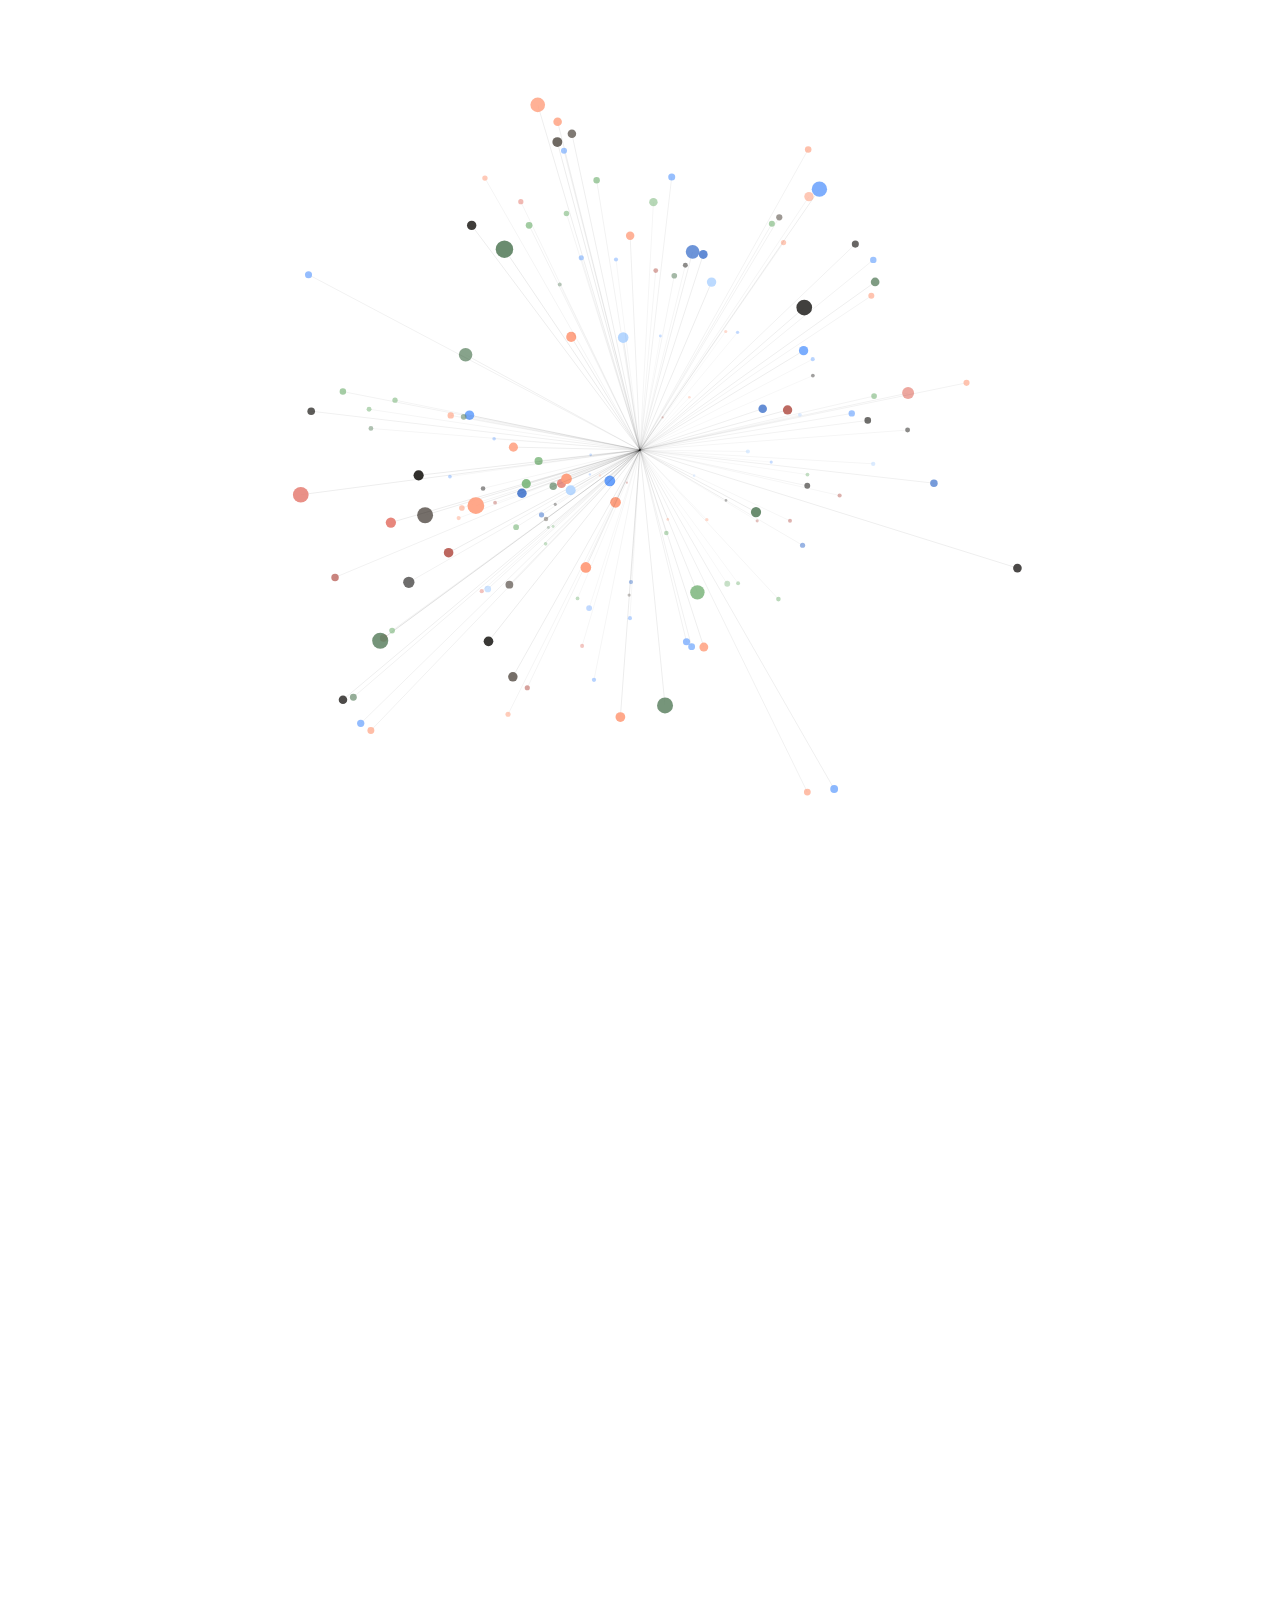
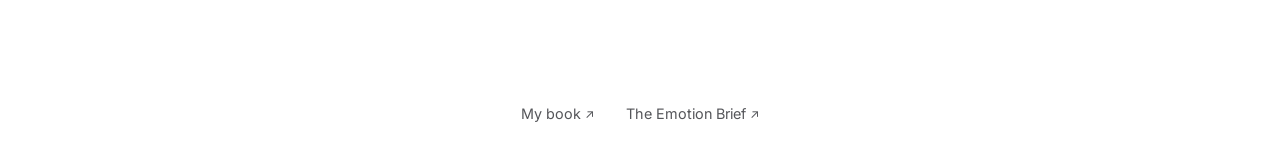
<file: index.html>
<!doctype html>
<html lang="en">
<head>
<meta charset="UTF-8" />
<meta name="viewport" content="width=device-width, initial-scale=1.0" />
<title>Awa — Teresa Alaniz</title>
<meta name="description" content="Awa — a mobile app that asks how the apps you use make you feel. The story of building it, from idea to a working iOS app, by Teresa Alaniz." />
<link rel="stylesheet" href="assets/css/style.css?v=78" />
<link rel="stylesheet" href="assets/css/awa.css?v=78" />
<script>document.documentElement.classList.add('js');</script>
</head>
<body class="awa-page">

<div class="awa-intro" id="awaIntro" aria-hidden="true"><canvas id="awaIntroCanvas"></canvas></div>

<canvas class="awa-page-dots" aria-hidden="true"></canvas>

<header class="site-header">
  <div class="container nav-inner">
    <a class="brand" href="https://www.linkedin.com/in/teresa-alaniz" target="_blank" rel="noopener"><span class="brand__full">Teresa Alaniz</span><span class="brand__short" aria-hidden="true">TA</span></a>
    <nav class="site-nav" aria-label="Primary">
      <a href="https://www.linkedin.com/in/teresa-alaniz" target="_blank" rel="noopener">Linkedin</a>
      <a href="mailto:t.alaniz.design@gmail.com">Let's talk</a>
    </nav>
  </div>
</header>

<main class="awa container">

  <!-- ===== Hero ===== -->
  <section class="awa-hero">
    <p class="awa-hero__eyebrow reveal">A product of my own</p>
    <div class="awa-hero__mark">
      <h1 class="awa-hero__title reveal">awa</h1>
    </div>
    <p class="awa-hero__tagline reveal">A mobile app that asks how your apps make you feel.</p>
  </section>

  <div class="awa-layout">

    <!-- ===== Phase side navigation ===== -->
    <nav class="awa-phases" aria-label="Phases of building Awa">
      <button class="awa-phase-btn" type="button" data-phase="idea"><span class="awa-phase-btn__num">01</span> <span>The idea</span></button>
      <button class="awa-phase-btn" type="button" data-phase="stack"><span class="awa-phase-btn__num">02</span> <span>Tech stack</span></button>
      <button class="awa-phase-btn" type="button" data-phase="system"><span class="awa-phase-btn__num">03</span> <span>Design system</span></button>
      <div class="awa-subnav awa-subnav--side" aria-label="Design system sections"><a href="#sys-how" data-sys="sys-how">How it works</a><a href="#sys-foundations" data-sys="sys-foundations">Foundations</a><a href="#awaCx" data-sys="awaCx">Components</a><a href="#sys-use" data-sys="sys-use">Knowledge base</a><a href="#sys-a11y" data-sys="sys-a11y">Accessibility</a></div>
      <button class="awa-phase-btn" type="button" data-phase="app"><span class="awa-phase-btn__num">04</span> <span>The app</span></button>
      <button class="awa-phase-btn" type="button" data-phase="store" disabled><span class="awa-phase-btn__num">05</span> <span>App Store <span class="awa-phase-btn__soon">work in progress</span></span></button>
    </nav>

    <div class="awa-content">

    <!-- ===== Phase 1: The idea ===== -->
    <section class="awa-panel" id="phase-idea">
    <div class="awa-idea">

      <!-- 1. The idea, in one line, with the difference drawn next to it -->
      <div class="awa-idea__hero reveal">
        <p class="awa-idea__line">Screen time counts minutes. <span>Awa asks how your apps make you feel.</span></p>
        <figure class="awa-week">
          <p class="awa-week__sr">The same week, read two ways. Screen time: a daily average of 4 hours 36 minutes, 10 minutes on Monday and 9 hours 12 minutes on Sunday. Awa: Monday felt like frustration and Sunday like anxiety. The other days felt good.</p>
          <div class="awa-week__grid" aria-hidden="true">
            <span class="awa-week__hl awa-week__hl--sun"></span>
            <span class="awa-week__hl awa-week__hl--mon"></span>
            <span class="awa-week__who awa-week__who--st"><span>Screen time</span><b>4h 36m</b></span>
            <span class="awa-week__cell awa-week__cell--bar is-hot is-first" style="--c:2"><span class="awa-week__tag">10m</span><span class="awa-week__bar" style="--h:4%"></span></span><span class="awa-week__cell awa-week__cell--bar" style="--c:3"><span class="awa-week__bar" style="--h:36%"></span></span><span class="awa-week__cell awa-week__cell--bar" style="--c:4"><span class="awa-week__bar" style="--h:41%"></span></span><span class="awa-week__cell awa-week__cell--bar" style="--c:5"><span class="awa-week__bar" style="--h:46%"></span></span><span class="awa-week__cell awa-week__cell--bar" style="--c:6"><span class="awa-week__bar" style="--h:28%"></span></span><span class="awa-week__cell awa-week__cell--bar" style="--c:7"><span class="awa-week__bar" style="--h:39%"></span></span><span class="awa-week__cell awa-week__cell--bar is-hot is-last" style="--c:8"><span class="awa-week__tag">9h 12m</span><span class="awa-week__bar" style="--h:100%"></span></span>
            <span class="awa-week__rule"></span>
            <span class="awa-week__who awa-week__who--awa"><b>Awa</b></span>
            <span class="awa-week__cell awa-week__cell--seed is-first" style="--c:2"><span class="awa-week__tag awa-week__tag--feel">Frustration</span><span class="awa-week__plant"><i class="is-p"></i></span></span><span class="awa-week__cell awa-week__cell--seed" style="--c:3"><span class="awa-week__plant"><i class="is-g"></i><i class="is-g2"></i></span></span><span class="awa-week__cell awa-week__cell--seed" style="--c:4"><span class="awa-week__plant"><i class="is-g"></i></span></span><span class="awa-week__cell awa-week__cell--seed" style="--c:5"><span class="awa-week__plant"><i class="is-g"></i><i class="is-g2"></i><i class="is-g"></i></span></span><span class="awa-week__cell awa-week__cell--seed" style="--c:6"><span class="awa-week__plant"><i class="is-g2"></i></span></span><span class="awa-week__cell awa-week__cell--seed" style="--c:7"><span class="awa-week__plant"><i class="is-g2"></i><i class="is-g"></i></span></span><span class="awa-week__cell awa-week__cell--seed is-last" style="--c:8"><span class="awa-week__tag awa-week__tag--feel">Anxiety</span><span class="awa-week__plant"><i class="is-p"></i><i class="is-p2"></i><i class="is-p"></i></span></span>
            <span class="awa-week__days"><span class="is-hot">M</span><span>T</span><span>W</span><span>T</span><span>F</span><span>S</span><span class="is-hot">S</span></span>
          </div>
          <figcaption class="awa-week__cap"><b>Ten minutes on Monday, nine hours on Sunday.</b> Screen time sees opposites. <b class="is-feel">Awa shows how you felt.</b></figcaption>
        </figure>
      </div>

      <!-- 2. The name -->
      <div class="awa-idea__name reveal">
        <p class="awa-idea__word" aria-label="awareness"><span aria-hidden="true"><b>awa</b>reness</span></p>
        <p class="awa-idea__text">The name comes from awareness. People become aware of how their apps make them feel, and companies become aware of how their product makes people feel.</p>
      </div>

      <!-- 3. How it works -->
      <div class="awa-idea__sec reveal">
        <h3 class="awa-sys-h">How it works</h3>
        <ol class="awa-idea__steps awa-how">
          <li class="awa-idea__step">
            <svg viewBox="0 0 24 24" aria-hidden="true"><circle cx="12" cy="12" r="8.5"/><path d="M12 8.5v7"/><path d="M8.5 12h7"/></svg>
            <span class="awa-idea__t">Log</span>
            <p>After using an app, pick up to three emotions.</p>
            <p class="awa-how__try" id="awa-how-try">Try it: how did it feel?</p>
            <div class="awa-how__pills" role="group" aria-labelledby="awa-how-try">
              <button type="button" class="awa-how__pill is-good" data-feel="joy" aria-pressed="true"><i aria-hidden="true"></i>Joy</button>
              <button type="button" class="awa-how__pill is-good" data-feel="relief" aria-pressed="false"><i aria-hidden="true"></i>Relief</button>
              <button type="button" class="awa-how__pill is-bad" data-feel="anxiety" aria-pressed="false"><i aria-hidden="true"></i>Anxiety</button>
              <button type="button" class="awa-how__pill is-bad" data-feel="frustration" aria-pressed="false"><i aria-hidden="true"></i>Frustration</button>
            </div>
          </li>
          <li class="awa-idea__step">
            <svg viewBox="0 0 24 24" aria-hidden="true"><circle cx="6" cy="17" r="1.6"/><circle cx="10" cy="12" r="1.6"/><circle cx="14" cy="14.5" r="1.6"/><circle cx="18.5" cy="7" r="1.6"/><path d="M3.5 20.5h17"/></svg>
            <span class="awa-idea__t">See</span>
            <p>Week by week, patterns appear: which apps lift you up and which wear you down.</p>
            <p class="awa-how__try" id="awa-how-see">Your weekly pattern</p>
            <div class="awa-how__see is-good" aria-live="polite" aria-labelledby="awa-how-see">
              <p class="awa-how__k">Your week, in one emotion</p>
              <p class="awa-how__name" data-how="name">Joy</p>
              <p class="awa-how__one" data-how="one">You feel a simple, easy happiness</p>
              <div class="awa-how__week" aria-hidden="true" data-how="week"><span style="--n:2"><i class="is-g1"></i><i class="is-g2"></i></span><span style="--n:1"><i class="is-g1"></i></span><span style="--n:3"><i class="is-g1"></i><i class="is-g2"></i><i class="is-p1"></i></span><span class="is-quiet"></span><span style="--n:1"><i class="is-g1"></i></span><span style="--n:3"><i class="is-g1"></i><i class="is-g2"></i><i class="is-g1"></i></span><span style="--n:2"><i class="is-g1"></i><i class="is-g2"></i></span></div>
              <div class="awa-how__days" aria-hidden="true"><span>M</span><span>T</span><span>W</span><span>T</span><span>F</span><span>S</span><span>S</span></div>
            </div>
          </li>
          <li class="awa-idea__step">
            <svg viewBox="0 0 24 24" aria-hidden="true"><path d="M5 7h14"/><path d="M5 12h14"/><path d="M5 17h14"/><circle cx="9" cy="7" r="1.8"/><circle cx="15" cy="12" r="1.8"/><circle cx="8" cy="17" r="1.8"/></svg>
            <span class="awa-idea__t">Decide</span>
            <p>Keep an app, change how you use it, or let it go, based on how it makes you feel.</p>
            <p class="awa-how__try" id="awa-how-dec">Awa's insight, based on your logs</p>
            <div class="awa-how__dec" aria-live="polite" aria-labelledby="awa-how-dec">
              <p class="awa-how__call" data-how="call">Keep it</p>
              <p class="awa-how__why" data-how="why">Joy shows up in most of your logs. This app is doing you good.</p>
            </div>
          </li>
        </ol>
      </div>

      <!-- 4. Who it's for -->
      <div class="awa-idea__sec reveal">
        <h3 class="awa-sys-h">Who it's for</h3>
        <div class="awa-idea__who">
          <div class="awa-idea__card">
            <svg viewBox="0 0 24 24" aria-hidden="true"><circle cx="12" cy="8.5" r="3.5"/><path d="M5 20a7 7 0 0 1 14 0"/></svg>
            <span class="awa-idea__t">People</span>
            <p>Anyone who wants to know how their apps, including the ones they pay for, make them feel. When many apps do the same job, that feeling helps decide which to keep.</p>
          </div>
          <div class="awa-idea__card">
            <svg viewBox="0 0 24 24" aria-hidden="true"><rect x="5" y="3.5" width="14" height="17" rx="1.5"/><path d="M9 8h2M13 8h2M9 12h2M13 12h2M10.5 20.5v-4h3v4"/></svg>
            <span class="awa-idea__t">Companies <span class="awa-idea__tag">Later</span></span>
            <p>Anonymous totals only, so a team can see how its product makes people feel. No one is identified.</p>
          </div>
        </div>
      </div>

      <!-- 5. What Awa stands for (from the former Design concept page) -->
      <div class="awa-idea__sec reveal">
        <h3 class="awa-sys-h">What Awa stands for</h3>
        <div class="awa-idea__brand">
          <div class="awa-idea__week">
            <p class="awa-idea__week-k">Awa's mission, in one line</p>
            <p class="awa-idea__mission">Help people make decisions about the apps they use, based on their wellbeing.</p>
            <p class="awa-idea__week-k awa-idea__week-k--values" id="awa-values-k">Values</p>
            <ol class="awa-idea__meadow" aria-labelledby="awa-values-k">
              <li><span class="awa-idea__stem" aria-hidden="true"><i></i></span>Honest</li>
              <li><span class="awa-idea__stem" aria-hidden="true"><i></i><i></i></span>Empathetic</li>
              <li><span class="awa-idea__stem" aria-hidden="true"><i></i><i></i><i></i></span>Agency-preserving</li>
              <li><span class="awa-idea__stem" aria-hidden="true"><i></i><i></i><i></i><i></i></span>Private by design</li>
            </ol>
          </div>
          <div class="awa-idea__voice">
            <p class="awa-idea__voice-k">Tone of voice</p>
            <dl class="awa-idea__list">
              <div><dt>Friendly</dt><dd class="awa-idea__aside">not cheerful</dd></div>
              <div><dt>Conversational</dt><dd class="awa-idea__aside">not chatty</dd></div>
              <div><dt>Non-judgmental</dt><dd class="awa-idea__aside">not neutral</dd></div>
              <div><dt>Minimal</dt><dd class="awa-idea__aside">not clinical</dd></div>
            </dl>
          </div>
        </div>
      </div>

      <!-- 6. Where it comes from -->
      <div class="awa-idea__sec reveal">
        <h3 class="awa-sys-h">Where it comes from</h3>
        <div class="awa-idea__book">
          <span class="awa-idea__cover" aria-hidden="true"><svg viewBox="0 0 24 24"><path d="M5 4.5h9.5a3 3 0 0 1 3 3V20H8a3 3 0 0 1-3-3z"/><path d="M5 17a3 3 0 0 1 3-3h9.5"/></svg></span>
          <div>
            <p class="awa-idea__t">Emotion-Driven Innovation <span class="awa-idea__meta">Springer, 2024</span></p>
            <p>Awa puts my research into a product. In the book, emotion is something you can design for and measure.</p>
            <a class="awa-idea__link" href="https://books.apple.com/us/book/emotion-driven-innovation/id6478436705" target="_blank" rel="noopener">My book <span class="arrow" aria-hidden="true">↗</span></a>
          </div>
        </div>
      </div>

    </div>

    <p class="awa-ip reveal">Awa, including its concept, name and design, is the intellectual property of Teresa Alaniz. © 2026 Teresa Alaniz. All rights reserved.</p>
    </section>

    <!-- ===== Phase 2: Tech stack ===== -->
    <section class="awa-panel" id="phase-stack">
      <div class="awa-cats" role="tablist" aria-label="Tech stack categories">
        <div class="awa-cat-item">
          <button class="awa-cat" type="button" role="tab" data-cat="design" aria-selected="true">Design &amp; workflow</button>
          <span class="awa-cat__status">In use today</span>
        </div>
        <div class="awa-cat-item">
          <button class="awa-cat" type="button" role="tab" data-cat="mobile" aria-selected="false">Mobile app</button>
          <span class="awa-cat__status">In use today</span>
        </div>
        <div class="awa-cat-item">
          <button class="awa-cat" type="button" role="tab" data-cat="backend" aria-selected="false">Backend</button>
          <span class="awa-cat__status">In use today</span>
        </div>
        <div class="awa-cat-item">
          <button class="awa-cat" type="button" role="tab" data-cat="publishing" aria-selected="false">Publishing</button>
          <span class="awa-cat__status">In testing</span>
        </div>
        <div class="awa-cat-item">
          <button class="awa-cat" type="button" role="tab" data-cat="b2b" aria-selected="false">B2B</button>
          <span class="awa-cat__status">Later</span>
        </div>
      </div>

      <div class="awa-cat-panel is-active" id="cat-design">
        <dl class="awa-tools">
          <div class="awa-tool"><dt>Figma</dt><dd>Where every screen and component is designed.</dd></div>
          <div class="awa-tool"><dt>Figma variables</dt><dd>Colour, type, spacing and radius tokens, with the same values as the code.</dd></div>
          <div class="awa-tool"><dt>Figma MCP server</dt><dd>Lets Claude read frames, tokens and icons straight from the file.</dd></div>
          <div class="awa-tool"><dt>Claude Code</dt><dd>Writes and changes the code, runs the checks and shows the result in the simulator.</dd></div>
          <div class="awa-tool"><dt>DESIGN.md</dt><dd>The design rules in plain text: what each colour means and when to use each component. Claude reads it every session.</dd></div>
          <div class="awa-tool"><dt>awa-ui skill</dt><dd>The order of work for any screen: plan, build with tokens, check, look in the simulator.</dd></div>
          <div class="awa-tool"><dt>awa-design-audit skill</dt><dd>Checks the code and the Figma file against the design system.</dd></div>
          <div class="awa-tool"><dt>Accessibility audit</dt><dd>Checks every change against WCAG 2.2 AA and Apple's guidelines: contrast, labels, touch targets, text size and motion.</dd></div>
          <div class="awa-tool"><dt>Excel + build script</dt><dd>All app copy lives in one spreadsheet, and a script turns it into the app's text.</dd></div>
        </dl>
      </div>

      <div class="awa-cat-panel" id="cat-mobile">
        <dl class="awa-tools">
          <div class="awa-tool"><dt>React Native 0.86 + Expo SDK 57</dt><dd>One codebase for the iOS app, with Expo handling builds and native features.</dd></div>
          <div class="awa-tool"><dt>TypeScript</dt><dd>Catches mistakes before the app runs.</dd></div>
          <div class="awa-tool"><dt>Expo Router</dt><dd>Each screen is a file, so navigation follows the folder structure.</dd></div>
          <div class="awa-tool"><dt>Reanimated</dt><dd>The motion: stems growing, seeds appearing, the breeze. It respects Reduce Motion.</dd></div>
          <div class="awa-tool"><dt>react-native-svg + Lucide icons</dt><dd>The dot drawings and the emotion icons.</dd></div>
          <div class="awa-tool"><dt>Expo Haptics</dt><dd>The small tap you feel when picking an emotion.</dd></div>
          <div class="awa-tool"><dt>App Store search</dt><dd>Apple's public search, so people can add any real app.</dd></div>
          <div class="awa-tool"><dt>Bricolage Grotesque</dt><dd>The only typeface, loaded with the app.</dd></div>
          <div class="awa-tool"><dt>src/theme tokens</dt><dd>The only place in the code where raw values live.</dd></div>
          <div class="awa-tool"><dt>iOS Simulator / Expo Go</dt><dd>For checking every change on screen and on my phone.</dd></div>
          <div class="awa-tool"><dt>Expo web export</dt><dd>The same app runs in the browser, which is what you can try on this page.</dd></div>
        </dl>
      </div>

      <div class="awa-cat-panel" id="cat-backend">
        <dl class="awa-tools">
          <div class="awa-tool"><dt>Supabase (EU region)</dt><dd>Accounts and logs, stored in the EU, with each person only able to see their own data.</dd></div>
          <div class="awa-tool"><dt>Email accounts</dt><dd>Sign up, password resets and email changes are confirmed with a 6-digit code typed in the app. No links.</dd></div>
          <div class="awa-tool"><dt>Works offline</dt><dd>Changes wait on the phone and are sent when there's internet again.</dd></div>
          <div class="awa-tool"><dt>Supabase views</dt><dd>Companies only ever see anonymous totals, from groups of at least 50 people.</dd></div>
          <div class="awa-tool"><dt>Resend</dt><dd>Sends Awa's emails from getawa.app.</dd></div>
          <div class="awa-tool"><dt>Cloudflare</dt><dd>The getawa.app domain, and hello@getawa.app for support.</dd></div>
        </dl>
      </div>

      <div class="awa-cat-panel" id="cat-publishing">
        <dl class="awa-tools">
          <div class="awa-tool"><dt>Expo EAS</dt><dd>Builds the app in the cloud and sends each build to App Store Connect.</dd></div>
          <div class="awa-tool"><dt>TestFlight</dt><dd>Awa is in testing now, before it opens to more testers.</dd></div>
          <div class="awa-tool"><dt>App Store review</dt><dd>The next step, after testing.</dd></div>
        </dl>
      </div>

      <div class="awa-cat-panel" id="cat-b2b">
        <dl class="awa-tools">
          <div class="awa-tool"><dt>Company dashboard</dt><dd>A separate web app (Next.js) that shows companies anonymous totals only.</dd></div>
        </dl>
      </div>
    </section>

    <!-- ===== Phase 3: Design system ===== -->
    <section class="awa-panel" id="phase-system">
      <nav class="awa-subnav awa-subnav--chips" aria-label="Design system sections"><a href="#sys-how" data-sys="sys-how">How it works</a><a href="#sys-foundations" data-sys="sys-foundations">Foundations</a><a href="#awaCx" data-sys="awaCx">Components</a><a href="#sys-use" data-sys="sys-use">Knowledge base</a><a href="#sys-a11y" data-sys="sys-a11y">Accessibility</a></nav>

      <p class="awa-sys-lead reveal">The design system guides the code from the first line. Before building anything, Claude Code reads the rules, then checks the result against them.</p>

      <!-- How it works -->
      <div class="awa-sys-block reveal" id="sys-how">
        <h3 class="awa-sys-h">How it works</h3>
        <ol class="awa-how">
          <li class="awa-how__step">
            <span class="awa-how__num">01</span>
            <span class="awa-how__t">Values</span>
            <span class="awa-how__src">Figma variables <span aria-hidden="true">⇄</span><span class="awa-sr"> and </span> <code>src/theme</code></span>
            <p class="awa-how__d">Colour, type, spacing, radius and motion live as Figma variables and as code tokens with the same values. Raw values are only allowed in one place.</p>
          </li>
          <li class="awa-how__step">
            <span class="awa-how__num">02</span>
            <span class="awa-how__t">Meaning</span>
            <span class="awa-how__src"><code>DESIGN.md</code></span>
            <p class="awa-how__d">A plain-text file explains what the tokens can't: green always means good and peach means not so good, which component to use when, and the product rules. Claude reads it at the start of every session.</p>
          </li>
          <li class="awa-how__step">
            <span class="awa-how__num">03</span>
            <span class="awa-how__t">Routine</span>
            <span class="awa-how__src"><code>awa-ui</code> skill</span>
            <p class="awa-how__d">A skill sets the order of work. New screens start with a plan or a few proposals, then the build, the checks, and a look in the simulator.</p>
          </li>
          <li class="awa-how__step">
            <span class="awa-how__num">04</span>
            <span class="awa-how__t">Checks</span>
            <span class="awa-how__src"><code>awa-design-audit</code> skill + <code>audit-a11y</code> script</span>
            <p class="awa-how__d">The skill checks the design system and the script checks accessibility (WCAG 2.2 AA). Both run on every change. When code moves ahead of Figma, the change goes on a list so the file catches up in batches.</p>
          </li>
        </ol>
      </div>

      <!-- Foundations: colour, type, spacing and radius, as tabs -->
      <div class="awa-sys-block reveal" id="sys-foundations">
        <h3 class="awa-sys-h">Foundations</h3>
        <div class="awa-cx__tabs awa-ftabs" role="tablist" aria-label="Foundations">
          <button class="awa-cx__tab" type="button" role="tab" id="awaFTab-colour" aria-controls="awaF-colour" aria-selected="true">Colour</button>
          <button class="awa-cx__tab" type="button" role="tab" id="awaFTab-type" aria-controls="awaF-type" aria-selected="false" tabindex="-1">Typography</button>
          <button class="awa-cx__tab" type="button" role="tab" id="awaFTab-spacing" aria-controls="awaF-spacing" aria-selected="false" tabindex="-1">Spacing</button>
          <button class="awa-cx__tab" type="button" role="tab" id="awaFTab-radius" aria-controls="awaF-radius" aria-selected="false" tabindex="-1">Corner radius</button>
        </div>
        <div class="awa-ftab" id="awaF-colour" role="tabpanel" aria-labelledby="awaFTab-colour" tabindex="0">
        <div class="awa-sys-note awa-sys-note--lines">
          <p>Four tonal ramps: Primary, Secondary, Tertiary and Neutral. Secondary and Tertiary are semantic.</p>
          <p>Sage signals a good feeling and peach a not so good one, so neither is used as decoration.</p>
          <p>Shades marked AA meet WCAG 2.2 AA contrast (4.5:1) for text on white.</p>
          <p>Each shade shows its Figma variable (Primary/700) and its code token (colors.primary700), with the same value in both.</p>
        </div>

        <div class="awa-ramp">
          <div class="awa-ramp__head"><span class="awa-ramp__name">Primary — Blue</span><span class="awa-ramp__desc">Soft, warm blues for ink and accents.</span></div>
          <div class="awa-swatches">
            <div class="awa-swatch"><span class="awa-swatch__chip" style="background:#EDF5FF"></span><span class="awa-swatch__k">100</span><span class="awa-swatch__hex">#EDF5FF</span><span class="awa-swatch__code">colors.primary100</span></div>
            <div class="awa-swatch"><span class="awa-swatch__chip" style="background:#B2D4FF"></span><span class="awa-swatch__k">300</span><span class="awa-swatch__hex">#B2D4FF</span><span class="awa-swatch__code">colors.primary300</span></div>
            <div class="awa-swatch"><span class="awa-swatch__chip" style="background:#65A0FE"></span><span class="awa-swatch__k">500</span><span class="awa-swatch__hex">#65A0FE</span><span class="awa-swatch__code">colors.primary500</span></div>
            <div class="awa-swatch"><span class="awa-swatch__chip" style="background:#4073CC"></span><span class="awa-swatch__k">700</span><span class="awa-swatch__hex">#4073CC</span><span class="awa-swatch__code">colors.primary700</span><span class="awa-swatch__aa">AA</span></div>
            <div class="awa-swatch"><span class="awa-swatch__chip" style="background:#1F4080"></span><span class="awa-swatch__k">900</span><span class="awa-swatch__hex">#1F4080</span><span class="awa-swatch__code">colors.primary900</span><span class="awa-swatch__aa">AA</span></div>
          </div>
        </div>

        <div class="awa-ramp">
          <div class="awa-ramp__head"><span class="awa-ramp__name">Secondary — Warm Peach</span><span class="awa-ramp__desc">A gentle peach-coral. It always means not so good.</span></div>
          <div class="awa-swatches">
            <div class="awa-swatch"><span class="awa-swatch__chip" style="background:#FFF1E8"></span><span class="awa-swatch__k">100</span><span class="awa-swatch__hex">#FFF1E8</span><span class="awa-swatch__code">colors.secondary100</span></div>
            <div class="awa-swatch"><span class="awa-swatch__chip" style="background:#FFE4D6"></span><span class="awa-swatch__k">300</span><span class="awa-swatch__hex">#FFE4D6</span><span class="awa-swatch__code">colors.secondary300</span></div>
            <div class="awa-swatch"><span class="awa-swatch__chip" style="background:#FF9E7D"></span><span class="awa-swatch__k">500</span><span class="awa-swatch__hex">#FF9E7D</span><span class="awa-swatch__code">colors.secondary500</span></div>
            <div class="awa-swatch"><span class="awa-swatch__chip" style="background:#E57E73"></span><span class="awa-swatch__k">700</span><span class="awa-swatch__hex">#E57E73</span><span class="awa-swatch__code">colors.secondary700</span></div>
            <div class="awa-swatch"><span class="awa-swatch__chip" style="background:#AD5047"></span><span class="awa-swatch__k">900</span><span class="awa-swatch__hex">#AD5047</span><span class="awa-swatch__code">colors.secondary900</span><span class="awa-swatch__aa">AA</span></div>
          </div>
        </div>

        <div class="awa-ramp">
          <div class="awa-ramp__head"><span class="awa-ramp__name">Tertiary — Warm Sage</span><span class="awa-ramp__desc">A soft sage. It always means good.</span></div>
          <div class="awa-swatches">
            <div class="awa-swatch"><span class="awa-swatch__chip" style="background:#EDF5ED"></span><span class="awa-swatch__k">100</span><span class="awa-swatch__hex">#EDF5ED</span><span class="awa-swatch__code">colors.tertiary100</span></div>
            <div class="awa-swatch"><span class="awa-swatch__chip" style="background:#C7D9C7"></span><span class="awa-swatch__k">300</span><span class="awa-swatch__hex">#C7D9C7</span><span class="awa-swatch__code">colors.tertiary300</span></div>
            <div class="awa-swatch"><span class="awa-swatch__chip" style="background:#72B172"></span><span class="awa-swatch__k">500</span><span class="awa-swatch__hex">#72B172</span><span class="awa-swatch__code">colors.tertiary500</span></div>
            <div class="awa-swatch"><span class="awa-swatch__chip" style="background:#5B7D60"></span><span class="awa-swatch__k">700</span><span class="awa-swatch__hex">#5B7D60</span><span class="awa-swatch__code">colors.tertiary700</span><span class="awa-swatch__aa">AA</span></div>
            <div class="awa-swatch"><span class="awa-swatch__chip" style="background:#335438"></span><span class="awa-swatch__k">900</span><span class="awa-swatch__hex">#335438</span><span class="awa-swatch__code">colors.tertiary900</span><span class="awa-swatch__aa">AA</span></div>
          </div>
        </div>

        <div class="awa-ramp">
          <div class="awa-ramp__head"><span class="awa-ramp__name">Neutral — Warm Grey</span><span class="awa-ramp__desc">Warm greys for muted text, lines and surfaces.</span></div>
          <div class="awa-swatches">
            <div class="awa-swatch"><span class="awa-swatch__chip" style="background:#FAF7F5"></span><span class="awa-swatch__k">50</span><span class="awa-swatch__hex">#FAF7F5</span><span class="awa-swatch__code">colors.neutral50</span></div>
            <div class="awa-swatch"><span class="awa-swatch__chip" style="background:#F2EDE8"></span><span class="awa-swatch__k">100</span><span class="awa-swatch__hex">#F2EDE8</span><span class="awa-swatch__code">colors.neutral100</span></div>
            <div class="awa-swatch"><span class="awa-swatch__chip" style="background:#D6CFC7"></span><span class="awa-swatch__k">300</span><span class="awa-swatch__hex">#D6CFC7</span><span class="awa-swatch__code">colors.neutral300</span></div>
            <div class="awa-swatch"><span class="awa-swatch__chip" style="background:#9E948C"></span><span class="awa-swatch__k">500</span><span class="awa-swatch__hex">#9E948C</span><span class="awa-swatch__code">colors.neutral500</span></div>
            <div class="awa-swatch"><span class="awa-swatch__chip" style="background:#615952"></span><span class="awa-swatch__k">700</span><span class="awa-swatch__hex">#615952</span><span class="awa-swatch__code">colors.neutral700</span><span class="awa-swatch__aa">AA</span></div>
            <div class="awa-swatch"><span class="awa-swatch__chip" style="background:#211F1C"></span><span class="awa-swatch__k">900</span><span class="awa-swatch__hex">#211F1C</span><span class="awa-swatch__code">colors.neutral900</span><span class="awa-swatch__aa">AA</span></div>
          </div>
        </div>
        </div>
        <div class="awa-ftab" id="awaF-type" role="tabpanel" aria-labelledby="awaFTab-type" tabindex="0" hidden>
        <p class="awa-sys-note">Set in Bricolage Grotesque, tuned for high-density reading and micro-UI alignment.</p>
        <div class="awa-type">
          <div class="awa-type__row"><div class="awa-type__meta"><span class="awa-type__name">Display</span><span class="awa-type__spec">50 / 56 · Bold</span></div><p class="awa-type__sample" style="font-size:3.1rem;line-height:1.12;font-weight:700">Feelings, made legible</p></div>
          <div class="awa-type__row"><div class="awa-type__meta"><span class="awa-type__name">Heading 1</span><span class="awa-type__spec">36 / 44 · Bold</span></div><p class="awa-type__sample" style="font-size:2.25rem;line-height:1.22;font-weight:700">Accessible by default</p></div>
          <div class="awa-type__row"><div class="awa-type__meta"><span class="awa-type__name">Heading 2</span><span class="awa-type__spec">28 / 36 · Semibold</span></div><p class="awa-type__sample" style="font-size:1.75rem;line-height:1.28;font-weight:600">Form follows function</p></div>
          <div class="awa-type__row"><div class="awa-type__meta"><span class="awa-type__name">Heading 3</span><span class="awa-type__spec">22 / 30 · Semibold</span></div><p class="awa-type__sample" style="font-size:1.375rem;line-height:1.36;font-weight:600">Consistency builds trust</p></div>
          <div class="awa-type__row"><div class="awa-type__meta"><span class="awa-type__name">Body Large</span><span class="awa-type__spec">18 / 28 · Regular</span></div><p class="awa-type__sample" style="font-size:1.125rem;line-height:1.55;font-weight:400">A calm, readable baseline for longer passages of text.</p></div>
          <div class="awa-type__row"><div class="awa-type__meta"><span class="awa-type__name">Body</span><span class="awa-type__spec">16 / 24 · Regular</span></div><p class="awa-type__sample" style="font-size:1rem;line-height:1.5;font-weight:400">The default for everyday reading across the app.</p></div>
          <div class="awa-type__row"><div class="awa-type__meta"><span class="awa-type__name">Body Bold</span><span class="awa-type__spec">16 / 24 · Semibold</span></div><p class="awa-type__sample" style="font-size:1rem;line-height:1.5;font-weight:600">Emphasis in body copy, card titles and buttons.</p></div>
          <div class="awa-type__row"><div class="awa-type__meta"><span class="awa-type__name">Caption</span><span class="awa-type__spec">14 / 20 · Regular</span></div><p class="awa-type__sample" style="font-size:0.875rem;line-height:1.43;font-weight:400">Metadata and inline side notes.</p></div>
          <div class="awa-type__row"><div class="awa-type__meta"><span class="awa-type__name">Overline</span><span class="awa-type__spec">12 / 16 · Semibold</span></div><p class="awa-type__sample" style="font-size:0.75rem;line-height:1.33;font-weight:600;letter-spacing:0.08em;text-transform:uppercase">Foundational token specs</p></div>
          <div class="awa-type__row"><div class="awa-type__meta"><span class="awa-type__name">Small</span><span class="awa-type__spec">12 / 16 · Regular</span></div><p class="awa-type__sample" style="font-size:0.75rem;line-height:1.33;font-weight:400">My emotions · Log · Account · 13 Sep</p></div>
        </div>
        </div>
        <div class="awa-ftab" id="awaF-spacing" role="tabpanel" aria-labelledby="awaFTab-spacing" tabindex="0" hidden>
        <p class="awa-sys-note">Seven steps on a 4px grid, with the Figma name above the code name. One variable per step, so changing a value updates every component that uses it.</p>
        <div class="awa-scale">
          <div class="awa-scale__row"><span class="awa-scale__k">spacing/4<span class="awa-scale__code">spacing.xxs</span></span><span class="awa-scale__v">4</span><span class="awa-space" style="gap:4px"><i></i><i></i></span></div>
          <div class="awa-scale__row"><span class="awa-scale__k">spacing/8<span class="awa-scale__code">spacing.xs</span></span><span class="awa-scale__v">8</span><span class="awa-space" style="gap:8px"><i></i><i></i></span></div>
          <div class="awa-scale__row"><span class="awa-scale__k">spacing/12<span class="awa-scale__code">spacing.sm</span></span><span class="awa-scale__v">12</span><span class="awa-space" style="gap:12px"><i></i><i></i></span></div>
          <div class="awa-scale__row"><span class="awa-scale__k">spacing/16<span class="awa-scale__code">spacing.md</span></span><span class="awa-scale__v">16</span><span class="awa-space" style="gap:16px"><i></i><i></i></span></div>
          <div class="awa-scale__row"><span class="awa-scale__k">spacing/24<span class="awa-scale__code">spacing.lg</span></span><span class="awa-scale__v">24</span><span class="awa-space" style="gap:24px"><i></i><i></i></span></div>
          <div class="awa-scale__row"><span class="awa-scale__k">spacing/32<span class="awa-scale__code">spacing.xl</span></span><span class="awa-scale__v">32</span><span class="awa-space" style="gap:32px"><i></i><i></i></span></div>
          <div class="awa-scale__row"><span class="awa-scale__k">spacing/48<span class="awa-scale__code">spacing.xxl</span></span><span class="awa-scale__v">48</span><span class="awa-space" style="gap:48px"><i></i><i></i></span></div>
        </div>
        </div>
        <div class="awa-ftab" id="awaF-radius" role="tabpanel" aria-labelledby="awaFTab-radius" tabindex="0" hidden>
        <p class="awa-sys-note">Five corner sizes plus a pill. The pill value (128) is larger than any shape, so pills always stay fully rounded.</p>
        <div class="awa-radii">
          <div class="awa-radius"><span class="awa-radius__box" style="border-radius:4px"></span><span class="awa-radius__k">radius/4<span class="awa-scale__code">radius.xs</span></span></div>
          <div class="awa-radius"><span class="awa-radius__box" style="border-radius:12px"></span><span class="awa-radius__k">radius/12<span class="awa-scale__code">radius.sm</span></span></div>
          <div class="awa-radius"><span class="awa-radius__box" style="border-radius:16px"></span><span class="awa-radius__k">radius/16<span class="awa-scale__code">radius.md</span></span></div>
          <div class="awa-radius"><span class="awa-radius__box" style="border-radius:24px"></span><span class="awa-radius__k">radius/24<span class="awa-scale__code">radius.lg</span></span></div>
          <div class="awa-radius"><span class="awa-radius__box" style="border-radius:32px"></span><span class="awa-radius__k">radius/32<span class="awa-scale__code">radius.xl</span></span></div>
          <div class="awa-radius"><span class="awa-radius__box awa-radius__box--pill" style="border-radius:999px"></span><span class="awa-radius__k">radius/full<span class="awa-scale__code">radius.full</span></span></div>
        </div>
        </div>
      </div>

      <!-- Components explorer: the real components, embedded from the web build (awa-app/?specimen=…) -->
      <div class="awa-sys-block reveal" id="awaCx">
        <h3 class="awa-sys-h">Components</h3>
        <p class="awa-sys-note">These are the six components that carry Awa's idea: feelings shown as seeds, not scores. Each one below is the real component from the app, running with demo data. Switch its state, turn on the anatomy, or turn on Reduce motion to see how it behaves.</p>

        <div class="awa-cx__strip" role="tablist" aria-label="Components">
          <button class="awa-cx__thumb" type="button" role="tab" id="awaCxTab-clock" data-c="clock" aria-selected="true" aria-controls="awaCxPanel" tabindex="0">
            <svg viewBox="0 0 64 64" aria-hidden="true"><g stroke="#D6CFC7" stroke-width="1"><line x1="32" y1="32" x2="32.0" y2="8.0"/><line x1="32" y1="32" x2="37.4" y2="19.1"/><line x1="32" y1="32" x2="46.1" y2="17.9"/><line x1="32" y1="32" x2="56.0" y2="22.1"/><line x1="32" y1="32" x2="42.0" y2="32.0"/><line x1="32" y1="32" x2="48.6" y2="38.9"/><line x1="32" y1="32" x2="47.6" y2="47.6"/><line x1="32" y1="32" x2="36.6" y2="43.1"/><line x1="32" y1="32" x2="32.0" y2="58.0"/><line x1="32" y1="32" x2="25.9" y2="46.8"/><line x1="32" y1="32" x2="24.9" y2="39.1"/><line x1="32" y1="32" x2="13.5" y2="39.7"/><line x1="32" y1="32" x2="8.0" y2="32.0"/><line x1="32" y1="32" x2="19.1" y2="26.6"/><line x1="32" y1="32" x2="19.3" y2="19.3"/><line x1="32" y1="32" x2="23.6" y2="11.7"/></g><circle cx="32.0" cy="8.0" r="2.6" fill="#FF9E7D"/><circle cx="37.4" cy="19.1" r="2.6" fill="#72B172"/><circle cx="46.1" cy="17.9" r="2.6" fill="#72B172"/><circle cx="56.0" cy="22.1" r="2.6" fill="#FF9E7D"/><circle cx="42.0" cy="32.0" r="1.4" fill="#D6CFC7"/><circle cx="48.6" cy="38.9" r="2.6" fill="#72B172"/><circle cx="47.6" cy="47.6" r="2.6" fill="#FF9E7D"/><circle cx="36.6" cy="43.1" r="2.6" fill="#72B172"/><circle cx="32.0" cy="58.0" r="2.6" fill="#72B172"/><circle cx="25.9" cy="46.8" r="2.6" fill="#FF9E7D"/><circle cx="24.9" cy="39.1" r="1.4" fill="#D6CFC7"/><circle cx="13.5" cy="39.7" r="2.6" fill="#72B172"/><circle cx="8.0" cy="32.0" r="2.6" fill="#FF9E7D"/><circle cx="19.1" cy="26.6" r="2.6" fill="#72B172"/><circle cx="19.3" cy="19.3" r="2.6" fill="#72B172"/><circle cx="23.6" cy="11.7" r="2.6" fill="#FF9E7D"/><circle cx="32" cy="32" r="4" fill="#1F4080"/></svg>
            <span>Emotion clock</span>
          </button>
          <button class="awa-cx__thumb" type="button" role="tab" id="awaCxTab-meadow" data-c="meadow" aria-selected="false" aria-controls="awaCxPanel" tabindex="-1">
            <svg viewBox="0 0 64 64" aria-hidden="true"><rect x="4" y="10" width="56" height="44" rx="9" fill="#EDF5ED"/><rect x="10" y="16" width="20" height="3" rx="1.5" fill="#335438"/><rect x="10" y="22" width="14" height="5" rx="2" fill="#335438"/><line x1="12.0" y1="48" x2="12.0" y2="40" stroke="#C7D9C7" stroke-width="1.2"/><circle cx="12.0" cy="40" r="2" fill="#72B172"/><line x1="18.6" y1="48" x2="18.6" y2="34" stroke="#C7D9C7" stroke-width="1.2"/><circle cx="18.6" cy="34" r="2" fill="#5B7D60"/><line x1="25.2" y1="48" x2="25.2" y2="42" stroke="#C7D9C7" stroke-width="1.2"/><circle cx="25.2" cy="42" r="2" fill="#72B172"/><line x1="31.8" y1="48" x2="31.8" y2="28" stroke="#C7D9C7" stroke-width="1.2"/><circle cx="31.8" cy="28" r="2" fill="#5B7D60"/><line x1="38.4" y1="48" x2="38.4" y2="36" stroke="#C7D9C7" stroke-width="1.2"/><circle cx="38.4" cy="36" r="2" fill="#72B172"/><line x1="45.0" y1="48" x2="45.0" y2="32" stroke="#C7D9C7" stroke-width="1.2"/><circle cx="45.0" cy="32" r="2" fill="#5B7D60"/><line x1="51.6" y1="48" x2="51.6" y2="38" stroke="#C7D9C7" stroke-width="1.2"/><circle cx="51.6" cy="38" r="2" fill="#72B172"/></svg>
            <span>Week meadow</span>
          </button>
          <button class="awa-cx__thumb" type="button" role="tab" id="awaCxTab-pill" data-c="pill" aria-selected="false" aria-controls="awaCxPanel" tabindex="-1">
            <svg viewBox="0 0 64 64" aria-hidden="true"><rect x="6" y="14" width="34" height="14" rx="7" fill="#EDF5ED"/><circle cx="14" cy="21" r="3" fill="#5B7D60"/><rect x="20" y="19.5" width="14" height="3" rx="1.5" fill="#335438"/><rect x="22" y="34" width="36" height="14" rx="7" fill="#5B7D60"/><circle cx="30" cy="41" r="3" fill="#fff"/><rect x="36" y="39.5" width="16" height="3" rx="1.5" fill="#fff"/><rect x="6" y="34" width="12" height="14" rx="7" fill="#FFF1E8" opacity=".6"/></svg>
            <span>Emotion pill</span>
          </button>
          <button class="awa-cx__thumb" type="button" role="tab" id="awaCxTab-dandelion" data-c="dandelion" aria-selected="false" aria-controls="awaCxPanel" tabindex="-1">
            <svg viewBox="0 0 64 64" aria-hidden="true"><g stroke="#D6CFC7" stroke-width="1.2"><line x1="32" y1="44" x2="18.5" y2="26.7"/><line x1="32" y1="44" x2="32.0" y2="22.0"/><line x1="32" y1="44" x2="45.5" y2="26.7"/></g><circle cx="18.5" cy="26.7" r="5" fill="#5B7D60"/><circle cx="32.0" cy="22.0" r="5" fill="#E57E73"/><circle cx="45.5" cy="26.7" r="4.4" fill="#fff" stroke="#C7D9C7" stroke-width="1.2"/><circle cx="32" cy="44" r="3" fill="#1F4080"/></svg>
            <span>Pick dandelion</span>
          </button>
          <button class="awa-cx__thumb" type="button" role="tab" id="awaCxTab-bouquet" data-c="bouquet" aria-selected="false" aria-controls="awaCxPanel" tabindex="-1">
            <svg viewBox="0 0 64 64" aria-hidden="true"><circle cx="12" cy="18" r="1.6" fill="#72B172" opacity=".5"/><circle cx="52" cy="14" r="1.6" fill="#FF9E7D" opacity=".5"/><circle cx="54" cy="36" r="1.4" fill="#72B172" opacity=".5"/><circle cx="9" cy="40" r="1.4" fill="#FF9E7D" opacity=".5"/><g stroke="#D6CFC7" stroke-width="1.2"><line x1="32" y1="52" x2="18" y2="22"/><line x1="32" y1="52" x2="34" y2="14"/><line x1="32" y1="52" x2="47" y2="28"/></g><circle cx="18" cy="22" r="7" fill="#5B7D60"/><circle cx="34" cy="14" r="7" fill="#E57E73"/><circle cx="47" cy="28" r="7" fill="#72B172"/><circle cx="32" cy="52" r="3" fill="#1F4080"/></svg>
            <span>Log bouquet</span>
          </button>
          <button class="awa-cx__thumb" type="button" role="tab" id="awaCxTab-journal" data-c="journal" aria-selected="false" aria-controls="awaCxPanel" tabindex="-1">
            <svg viewBox="0 0 64 64" aria-hidden="true"><line x1="14" y1="14" x2="14" y2="54" stroke="#F2EDE8" stroke-width="1.5"/><rect x="8" y="6" width="22" height="3" rx="1.5" fill="#4073CC"/><circle cx="14" cy="18" r="4.5" fill="#5B7D60"/><rect x="24" y="14" width="24" height="3.2" rx="1.6" fill="#1F4080"/><rect x="24" y="19" width="16" height="2.4" rx="1.2" fill="#9E948C"/><circle cx="14" cy="31" r="4.5" fill="#E57E73"/><rect x="24" y="27" width="24" height="3.2" rx="1.6" fill="#1F4080"/><rect x="24" y="32" width="16" height="2.4" rx="1.2" fill="#9E948C"/><circle cx="14" cy="44" r="4.5" fill="#72B172"/><rect x="24" y="40" width="24" height="3.2" rx="1.6" fill="#1F4080"/><rect x="24" y="45" width="16" height="2.4" rx="1.2" fill="#9E948C"/></svg>
            <span>Journal entry</span>
          </button>
        </div>

        <div class="awa-cx" id="awaCxPanel" role="tabpanel" aria-labelledby="awaCxTab-clock">
          <header class="awa-cx__head">
            <div class="awa-cx__title">
              <h4 class="awa-cx__name">Emotion clock</h4>
              <span class="awa-cx__status"><span aria-hidden="true">●</span> In Figma · In code</span>
            </div>
            <p class="awa-cx__intro"></p>
          </header>

          <div class="awa-cx__stage">
            <div class="awa-cx__frame">
              <iframe class="awa-cx__iframe" title="Emotion clock, the live component" data-src="awa-app/?specimen=clock&amp;state=mixed&amp;anatomy=1" loading="lazy"></iframe>
            </div>
            <div class="awa-cx__controls">
              <div class="awa-cx__states" role="group" aria-label="Variant"></div>
              <div class="awa-cx__toggles">
                <label class="awa-cx__toggle"><input type="checkbox" class="awa-cx__anat" checked> <span>Anatomy</span></label>
                <label class="awa-cx__toggle"><input type="checkbox" class="awa-cx__rm"> <span>Reduce motion</span></label>
                <button class="awa-cx__replay" type="button"><svg viewBox="0 0 24 24" aria-hidden="true"><path d="M4 12a8 8 0 1 0 2.6-5.9"/><path d="M4 4v4.5h4.5"/></svg> Replay</button>
              </div>
            </div>
          </div>

          <div class="awa-cx__doc">
            <div class="awa-cx__tabs" role="tablist" aria-label="Documentation">
              <button class="awa-cx__tab" type="button" role="tab" id="awaCxDoc-guide" data-t="guide" aria-controls="awaCxDocPanel" aria-selected="true">Guidelines</button>
              <button class="awa-cx__tab" type="button" role="tab" id="awaCxDoc-a11y" data-t="a11y" aria-controls="awaCxDocPanel" aria-selected="false" tabindex="-1">Accessibility</button>
              <button class="awa-cx__tab" type="button" role="tab" id="awaCxDoc-specs" data-t="specs" aria-controls="awaCxDocPanel" aria-selected="false" tabindex="-1">Specs</button>
              <button class="awa-cx__tab" type="button" role="tab" id="awaCxDoc-code" data-t="code" aria-controls="awaCxDocPanel" aria-selected="false" tabindex="-1">Code</button>
            </div>
            <div class="awa-cx__tp" id="awaCxDocPanel" role="tabpanel" aria-labelledby="awaCxDoc-guide" tabindex="0"></div>
            <p class="awa-cx__where"><span class="awa-cx__where-t"></span> <a class="awa-cx__app" href="#app">See it in the app <span class="arrow" aria-hidden="true">→</span></a></p>
          </div>
        </div>
      </div>

      <!-- Knowledge base: component selection -->
      <div class="awa-sys-block reveal" id="sys-use">
        <h3 class="awa-sys-h">Knowledge base: component selection</h3>
        <div class="awa-sys-note awa-sys-note--cols">
          <p>DESIGN.md is Awa's knowledge base: the rules that tokens can't hold. Its component selection table has 21 rules, one for each need, naming the component to use and the one to avoid.</p>
          <p>Claude reads it at the start of every session, so a new screen reuses the agreed component instead of inventing one. Three of them:</p>
        </div>
        <div class="awa-use awa-use--first" role="table" aria-label="Component selection, a sample from DESIGN.md">
          <div class="awa-use__row awa-use__row--head" role="row"><span role="columnheader">Need</span><span role="columnheader">Use</span><span role="columnheader">Don't use</span></div>
          <div class="awa-use__row" role="row"><span role="cell">Two views of the same content</span><span role="cell">Segment switch</span><span role="cell">Tabs or buttons</span></div>
          <div class="awa-use__row" role="row"><span role="cell">An on/off setting</span><span role="cell">Toggle</span><span role="cell">Checkbox</span></div>
          <div class="awa-use__row" role="row"><span role="cell">A month of feelings</span><span role="cell">Dandelion clock</span><span role="cell">Charts</span></div>
        </div>
      </div>

      <!-- Accessible by default -->
      <div class="awa-sys-block reveal" id="sys-a11y">
        <h3 class="awa-sys-h">Accessible by default</h3>
        <p class="awa-sys-note">Awa follows WCAG 2.2 AA and Apple's Human Interface Guidelines. The audit found four colours that were too light for text, and I darkened them just enough to pass while keeping the warm palette.</p>
        <ul class="awa-a11y">
          <li class="awa-a11y__rule">
            <svg viewBox="0 0 24 24" aria-hidden="true"><rect x="3.5" y="3.5" width="17" height="17" rx="4" stroke-dasharray="3 3"/><circle cx="12" cy="12" r="3"/></svg>
            <span class="awa-a11y__t">44pt touch targets</span>
            <span class="awa-a11y__d">Every tap area is at least 44 by 44 points.</span>
          </li>
          <li class="awa-a11y__rule">
            <svg viewBox="0 0 24 24" aria-hidden="true"><path d="m3 17 4.5-10 4.5 10"/><path d="M4.6 13.5h5.8"/><path d="M15 17v-3.5a2.5 2.5 0 0 1 5 0V17"/><path d="M15 15h5"/></svg>
            <span class="awa-a11y__t">Larger text</span>
            <span class="awa-a11y__d">Text grows with the iPhone's text size setting, and layouts grow with it.</span>
          </li>
          <li class="awa-a11y__rule">
            <svg viewBox="0 0 24 24" aria-hidden="true"><path d="M3 10v4"/><path d="M7 6v12"/><path d="M11 3v18"/><path d="M15 8v8"/><path d="M19 5v14"/></svg>
            <span class="awa-a11y__t">VoiceOver</span>
            <span class="awa-a11y__d">Every control says what it is, and the dot charts read their numbers aloud.</span>
          </li>
          <li class="awa-a11y__rule">
            <svg viewBox="0 0 24 24" aria-hidden="true"><circle cx="12" cy="12" r="8.5"/><path d="M10 9v6"/><path d="M14 9v6"/></svg>
            <span class="awa-a11y__t">Reduce Motion</span>
            <span class="awa-a11y__d">With Reduce Motion on, animations step aside and show the end state.</span>
          </li>
        </ul>

        <div class="awa-contrast" role="table" aria-label="Colour contrast fixes, before and after">
          <div class="awa-contrast__row awa-contrast__row--head" role="row">
            <span role="columnheader">Where</span><span role="columnheader">Before the fix</span><span role="columnheader">After the fix</span>
          </div>
          <div class="awa-contrast__row" role="row">
            <span class="awa-contrast__where" role="cell">Not-so-good text on peach</span>
            <span class="awa-contrast__cell is-fail" role="cell"><span class="awa-contrast__aa" style="color:#B4534A;background:#FFF1E8">Aa</span><span><code>#B4534A</code> 4.44:1</span></span>
            <span class="awa-contrast__cell is-pass" role="cell"><span class="awa-contrast__aa" style="color:#AD5047;background:#FFF1E8">Aa</span><span><code>#AD5047</code> 4.73:1</span></span>
          </div>
          <div class="awa-contrast__row" role="row">
            <span class="awa-contrast__where" role="cell">White text on the selected good pill</span>
            <span class="awa-contrast__cell is-fail" role="cell"><span class="awa-contrast__aa" style="color:#FFFFFF;background:#618566">Aa</span><span><code>#618566</code> 4.15:1</span></span>
            <span class="awa-contrast__cell is-pass" role="cell"><span class="awa-contrast__aa" style="color:#FFFFFF;background:#5B7D60">Aa</span><span><code>#5B7D60</code> 4.62:1</span></span>
          </div>
          <div class="awa-contrast__row" role="row">
            <span class="awa-contrast__where" role="cell">Subtitles and descriptions</span>
            <span class="awa-contrast__cell is-fail" role="cell"><span class="awa-contrast__aa" style="color:#65A0FE;background:#FFFFFF">Aa</span><span>Primary/500 2.62:1</span></span>
            <span class="awa-contrast__cell is-pass" role="cell"><span class="awa-contrast__aa" style="color:#4073CC;background:#FFFFFF">Aa</span><span>Primary/700 4.62:1</span></span>
          </div>
          <div class="awa-contrast__row" role="row">
            <span class="awa-contrast__where" role="cell">Inactive tabs, chevrons and placeholders</span>
            <span class="awa-contrast__cell is-fail" role="cell"><span class="awa-contrast__aa" style="color:#9E948C;background:#FFFFFF">Aa</span><span>Neutral/500 2.97:1</span></span>
            <span class="awa-contrast__cell is-pass" role="cell"><span class="awa-contrast__aa" style="color:#615952;background:#FFFFFF">Aa</span><span>Neutral/700 6.86:1</span></span>
          </div>
          <p class="awa-contrast__key">The audit found these four colours below the AA minimum, and a slightly darker shade fixed each one. Text needs 4.5:1, icons need 3:1.</p>
        </div>
      </div>

    </section>

    <!-- ===== Phase 4: The app ===== -->
    <section class="awa-panel" id="phase-app">

      <!-- Build loop — the iPhone (the app) lives inside the diagram, as in the FigJam -->
      <div class="awa-loop reveal" id="awaLoop">
        <svg class="awa-loop__svg" aria-hidden="true"></svg>
        <div class="awa-loop__grid">
          <div class="awa-loop__left">
            <div class="awa-loop__intro">
              <h3 class="awa-app-h">How it's built</h3>
              <p class="awa-app-note">Figma and a copy spreadsheet feed Claude Code, which writes the Expo / React Native app and tests it in the simulator. It runs on my iPhone, and navigating the real app feeds the next loop.</p>
            </div>
            <div class="awa-loop__stack">
              <div class="awa-node awa-node--in" data-node="figma"><span class="awa-node__t">Figma</span><span class="awa-node__d">Screens, motion, tokens</span></div>
              <div class="awa-node awa-node--in" data-node="sheet"><span class="awa-node__t">Content Source</span><span class="awa-node__d">Emotions &amp; copy</span></div>
              <div class="awa-node awa-node--hub" data-node="claude"><span class="awa-node__t">Claude Code</span><span class="awa-node__d">Reads Figma, writes code, tests</span></div>
              <div class="awa-node" data-node="expo"><span class="awa-node__t">Expo · React Native</span><span class="awa-node__d">Awa app code</span></div>
              <div class="awa-node" data-node="expogo"><span class="awa-node__t">Expo Go · iOS Simulator</span><span class="awa-node__d">Run &amp; test the app</span></div>
            </div>
          </div>

          <figure class="awa-loop__phone">
            <figcaption class="awa-loop__cap awa-loop__cap--top">The real app — tap around. Your logs reset when you leave.</figcaption>
            <div class="awa-phone" data-node="phone">
              <span class="awa-phone__btn awa-phone__btn--action" aria-hidden="true"></span>
              <span class="awa-phone__btn awa-phone__btn--volup" aria-hidden="true"></span>
              <span class="awa-phone__btn awa-phone__btn--voldn" aria-hidden="true"></span>
              <span class="awa-phone__btn awa-phone__btn--power" aria-hidden="true"></span>
              <span class="awa-phone__btn awa-phone__btn--cam" aria-hidden="true"></span>
              <div class="awa-phone__screen" id="awaScreen">
                <!-- The real app (web build in awa-app/), drawn at iPhone 17 size (402 × 874) and scaled to the frame. -->
                <div class="awa-phone__app">
                  <iframe class="awa-phone__frame" title="Awa, the live app — tap to explore" data-src="awa-app/" loading="lazy"></iframe>
                  <div class="awa-phone__status" aria-hidden="true">
                    <span class="awa-phone__time">9:41</span>
                    <span class="awa-phone__island"></span>
                    <span class="awa-phone__icons">
                      <svg width="18" height="12" viewBox="0 0 18 12"><rect x="0" y="8" width="3" height="4" rx="1"/><rect x="5" y="5.5" width="3" height="6.5" rx="1"/><rect x="10" y="3" width="3" height="9" rx="1"/><rect x="15" y="0" width="3" height="12" rx="1"/></svg>
                      <svg width="16" height="12" viewBox="0 0 16 12"><path d="M8 2.4c2.3 0 4.4.9 6 2.4l1.2-1.3A10.4 10.4 0 0 0 8 .6 10.4 10.4 0 0 0 .8 3.5L2 4.8a8.6 8.6 0 0 1 6-2.4Zm0 3.5c1.3 0 2.5.5 3.5 1.3l1.2-1.3A7 7 0 0 0 8 4.1a7 7 0 0 0-4.7 1.8l1.2 1.3c1-.8 2.2-1.3 3.5-1.3ZM8 9.3l2.1-2.2a3.1 3.1 0 0 0-4.2 0L8 9.3Z"/></svg>
                      <svg width="27" height="13" viewBox="0 0 27 13"><rect x=".5" y=".5" width="23" height="12" rx="3.5" fill="none" stroke="currentColor" opacity=".4"/><rect x="2" y="2" width="20" height="9" rx="2"/><path d="M25 4.5v4a2 2 0 0 0 0-4Z" opacity=".5"/></svg>
                    </span>
                  </div>
                </div>
              </div>
            </div>
            <a class="awa-phone-full" href="awa-app/" target="_blank" rel="noopener">Open the app full screen <span class="arrow" aria-hidden="true">↗</span></a>
          </figure>
        </div>
      </div>
    </section>

    </div><!-- /.awa-content -->
  </div><!-- /.awa-layout -->

</main>

<footer class="site-footer">
  <div class="site-footer__inner">
    <a href="https://books.apple.com/us/book/emotion-driven-innovation/id6478436705" target="_blank" rel="noopener">My book <span class="arrow" aria-hidden="true">↗</span></a>
    <a href="https://theemotionbrief.substack.com" target="_blank" rel="noopener">The Emotion Brief <span class="arrow" aria-hidden="true">↗</span></a>
  </div>
</footer>

<script src="assets/js/awa.js?v=55"></script>
</body>
</html>
</file>
<file: assets/css/style.css>
/* ==========================================================================
   Teresa Alaniz — Portfolio (2026 redesign)
   Black-on-white editorial. Dotted grid. Monochrome accents.
   ========================================================================== */

@import url('https://fonts.googleapis.com/css2?family=Bricolage+Grotesque:opsz,wght@12..96,300..800&family=Inter:wght@400;450;500;600;700&display=swap');

:root {
  --bg: #ffffff;
  --ink: #0b0b0c;
  --ink-2: #2c2d30;
  --ink-3: #55565a;
  --ink-faint: #a7a8ac;
  --line: #e7e7e8;
  --line-soft: #efefef;
  --card: #ffffff;
  --box: #f4f4f5;              /* light gray boxes (DIRECTION) */

  /* Monochrome accents (formerly pink) — kept as named tokens so all
     accent surfaces stay black / white / grey in one place. */
  --pink: #0b0b0c;             /* solid fill — active tab / gallery nav hover (pairs with white text) */
  --pink-hover: #f2f2f2;       /* light grey — header button hover */
  --pink-bullet: #0b0b0c;      /* bullet squares / active dot (black) */
  --pink-text: #0b0b0c;        /* inline accent text (black, inherits) */

  --font-display: 'Bricolage Grotesque', 'Helvetica Neue', Arial, sans-serif;
  --font-body: 'Inter', -apple-system, BlinkMacSystemFont, 'Segoe UI', sans-serif;

  --container: 1360px;
  --gutter: clamp(1.25rem, 3vw, 3.5rem);

  /* dashed graph-paper grid */
  /* vertical dashed lines only, in pairs (double lines) as columns */
  --grid: url("data:image/svg+xml,%3Csvg xmlns='http://www.w3.org/2000/svg' width='96' height='8'%3E%3Cpath d='M0 0V8 M3 0V8' fill='none' stroke='%23ededed' stroke-width='1' stroke-dasharray='4 4'/%3E%3C/svg%3E");
}

/* ---------- Reset ---------- */
*, *::before, *::after { box-sizing: border-box; }
html { -webkit-text-size-adjust: 100%; scroll-behavior: smooth; }
body {
  margin: 0;
  min-height: 100vh;
  background-color: var(--bg);
  background-image: var(--grid);
  background-position: center top;
  color: var(--ink);
  font-family: var(--font-body);
  font-size: 16px;
  line-height: 1.55;
  -webkit-font-smoothing: antialiased;
  overflow-x: hidden;
}
img { max-width: 100%; display: block; }
a { color: inherit; text-decoration: none; }
ul, ol { margin: 0; padding: 0; list-style: none; }
h1, h2, h3, h4, p, figure { margin: 0; }
button { font: inherit; color: inherit; background: none; border: none; cursor: pointer; }
:focus-visible { outline: 2px solid var(--ink); outline-offset: 3px; }

.container { max-width: var(--container); margin-inline: auto; padding-inline: var(--gutter); }
.wrap { max-width: var(--container); margin-inline: auto; padding-inline: var(--gutter); }

em { font-style: italic; }

/* ---------- Header / nav ---------- */
.site-header {
  position: sticky;
  top: 0;
  z-index: 50;
  background: rgba(255, 255, 255, 0.82);
  backdrop-filter: blur(8px);
  -webkit-backdrop-filter: blur(8px);
}
.nav-inner {
  display: flex;
  align-items: center;
  justify-content: space-between;
  padding-block: 1.1rem;
}
.brand {
  font-family: var(--font-display);
  font-weight: 600;
  font-size: 1rem;
  letter-spacing: -0.01em;
  padding: 3px 8px;
  margin: -3px -8px;
  border-radius: 4px;
  transition: color 0.2s ease, background 0.2s ease;
}
.brand:hover:not(.is-active) { background: var(--pink-hover); color: var(--ink); }
.brand.is-active { background: var(--ink); color: #fff; }
.brand__short { display: none; }

.site-nav { display: flex; align-items: center; gap: 1.75rem; }
.site-nav a {
  font-family: var(--font-body);
  font-weight: 500;
  font-size: 0.95rem;
  color: var(--ink-2);
  padding: 4px 9px;
  border-radius: 4px;
  transition: color 0.2s ease, background 0.2s ease;
}
.site-nav a:hover:not(.is-active) { background: var(--pink-hover); color: var(--ink); }
.site-nav a.is-active { background: var(--ink); color: #fff; }

.nav-toggle { display: none; }

/* ---------- Footer ---------- */
.site-footer { padding-block: 2.75rem 2.25rem; margin-top: 3rem; }
.site-footer__inner {
  display: flex;
  justify-content: center;
  gap: 2rem;
  font-size: 0.9rem;
  color: var(--ink-3);
}
.site-footer__inner a { display: inline-flex; align-items: center; gap: 0.3em; transition: color 0.2s ease; }
.site-footer__inner a:hover { color: var(--ink); }
.site-footer__inner .arrow { font-size: 0.85em; }

/* ---------- Countdown intro ---------- */
.intro {
  position: fixed;
  inset: 0;
  z-index: 1000;
  background: #000;
  display: flex;
  align-items: center;
  justify-content: center;
  transition: opacity 0.6s ease;
}
.intro.is-hidden { opacity: 0; pointer-events: none; }
.intro__num {
  font-family: var(--font-display);
  font-weight: 500;
  color: #fff;
  font-size: clamp(4rem, 16vw, 12rem);
  letter-spacing: 0.02em;
  font-variant-numeric: tabular-nums;
}
@media (prefers-reduced-motion: reduce) {
  .intro { transition: none; }
}

/* ---------- Home ---------- */
.home {
  min-height: calc(100vh - 72px);
  display: flex;
  align-items: center;
  justify-content: center;
}
.home__block { max-width: 44rem; }
.wordmark {
  font-family: var(--font-display);
  font-weight: 400;
  text-transform: lowercase;
  font-size: clamp(3.25rem, 12vw, 10rem);
  line-height: 0.95;
  letter-spacing: -0.015em;
}
.wm-line { display: block; }

/* Entrance animation (progressive enhancement — only when JS is on) */
.js .wordmark { visibility: hidden; }
.js .home__tag,
.js .home__creds,
.js .home__rule,
.js .home__stats,
.js .home__bio { opacity: 0; transform: translateY(16px); }
.home__block.hero-in .home__tag,
.home__block.hero-in .home__creds,
.home__block.hero-in .home__rule,
.home__block.hero-in .home__stats,
.home__block.hero-in .home__bio {
  opacity: 1;
  transform: none;
  transition: opacity 1s cubic-bezier(0.22, 1, 0.36, 1),
              transform 1s cubic-bezier(0.22, 1, 0.36, 1);
}
.home__block.hero-in .home__tag   { transition-delay: 0.7s; }
.home__block.hero-in .home__creds { transition-delay: 0.82s; }
.home__block.hero-in .home__rule:nth-of-type(1) { transition-delay: 0.95s; }
.home__block.hero-in .home__stats { transition-delay: 1.1s; }
.home__block.hero-in .home__rule:nth-of-type(2) { transition-delay: 1.25s; }
.home__block.hero-in .home__bio { transition-delay: 1.4s; }
/* Reduced motion: reveal instantly, no entrance transition */
.home__block.hero-static .home__tag,
.home__block.hero-static .home__creds,
.home__block.hero-static .home__rule,
.home__block.hero-static .home__stats,
.home__block.hero-static .home__bio { transition: none; }

/* Return visits: book-style fade + rise (no name scramble) */
.home__block.hero-return .wordmark,
.home__block.hero-return .home__tag,
.home__block.hero-return .home__creds,
.home__block.hero-return .home__rule,
.home__block.hero-return .home__stats,
.home__block.hero-return .home__bio {
  opacity: 0;
  animation: riseIn 0.9s cubic-bezier(0.22, 1, 0.36, 1) both;
}
.home__block.hero-return .wordmark              { animation-delay: 0.05s; }
.home__block.hero-return .home__tag             { animation-delay: 0.14s; }
.home__block.hero-return .home__creds           { animation-delay: 0.22s; }
.home__block.hero-return .home__rule:nth-of-type(1) { animation-delay: 0.32s; }
.home__block.hero-return .home__stats           { animation-delay: 0.44s; }
.home__block.hero-return .home__rule:nth-of-type(2) { animation-delay: 0.56s; }
.home__block.hero-return .home__bio             { animation-delay: 0.68s; }
@media (prefers-reduced-motion: reduce) {
  .js .wordmark { visibility: visible; }
  .home__block.hero-in .home__tag,
  .home__block.hero-in .home__creds,
  .home__block.hero-in .home__rule,
  .home__block.hero-in .home__stats,
  .home__block.hero-in .home__bio { transition: none; }
}
.home__tag {
  margin-top: 1.6rem;
  font-size: 1.05rem;
  line-height: 1.4;
  color: var(--ink);
  max-width: none;
  text-wrap: pretty;
}
.home__creds {
  margin-top: 1.6rem;
  font-size: 0.92rem;
  line-height: 1.6;
  color: var(--ink-2);
  max-width: none;
  text-wrap: pretty;
}
.home__creds span:not(:last-child)::after {
  content: ' · ';
  color: var(--ink-faint);
  white-space: pre;
}
.home__rule {
  border: none;
  border-top: 1px solid var(--line);
  width: 100%;
  margin: 1.9rem 0;
}
.home__stats {
  display: grid;
  grid-template-columns: repeat(2, 1fr);
  gap: 1.6rem 2rem;
}
.home__bio { max-width: none; }
.home__bio p {
  font-size: 1.02rem;
  line-height: 1.55;
  color: var(--ink-2);
  text-wrap: pretty;
}
.home__bio p + p { margin-top: 0.95rem; }
.home__bio strong { color: var(--ink); font-weight: 600; }
.home__bio em { font-style: italic; }
.mono {
  font-family: ui-monospace, 'SF Mono', Menlo, Consolas, monospace;
  font-size: 0.78em;
  text-transform: uppercase;
  letter-spacing: 0.03em;
  background: var(--box);
  color: var(--ink-3);
  padding: 1px 6px;
  border-radius: 4px;
  white-space: nowrap;
}
.stat { display: flex; flex-direction: column; }
.stat__headline {
  font-family: var(--font-display);
  font-weight: 600;
  font-size: 1.2rem;
  line-height: 1.1;
  letter-spacing: -0.01em;
  color: var(--ink);
}
.stat__desc {
  margin-top: 0.4rem;
  font-size: 0.85rem;
  line-height: 1.4;
  color: var(--ink-3);
}
/* Awa as the fourth element, in the same group */
.stat--awa { text-decoration: none; color: inherit; }
.stat--awa .stat__headline {
  display: inline-flex;
  align-items: baseline;
  flex-wrap: wrap;
  gap: 0.1rem 0.55rem;
  text-transform: lowercase;
  transition: color 0.2s ease;
}
.stat__tag {
  font-size: 0.72rem;
  font-weight: 600;
  letter-spacing: 0.12em;
  text-transform: uppercase;
  color: var(--ink-3);
}
.stat--awa .arrow { font-size: 0.8em; color: var(--ink-faint); }
.stat--awa:hover .stat__headline { color: var(--ink-3); }
/* A stat that links out (e.g. Design system → the project), same affordance as Awa but normal case */
.stat--link { text-decoration: none; color: inherit; }
.stat--link .stat__headline {
  display: inline-flex;
  align-items: baseline;
  flex-wrap: wrap;
  gap: 0.1rem 0.5rem;
  transition: color 0.2s ease;
}
.stat--link .arrow { font-size: 0.8em; color: var(--ink-faint); }
.stat--link:hover .stat__headline { color: var(--ink-3); }
/* Home teaser → Awa */
.home-awa {
  display: block;
  margin-top: clamp(2.5rem, 5vw, 4rem);
  padding-top: clamp(1.75rem, 3.5vw, 2.5rem);
  border-top: 1px solid var(--line);
  transition: opacity 0.2s ease;
}
.home-awa__eyebrow {
  display: block;
  font-size: 0.72rem;
  font-weight: 600;
  letter-spacing: 0.12em;
  text-transform: uppercase;
  color: var(--ink-3);
  margin-bottom: 0.75rem;
}
.home-awa__row {
  display: grid;
  grid-template-columns: auto 1fr;
  gap: clamp(1rem, 3vw, 2.5rem);
  align-items: baseline;
}
.home-awa__title {
  font-family: var(--font-display);
  font-weight: 400;
  text-transform: lowercase;
  letter-spacing: -0.02em;
  font-size: clamp(2.25rem, 4vw, 3.25rem);
  line-height: 1;
  color: var(--ink);
  transition: color 0.2s ease;
}
.home-awa__desc {
  font-size: 1rem;
  line-height: 1.5;
  color: var(--ink-2);
  max-width: 48ch;
}
.home-awa:hover .home-awa__title { color: var(--ink-3); }
.home-awa .arrow { font-size: 0.85em; color: var(--ink-faint); }
@media (max-width: 640px) {
  .home-awa__row { grid-template-columns: 1fr; gap: 0.6rem; }
}

/* Impact metrics inside a project card (reuses .stat) */
.impact { display: flex; flex-direction: column; gap: 1.6rem; }
.impact .stat__headline { font-size: 1.35rem; }
.impact .stat__desc { font-size: 0.95rem; color: var(--ink-2); }

/* ---------- Projects: tabs ---------- */
.projects-main { padding-top: 1.5rem; min-height: 60vh; }
.tabs {
  display: flex;
  flex-wrap: wrap;
  justify-content: center;
  gap: 0.5rem 1.75rem;
  margin-bottom: 3rem;
}
.tab {
  font-size: 1.05rem;
  color: var(--ink-3);
  padding: 5px 2px;
  border-radius: 0;
  border-bottom: 2px solid transparent;
  transition: color 0.2s ease, border-color 0.2s ease;
}
.tab:hover { color: var(--ink-2); }
.tab.is-active {
  color: var(--ink);
  font-weight: 500;
  border-bottom-color: var(--ink);
}

.panel { display: none; }
.panel.is-active { display: block; animation: fade 0.4s ease; }
@keyframes fade { from { opacity: 0; transform: translateY(8px); } to { opacity: 1; transform: none; } }

/* Case study title */
.case__title {
  font-family: var(--font-display);
  font-weight: 700;
  font-size: clamp(1.55rem, 1.6vw + 0.85rem, 2.5rem);
  line-height: 1.1;
  letter-spacing: -0.02em;
  text-align: center;
  max-width: none;
  margin: 0 auto 2.5rem;
}
.case__subtitle {
  text-align: center;
  max-width: 60ch;
  margin: -1.75rem auto 2.75rem;
  color: var(--ink-3);
  font-size: 0.95rem;
  line-height: 1.55;
}
.case__note {
  font-style: italic;
  color: var(--ink-3);
  max-width: 82ch;
  margin: -1rem auto 3rem;
  text-align: left;
  font-size: 0.95rem;
  line-height: 1.6;
}
.video-embed {
  position: relative;
  width: 100%;
  aspect-ratio: 16 / 9;
  border-radius: 18px;
  overflow: hidden;
  background: #000;
  border: 1px solid var(--line);
  margin-bottom: 3rem;
}
.video-embed iframe { position: absolute; inset: 0; width: 100%; height: 100%; border: 0; }
.case-grid + .video-embed { margin-top: clamp(2.5rem, 5vw, 4rem); }

/* Section heading inside cases */
.h-sec {
  font-family: var(--font-display);
  font-weight: 600;
  font-size: clamp(1.5rem, 1.6vw + 1rem, 2.1rem);
  letter-spacing: -0.01em;
  margin-bottom: 1.1rem;
}
.h-sub {
  font-family: var(--font-display);
  font-weight: 600;
  font-size: 1.05rem;
  border-bottom: 1.5px solid var(--ink);
  display: inline-block;
  padding-bottom: 2px;
  margin-bottom: 0.9rem;
}
.prose { color: var(--ink-2); font-size: 1rem; line-height: 1.6; }
.prose p + p { margin-top: 1rem; }
.prose .accent { color: var(--pink-text); }
.prose strong { color: var(--ink); font-weight: 600; }
.prose a {
  color: var(--ink);
  text-decoration: underline;
  text-underline-offset: 2px;
  text-decoration-thickness: 1px;
  transition: color 0.2s ease;
}
.prose a:hover { color: var(--ink-3); }

/* Case grid (3-col responsive) */
.case-grid {
  display: grid;
  grid-template-columns: repeat(3, 1fr);
  gap: 1.5rem;
  align-items: stretch;
}
.col-1 { grid-column: span 1; }
.col-2 { grid-column: span 2; }
.col-3 { grid-column: span 3; }

/* Case hero — "In short" laid out horizontally, with the Impact images
   full-width beneath so they read large. */
.case-hero {
  margin-top: clamp(1.5rem, 3vw, 2.25rem);
  padding-top: clamp(1.75rem, 3.5vw, 2.75rem);
  border-top: 1px solid var(--line);
}
.case-hero__text .prose {
  display: grid;
  grid-template-columns: repeat(3, 1fr);
  gap: clamp(1.5rem, 4vw, 3.5rem);
  align-items: start;
}
.case-hero__text .prose p + p { margin-top: 0; }
.case-hero__media {
  margin-top: clamp(2rem, 4vw, 3rem);
  padding-top: clamp(2rem, 4vw, 3rem);
  border-top: 1px solid var(--line);
}
.case-hero__media .gallery { margin-top: 0.75rem; }
.case-hero + .case-grid { margin-top: clamp(2.5rem, 5vw, 4rem); }

.card {
  border: 1px solid var(--line);
  border-radius: 22px;
  padding: clamp(1.5rem, 2.5vw, 2.25rem);
  background: var(--card);
}
/* Opt-in hover lift for content cards */
.card--interactive {
  transition: transform 0.22s ease, box-shadow 0.22s ease, border-color 0.22s ease;
}
.card--interactive:hover {
  transform: translateY(-4px);
  border-color: var(--ink);
  box-shadow: 0 20px 44px -26px rgba(0, 0, 0, 0.4);
}

/* Bulleted lists with pink squares */
.plist { display: flex; flex-direction: column; gap: 0.85rem; }
.plist li {
  position: relative;
  padding-left: 1.6rem;
  color: var(--ink-2);
  line-height: 1.55;
}
.plist li::before {
  content: '';
  position: absolute;
  left: 0;
  top: 0.45em;
  width: 11px;
  height: 11px;
  border-radius: 3px;
  background: var(--pink-bullet);
}

/* plain disc list */
.dlist { display: flex; flex-direction: column; gap: 0.55rem; color: var(--ink-2); }
.dlist li { position: relative; padding-left: 1.1rem; }
.dlist li::before { content: '•'; position: absolute; left: 0; color: var(--ink-faint); }

.subblock + .subblock { margin-top: 1.75rem; }

/* Micro label */
.micro {
  font-size: 0.72rem;
  font-weight: 600;
  letter-spacing: 0.11em;
  text-transform: uppercase;
  color: var(--ink-3);
}

/* Timeline (Results) */
.timeline { display: flex; flex-direction: column; }
.timeline__row {
  display: grid;
  grid-template-columns: 68px 190px 1fr;
  gap: 1rem;
  padding-block: 1.1rem;
  align-items: start;
}
.timeline__row + .timeline__row { border-top: 1px solid var(--line-soft); }
.timeline__year { font-size: 1.35rem; color: var(--ink-3); font-family: var(--font-display); }
.timeline__label { font-weight: 600; color: var(--ink); }
.timeline__desc { color: var(--ink-2); }

/* Numbered approach list */
.steps { display: flex; flex-direction: column; gap: 1.5rem; }
.steps__row { display: grid; grid-template-columns: 60px 150px 1fr; gap: 1rem; align-items: start; }
.steps__num { font-size: 1.35rem; color: var(--ink-3); font-family: var(--font-display); }
.steps__label { font-weight: 600; }
.steps__desc { color: var(--ink-2); }

/* My role block */
.role { margin-top: 3rem; }
.role + .case-grid { margin-top: 3rem; }
.role .prose p + p { margin-top: 0.75rem; }
.role-list {
  list-style: decimal;
  margin-top: 1.25rem;
  padding-left: 1.4rem;
  display: flex;
  flex-direction: column;
  gap: 1rem;
  color: var(--ink-2);
  max-width: 70ch;
}
.role-list li { line-height: 1.6; padding-left: 0.35rem; }
.role-list li::marker { color: var(--ink-faint); font-weight: 600; }
.role-list strong { color: var(--ink); }

/* "What I actually did" — full-width card grid */
.role__lead { font-size: 1.1rem; color: var(--ink-3); max-width: 60ch; }
.did-grid {
  display: grid;
  grid-template-columns: repeat(3, 1fr);
  gap: 1.5rem;
  align-items: stretch;
  margin-top: 1.75rem;
}
.did-grid--2 { grid-template-columns: repeat(2, 1fr); }
.role__approach { margin-top: 1.75rem; }
.did-card {
  position: relative;
  overflow: hidden;
  border: 1px solid var(--line);
  border-radius: 20px;
  padding: 2rem 1.75rem 1.9rem;
  background: var(--card);
  display: flex;
  flex-direction: column;
  transition: transform 0.22s ease, box-shadow 0.22s ease, border-color 0.22s ease;
}
.did-card:hover {
  transform: translateY(-4px);
  border-color: var(--ink);
  box-shadow: 0 20px 44px -26px rgba(0, 0, 0, 0.4);
}
.did-card__num {
  display: inline-flex;
  align-items: center;
  justify-content: center;
  width: 46px;
  height: 46px;
  border-radius: 999px;
  background: #4d4d4d;
  color: #fff;
  font-family: var(--font-display);
  font-weight: 600;
  font-size: 1.1rem;
  line-height: 1;
}
.did-card__kicker {
  margin-top: 1.25rem;
  font-size: 0.72rem;
  font-weight: 600;
  letter-spacing: 0.11em;
  text-transform: uppercase;
  color: var(--ink-3);
}
.did-card__title {
  font-family: var(--font-display);
  font-weight: 600;
  font-size: 1.3rem;
  line-height: 1.15;
  margin: 0.4rem 0 0.9rem;
  color: var(--ink);
}
.did-card p { margin: 0; color: var(--ink-2); font-size: 0.95rem; line-height: 1.6; }

/* Process phases */
.process { margin-top: 3.5rem; }
.process__title {
  font-family: var(--font-display);
  font-weight: 600;
  font-size: clamp(1.4rem, 1.6vw + 1rem, 2rem);
  margin-bottom: 1.75rem;
}
.phases {
  display: grid;
  grid-template-columns: repeat(3, 1fr);
  gap: 1.5rem;
  align-items: stretch;
}
.phase {
  border: 1px solid var(--line);
  border-radius: 18px;
  padding: 1.5rem 1.5rem 1.75rem;
}
.phase__name {
  font-family: var(--font-display);
  font-weight: 600;
  font-size: 1.35rem;
  margin: 0.35rem 0 1.1rem;
}
.phase__dir {
  background: var(--box);
  border-radius: 10px;
  padding: 1rem 1.1rem;
  margin-bottom: 1.25rem;
}
.phase__dir p { color: var(--ink-2); font-size: 0.95rem; margin-top: 0.4rem; }
.phase__group + .phase__group { margin-top: 1.1rem; }
.phase__group ul { margin-top: 0.5rem; }
.phase .dlist { font-size: 0.95rem; gap: 0.4rem; }
.phase hr { border: none; border-top: 1px solid var(--line-soft); margin: 1.1rem 0; }

/* ---------- Awa panel ---------- */
.awa-grid {
  display: grid;
  grid-template-columns: 0.9fr 1.3fr;
  gap: 2.5rem;
  align-items: stretch;
}
.awa-proto {
  border: 1px solid var(--line);
  border-radius: 22px;
  padding: 1.75rem;
  display: flex;
  flex-direction: column;
  min-height: 640px;
}
.awa-proto__label {
  font-family: var(--font-display);
  font-weight: 600;
  font-size: 1.6rem;
  margin-bottom: 1.25rem;
}
.awa-embed {
  position: relative;
  flex: 1;
  border-radius: 14px;
  overflow: hidden;
  background: #1b1c1e;
  min-height: 560px;
}
.awa-embed iframe { position: absolute; inset: 0; width: 100%; height: 100%; border: 0; }

.awa-text {
  display: grid;
  grid-template-columns: 1fr 1fr;
  gap: 2.5rem 3rem;
  align-content: start;
}
.awa-text h3 {
  font-family: var(--font-display);
  font-weight: 600;
  font-size: 1.6rem;
  margin-bottom: 0.9rem;
}

/* ---------- Book ---------- */
.book {
  display: grid;
  grid-template-columns: 0.85fr 1.15fr;
  gap: clamp(2rem, 5vw, 5rem);
  align-items: start;
  padding-top: 1rem;
}
.book__cover {
  border: 1px solid var(--line);
  border-radius: 20px;
  padding: 1.75rem;
}
.book__cover img { border-radius: 6px; box-shadow: 0 20px 45px -25px rgba(0,0,0,0.5); }
.book__title {
  font-family: var(--font-display);
  font-weight: 600;
  font-size: clamp(1.8rem, 2.5vw + 0.5rem, 2.6rem);
  letter-spacing: -0.01em;
  margin-bottom: 1.5rem;
}
.book__body { color: var(--ink-2); font-size: 1.05rem; line-height: 1.6; max-width: 60ch; }
.book__body p + p { margin-top: 1.1rem; }
.book__link {
  display: inline-block;
  margin-top: 1.75rem;
  font-weight: 600;
  border-bottom: 1.5px solid var(--ink);
  padding-bottom: 2px;
}
.book__link:hover { color: var(--pink-text); border-color: var(--pink-text); }

/* Secondary essay section on the book page */
.book-more {
  margin-top: clamp(2.5rem, 5vw, 4rem);
  padding-top: clamp(2rem, 4vw, 3rem);
  border-top: 1px solid var(--line);
  max-width: 68ch;
}
.book-more .book__body { max-width: none; }
.book-more .book__body p + p { margin-top: 1.1rem; }

/* Entrance animation — staggered fade + rise, matching the home hero */
@keyframes riseIn {
  from { opacity: 0; transform: translateY(16px); }
  to   { opacity: 1; transform: none; }
}
.book__cover,
.book__info .book__title,
.book__info > .book__body,
.book__info .book__link,
.book-more {
  opacity: 0;
  animation: riseIn 1s cubic-bezier(0.22, 1, 0.36, 1) both;
}
.book__cover              { animation-delay: 0.05s; }
.book__info .book__title  { animation-delay: 0.20s; }
.book__info > .book__body { animation-delay: 0.35s; }
.book__info .book__link   { animation-delay: 0.50s; }
.book-more                { animation-delay: 0.70s; }
@media (prefers-reduced-motion: reduce) {
  .book__cover,
  .book__info .book__title,
  .book__info > .book__body,
  .book__info .book__link,
  .book-more { opacity: 1; animation: none; }
}

/* ---------- Gallery ---------- */
.gallery { margin-top: 3.5rem; }
.gallery__stage {
  position: relative;
  display: flex;
  align-items: center;
  justify-content: center;
  border: 1px solid var(--line);
  border-radius: 22px;
  background: var(--box);
  padding: clamp(1rem, 2.5vw, 2rem);
  overflow: hidden;
}
.gallery__track { width: 100%; display: flex; align-items: center; justify-content: center; }
.gallery__slide { display: none; margin: 0; width: 100%; }
.gallery__slide.is-active {
  display: flex;
  flex-direction: column;
  align-items: center;
  animation: fade 0.4s ease;
}
.gallery__caption {
  font-family: var(--font-display);
  font-weight: 600;
  font-size: 1.05rem;
  color: var(--ink);
  margin-top: 1.1rem;
  text-align: center;
}
.gallery__slide img {
  max-width: 100%;
  max-height: 78vh;
  width: auto;
  height: auto;
  object-fit: contain;
  border-radius: 12px;
  border: 1px solid var(--line);
  background: #fff;
}
/* These images ship with their own rounded corners on a transparent canvas —
   drop the frame and the grey stage box so only the image shows. */
#dsImpactGallery .gallery__slide img,
#dsGallery .gallery__slide img,
#opsGallery .gallery__slide img,
#imsImpactGallery .gallery__slide img {
  border: 0;
  border-radius: 0;
  background: transparent;
}
#dsImpactGallery .gallery__stage,
#dsGallery .gallery__stage,
#opsGallery .gallery__stage,
#imsImpactGallery .gallery__stage,
#shopImpactGallery .gallery__stage {
  background: transparent;
  border: 0;
  /* side gutters so the nav buttons sit beside the image, not over it */
  padding: 0 3.5rem;
}
#dsImpactGallery .gallery__nav--prev,
#dsGallery .gallery__nav--prev,
#opsGallery .gallery__nav--prev,
#imsImpactGallery .gallery__nav--prev,
#shopImpactGallery .gallery__nav--prev { left: 0; }
#dsImpactGallery .gallery__nav--next,
#dsGallery .gallery__nav--next,
#opsGallery .gallery__nav--next,
#imsImpactGallery .gallery__nav--next,
#shopImpactGallery .gallery__nav--next { right: 0; }
.gallery__nav {
  position: absolute;
  top: 50%;
  transform: translateY(-50%);
  z-index: 2;
  width: 46px;
  height: 46px;
  display: flex;
  align-items: center;
  justify-content: center;
  font-size: 1.6rem;
  line-height: 1;
  color: var(--ink);
  background: rgba(255, 255, 255, 0.9);
  border: 1px solid var(--line);
  border-radius: 999px;
  box-shadow: 0 6px 20px -10px rgba(0, 0, 0, 0.35);
  transition: background 0.2s ease, transform 0.15s ease;
}
.gallery__nav:hover { background: var(--pink); color: #fff; }
.gallery__nav:active { transform: translateY(-50%) scale(0.94); }
.gallery__nav--prev { left: clamp(0.6rem, 1.5vw, 1.25rem); }
.gallery__nav--next { right: clamp(0.6rem, 1.5vw, 1.25rem); }

/* Impact galleries: prev/next live in the footer (alongside the dots), so the
   arrows never shift between slides of different heights. No side gutters. */
#dsImpactGallery .gallery__stage,
#imsImpactGallery .gallery__stage,
#opsGallery .gallery__stage,
#shopImpactGallery .gallery__stage { padding: 0; }
.gallery--topnav { display: flex; flex-direction: column; }
.gallery--topnav .gallery__footer { order: -1; margin: 0 0 1.1rem; gap: 0.9rem; }
.gallery--topnav .gallery__nav { position: static; transform: none; width: 36px; height: 36px; font-size: 1.25rem; box-shadow: none; }
.gallery--topnav .gallery__nav:active { transform: scale(0.94); }
.gallery__footer {
  display: flex;
  align-items: center;
  justify-content: center;
  gap: 1.25rem;
  margin-top: 1.1rem;
}
.gallery__dots { display: flex; gap: 0.5rem; }
.gallery__dot {
  width: 9px;
  height: 9px;
  border-radius: 3px;
  background: var(--line);
  transition: background 0.2s ease, transform 0.2s ease;
  cursor: pointer;
}
.gallery__dot:hover { background: var(--ink-faint); }
.gallery__dot.is-active { background: var(--pink-bullet); transform: scale(1.15); }
.gallery__counter {
  font-size: 0.8rem;
  color: var(--ink-3);
  letter-spacing: 0.04em;
  font-variant-numeric: tabular-nums;
}

/* ---------- Responsive ---------- */
@media (max-width: 900px) {
  .case-grid { grid-template-columns: 1fr; }
  .case-hero__text .prose { grid-template-columns: 1fr; gap: 1.5rem; }
  .col-1, .col-2, .col-3 { grid-column: auto; }
  .phases { grid-template-columns: 1fr; }
  .did-grid { grid-template-columns: 1fr; }
  .awa-grid { grid-template-columns: 1fr; }
  .awa-text { grid-template-columns: 1fr; gap: 2rem; }
  .book { grid-template-columns: 1fr; }
  .book__cover { max-width: 340px; }
  .timeline__row, .steps__row { grid-template-columns: 56px 1fr; }
  .timeline__desc, .steps__desc { grid-column: 1 / -1; }
}

@media (max-width: 620px) {
  .site-nav { gap: 0.9rem; }
  .site-nav a { padding: 4px 7px; font-size: 0.85rem; }
  .tabs { gap: 0.4rem 0.9rem; }
  .tab { font-size: 0.95rem; padding: 4px 9px; }
  .home__block { text-align: left; }
  .home__stats { grid-template-columns: 1fr; gap: 1.25rem; }
  .gallery__slide img { max-height: 68vh; }
  .gallery__nav { width: 32px; height: 32px; font-size: 1.15rem; }

  /* Short brand mark on phones — keeps the full name for screen readers */
  .brand__full {
    position: absolute;
    width: 1px; height: 1px;
    padding: 0; margin: -1px;
    overflow: hidden; clip: rect(0 0 0 0);
    white-space: nowrap; border: 0;
  }
  .brand__short { display: inline; }

  /* Give the project impact slides nearly the full width — the nav arrows
     tuck over the images' transparent margins instead of a 3.5rem gutter. */
  #dsImpactGallery .gallery__stage,
  #dsGallery .gallery__stage,
  #opsGallery .gallery__stage,
  #imsImpactGallery .gallery__stage,
  #shopImpactGallery .gallery__stage { padding: 0 0.5rem; }
  #dsImpactGallery .gallery__nav,
  #dsGallery .gallery__nav,
  #opsGallery .gallery__nav,
  #imsImpactGallery .gallery__nav,
  #shopImpactGallery .gallery__nav {
    background: rgba(255, 255, 255, 0.78);
    backdrop-filter: blur(4px);
    -webkit-backdrop-filter: blur(4px);
  }
}

/* ============ Self-shopping (Datalogic) — code-built Impact slides ============
   Interactive HTML/CSS diagrams that reuse the gallery carousel. Black-and-white,
   Bricolage for headings, Inter for body — no new fonts or colours. */
.ssi { width: 100%; max-width: 720px; margin: 0 auto; color: var(--ink-2); font-family: var(--font-body); }

/* Slide 1 — two inputs feed one output */
.ssi-map { display: grid; grid-template-columns: minmax(0, 1fr) auto minmax(0, 1fr); align-items: center; gap: 0.75rem; }
.ssi-map__inputs { display: flex; flex-direction: column; gap: 0.75rem; }
.ssi-io { text-align: left; border: 1px solid var(--line); background: var(--card); border-radius: 14px; padding: 0.8rem 0.9rem; cursor: pointer; display: flex; flex-direction: column; gap: 0.3rem; color: inherit; }
.ssi-io__t { font-family: var(--font-display); font-weight: 600; font-size: 0.9rem; color: var(--ink); }
.ssi-io__d { font-size: 0.8rem; line-height: 1.45; color: var(--ink-3); }
.ssi-io:not(.is-on) .ssi-io__d { display: none; }
.ssi-io.is-on { border-color: var(--ink); }
.ssi-map__links { display: flex; flex-direction: column; gap: 1.1rem; align-items: center; }
.ssi-map__links span { display: block; width: 32px; height: 2px; background: var(--line); }
.ssi-map.is-complete .ssi-map__links span { background: var(--ink); }
.ssi-map__out { border: 1px solid var(--line); background: var(--card); border-radius: 14px; padding: 0.8rem 0.9rem; display: flex; flex-direction: column; gap: 0.3rem; opacity: 0.45; }
.ssi-out__t { font-family: var(--font-display); font-weight: 600; font-size: 0.9rem; color: var(--ink); }
.ssi-out__d { font-size: 0.8rem; line-height: 1.45; color: var(--ink-3); }
.ssi-map.is-complete .ssi-map__out { opacity: 1; background: var(--ink); border-color: var(--ink); }
.ssi-map.is-complete .ssi-out__t, .ssi-map.is-complete .ssi-out__d { color: #fff; }

/* Slide 2 — "about 1 month" track */
.ssi-track { display: flex; flex-direction: column; gap: 0.9rem; }
.ssi-track__scale { font-size: 0.72rem; font-weight: 600; letter-spacing: 0.08em; text-transform: uppercase; color: var(--ink-3); }
.ssi-track__steps { display: grid; grid-template-columns: repeat(5, 1fr); gap: 0.4rem; }
.ssi-step { border: 1px solid var(--line); background: var(--card); border-radius: 999px; padding: 0.45rem 0.4rem; font-size: 0.76rem; font-family: var(--font-body); color: var(--ink-3); cursor: pointer; text-align: center; line-height: 1.25; }
.ssi-step.is-done { color: var(--ink); border-color: var(--ink-3); }
.ssi-step[aria-pressed="true"] { background: var(--ink); color: #fff; border-color: var(--ink); }
.ssi-track__bar { position: relative; height: 3px; background: var(--line); border-radius: 999px; margin-top: 0.5rem; }
.ssi-track__fill { position: absolute; left: 0; top: 0; height: 100%; background: var(--ink); border-radius: 999px; }
.ssi-track__line { margin: 0; font-size: 0.85rem; color: var(--ink-2); min-height: 1.3em; }
.ssi-track__marker { margin: 0; font-size: 0.72rem; font-weight: 600; color: var(--ink-3); }

/* Slide 3 — the shopping trip + phone frame */
.ssi-trip { display: grid; grid-template-columns: minmax(0, 1fr) auto; gap: 1.25rem; align-items: center; }
.ssi-trip__stops { display: flex; flex-direction: column; gap: 0.5rem; }
.ssi-stop { text-align: left; border: 1px solid var(--line); background: var(--card); border-radius: 12px; padding: 0.55rem 0.8rem; font-size: 0.85rem; font-family: var(--font-body); color: var(--ink-3); cursor: pointer; }
.ssi-stop[aria-pressed="true"] { background: var(--ink); color: #fff; border-color: var(--ink); }
.ssi-phone { position: relative; border: 2px solid var(--ink); border-radius: 28px; width: 168px; height: 318px; padding: 1.5rem 1.1rem; display: flex; flex-direction: column; justify-content: center; gap: 0.5rem; }
.ssi-phone::before { content: ""; position: absolute; top: 12px; left: 50%; transform: translateX(-50%); width: 44px; height: 4px; border-radius: 999px; background: var(--ink); opacity: 0.25; }
.ssi-phone__t { font-family: var(--font-display); font-weight: 600; font-size: 1rem; color: var(--ink); }
.ssi-phone__d { font-size: 0.85rem; line-height: 1.45; color: var(--ink-3); }
.ssi-ship { margin: 1rem 0 0; text-align: center; font-size: 0.82rem; font-weight: 600; color: var(--ink-3); }

@media (prefers-reduced-motion: no-preference) {
  .ssi-io, .ssi-map__out, .ssi-map__links span, .ssi-step, .ssi-stop, .ssi-track__fill {
    transition: background 0.25s ease, color 0.25s ease, border-color 0.25s ease, opacity 0.25s ease, width 0.3s ease;
  }
}

@media (max-width: 640px) {
  .ssi-map { grid-template-columns: 1fr; }
  .ssi-map__links { flex-direction: row; justify-content: center; gap: 0.6rem; }
  .ssi-map__links span { width: 2px; height: 22px; }
  .ssi-track__steps { grid-template-columns: 1fr; }
  .ssi-trip { grid-template-columns: 1fr; justify-items: center; }
  .ssi-trip__stops { width: 100%; }
}

/* ============ Design System — code-built Impact slides ============
   Reuses the gallery carousel; white/black site style, same as the Datalogic
   Impact slides. Content and numbers carried over from the original slides. */
.dsi { width: 100%; max-width: 820px; margin: 0 auto; color: var(--ink-2); font-family: var(--font-body); text-align: left; }
.dsi__eyebrow { font-size: 0.95rem; font-weight: 600; letter-spacing: 0.06em; text-transform: uppercase; color: var(--ink-3); margin: 0 0 0.7rem; }
.dsi__claim { font-size: 0.98rem; line-height: 1.55; color: var(--ink-2); margin: 0 0 1.4rem; max-width: 62ch; }
.dsi__claim strong { color: var(--ink); font-weight: 600; }

/* big stat */
.dsi-hero { display: flex; align-items: baseline; gap: 1rem; flex-wrap: wrap; }
.dsi-hero__num { font-family: var(--font-display); font-weight: 700; font-size: clamp(3.4rem, 8vw, 5rem); line-height: 0.85; letter-spacing: -0.02em; color: var(--ink); }
.dsi-hero__num small { font-size: 0.4em; font-weight: 600; letter-spacing: 0; }
.dsi-hero__label { font-size: 0.9rem; color: var(--ink-2); max-width: 24ch; }

/* before -> after switch (slides 1, 2) */
.dsi-switch { display: inline-flex; border: 1px solid var(--line); border-radius: 999px; overflow: hidden; margin: 1.1rem 0 0.7rem; }
.dsi-switch__btn { padding: 0.4rem 0.95rem; font-size: 0.78rem; font-family: var(--font-body); background: var(--card); border: 0; color: var(--ink-3); cursor: pointer; }
.dsi-switch__btn + .dsi-switch__btn { border-left: 1px solid var(--line); }
.dsi-switch__btn[aria-pressed="true"] { background: var(--ink); color: #fff; }
.dsi-read { margin: 0; font-size: 0.9rem; color: var(--ink-2); }
.dsi-read__t { font-family: var(--font-display); font-weight: 700; color: var(--ink); font-size: 1.15rem; }

/* reusable-foundation chips (slide 2) */
.dsi-found { margin-top: 1.4rem; }
.dsi-found__k { font-size: 0.72rem; font-weight: 600; letter-spacing: 0.08em; text-transform: uppercase; color: var(--ink-3); margin: 0 0 0.6rem; }
.dsi-found__row { display: flex; flex-wrap: wrap; gap: 0.5rem; }
/* static labels — filled grey, squared, no border, so they don't read as buttons */
.dsi-chip { background: var(--box); border-radius: 6px; padding: 0.4rem 0.75rem; font-size: 0.8rem; color: var(--ink-2); cursor: default; }
.dsi-found__note { margin: 0.7rem 0 0; font-size: 0.85rem; color: var(--ink-3); }

/* two stat tiles (slide 3) */
.dsi-tiles { display: grid; grid-template-columns: 1fr 1fr; gap: 1rem; }
.dsi-tile { text-align: left; border: 1px solid var(--line); background: var(--card); border-radius: 16px; padding: 1.1rem 1.2rem; cursor: pointer; display: flex; flex-direction: column; gap: 0.5rem; color: inherit; }
.dsi-tile[aria-pressed="true"] { border-color: var(--ink); }
.dsi-tile__num { font-family: var(--font-display); font-weight: 700; font-size: clamp(2.6rem, 6vw, 3.8rem); line-height: 0.9; color: var(--ink); }
.dsi-tile__of { font-size: 0.38em; font-weight: 600; color: var(--ink-3); }
.dsi-tile__meter { display: block; height: 4px; border-radius: 999px; background: var(--line); position: relative; }
.dsi-tile__meter span { position: absolute; left: 0; top: 0; height: 100%; border-radius: 999px; background: var(--ink); }
.dsi-tile__label { font-size: 0.82rem; color: var(--ink-3); line-height: 1.4; }

/* scalability platforms + validation (slide 4) */
.dsi-plats { display: flex; flex-wrap: wrap; gap: 0.5rem; }
.dsi-plat { border: 1px solid var(--line); background: var(--card); border-radius: 999px; padding: 0.45rem 1rem; font-size: 0.85rem; font-family: var(--font-body); color: var(--ink-3); cursor: pointer; }
.dsi-plat[aria-pressed="true"] { background: var(--ink); color: #fff; border-color: var(--ink); }
.dsi-scale__role { margin: 0.8rem 0 1.2rem; font-size: 0.92rem; color: var(--ink-2); min-height: 1.3em; }
.dsi-scale__foot { display: flex; flex-wrap: wrap; align-items: baseline; justify-content: space-between; gap: 0.6rem 1.5rem; border-top: 1px solid var(--line); padding-top: 1rem; }
.dsi-scale__validation { font-size: 0.85rem; color: var(--ink-3); }
.dsi-scale__validation strong { color: var(--ink); font-weight: 600; }
.dsi-scale__stat { font-size: 0.85rem; color: var(--ink-3); }
.dsi-scale__num { font-family: var(--font-display); font-weight: 700; font-size: 2.3rem; color: var(--ink); margin-right: 0.4rem; }

@media (prefers-reduced-motion: no-preference) {
  .dsi-switch__btn, .dsi-tile, .dsi-plat, .dsi-tile__meter span { transition: background 0.25s ease, color 0.25s ease, border-color 0.25s ease, width 0.4s ease; }
}

@media (max-width: 640px) {
  .dsi-tiles { grid-template-columns: 1fr; }
  .dsi-scale__foot { flex-direction: column; align-items: flex-start; }
}

/* ============ Design Ops — code-built Impact slides ============
   Reuses .dsi text styles (eyebrow / claim / switch / read); adds the
   emphasis pieces: a convergence funnel, a contribution cycle, a donut,
   and the shared-core hub. White/black, numbers carried over verbatim. */
.ops { width: 100%; max-width: 860px; margin: 0 auto; color: var(--ink-2); font-family: var(--font-body); text-align: left; }
.ops-note { margin: 0.9rem 0 0; font-size: 0.9rem; line-height: 1.55; color: var(--ink-2); max-width: 60ch; }
.ops-note strong { color: var(--ink); font-weight: 600; }

/* slide 1 — convergence funnel (many → one) */
.ops-funnel { margin: 0.2rem 0 0; border: 1px solid var(--line); border-radius: 16px; overflow: hidden; }
.ops-funnel__row { display: grid; grid-template-columns: minmax(84px, 0.35fr) 1fr; align-items: center; gap: 1.2rem; padding: 0.85rem 1.2rem; border-top: 1px solid var(--line); }
.ops-funnel__row:first-child { border-top: 0; }
.ops-funnel__n { font-family: var(--font-display); font-weight: 700; font-size: clamp(2.7rem, 6.5vw, 4rem); line-height: 0.82; letter-spacing: -0.02em; color: var(--ink-3); }
.ops-funnel__l { font-size: 1rem; color: var(--ink-2); }
.ops-funnel__row--end { background: var(--ink); }
.ops-funnel__row--end .ops-funnel__n, .ops-funnel__row--end .ops-funnel__l { color: #fff; }

/* slide 2 — contribution cycle */
.ops-cycle__hub { display: inline-flex; align-items: center; gap: 0.5rem; font-size: 0.8rem; color: var(--ink-3); margin: 0 0 0.7rem; }
.ops-cycle__hub b { font-family: var(--font-display); color: var(--ink); font-weight: 600; }
.ops-cycle__steps { display: grid; grid-template-columns: repeat(5, 1fr); gap: 0.4rem; }
.ops-step { border: 1px solid var(--line); background: var(--card); border-radius: 12px; padding: 0.6rem 0.4rem; cursor: pointer; text-align: center; color: var(--ink-3); font-family: var(--font-body); display: flex; flex-direction: column; gap: 0.25rem; }
.ops-step__n { font-family: var(--font-display); font-weight: 700; font-size: 1.45rem; color: var(--ink-3); }
.ops-step__t { font-size: 0.74rem; line-height: 1.2; }
.ops-step[aria-pressed="true"] { background: var(--ink); border-color: var(--ink); }
.ops-step[aria-pressed="true"] .ops-step__n, .ops-step[aria-pressed="true"] .ops-step__t { color: #fff; }
.ops-cycle__detail { margin: 0.9rem 0 0; font-size: 0.92rem; color: var(--ink-2); min-height: 2.6em; }
.ops-cycle__detail strong { color: var(--ink); font-weight: 600; }

/* slide 3 — reuse donut */
.ops-sprawl { display: grid; grid-template-columns: 1.1fr 1fr; gap: 1.5rem 2rem; align-items: center; }
.ops-sprawl__period { font-size: 0.72rem; font-weight: 600; letter-spacing: 0.14em; text-transform: uppercase; color: var(--ink-faint); margin: 0 0 0.3rem; }
.ops-sprawl__big { font-family: var(--font-display); font-weight: 700; font-size: clamp(4.2rem, 11vw, 6.6rem); line-height: 0.82; letter-spacing: -0.03em; color: var(--ink); margin: 0; }
.ops-sprawl__sub { font-family: var(--font-display); font-weight: 600; font-size: 1.05rem; color: var(--ink); margin: 0.4rem 0 0.4rem; }
.ops-sprawl__note { font-size: 0.85rem; color: var(--ink-3); margin: 0; }
.ops-donutwrap { display: flex; align-items: center; gap: 1.1rem; }
.ops-donut { flex: none; width: 128px; height: 128px; border-radius: 50%; background: conic-gradient(var(--ink) 0 21%, var(--line) 21% 100%); position: relative; }
.ops-donut::after { content: ""; position: absolute; inset: 24px; border-radius: 50%; background: var(--bg); }
.ops-legend { display: flex; flex-direction: column; gap: 0.5rem; }
.ops-leg { text-align: left; border: 0; background: transparent; cursor: pointer; padding: 0.2rem 0; color: var(--ink-3); font-family: var(--font-body); font-size: 0.85rem; display: flex; align-items: center; gap: 0.5rem; }
.ops-leg::before { content: ""; width: 10px; height: 10px; border-radius: 3px; background: var(--line); flex: none; }
.ops-leg--reused::before { background: var(--ink); }
.ops-leg[aria-pressed="true"] { color: var(--ink); font-weight: 600; }
.ops-sprawl__detail { grid-column: 1 / -1; margin: 0; font-size: 0.88rem; color: var(--ink-3); min-height: 1.3em; }
.ops-sprawl__detail strong { color: var(--ink); font-weight: 600; }

/* slide 4 — teams change, the shared core stays the same */
.ops-hub__grid { display: grid; grid-template-columns: minmax(0, 1fr) auto minmax(0, 1.15fr); gap: 1rem 1.4rem; align-items: center; margin-top: 0.4rem; }
.ops-hub__teams { display: flex; flex-direction: column; gap: 0.55rem; }
.ops-hub__teamk { font-size: 0.72rem; font-weight: 600; letter-spacing: 0.08em; text-transform: uppercase; color: var(--ink-3); margin: 0 0 0.1rem; }
.ops-teamsel { text-align: left; border: 1px solid var(--line); background: var(--card); border-radius: 12px; padding: 0.6rem 0.85rem; font-size: 0.88rem; font-family: var(--font-body); color: var(--ink-2); cursor: pointer; }
.ops-teamsel[aria-pressed="true"] { background: var(--ink); color: #fff; border-color: var(--ink); }
.ops-hub__link { display: flex; flex-direction: column; align-items: center; gap: 0.2rem; color: var(--ink-faint); }
.ops-hub__arrow { font-size: 1.6rem; line-height: 1; }
.ops-hub__linklabel { font-size: 0.62rem; letter-spacing: 0.08em; text-transform: uppercase; }
.ops-core { background: var(--ink); color: #fff; border-radius: 18px; padding: 1.2rem 1.4rem; }
.ops-core__k { font-size: 0.68rem; letter-spacing: 0.1em; text-transform: uppercase; color: rgba(255,255,255,0.6); margin: 0; }
.ops-core__owner { font-family: var(--font-display); font-weight: 700; font-size: 1.6rem; margin: 0.1rem 0 0.9rem; }
.ops-core__item { border-top: 1px solid rgba(255,255,255,0.18); padding: 0.7rem 0 0; margin-top: 0.7rem; }
.ops-core__item b { display: block; font-weight: 600; font-size: 0.95rem; }
.ops-core__item span { font-size: 0.82rem; color: rgba(255,255,255,0.7); }
.ops-hub__read { font-size: 0.9rem; color: var(--ink-3); margin: 1.1rem 0 0; }
.ops-hub__read strong { color: var(--ink); font-weight: 600; }

@media (prefers-reduced-motion: no-preference) {
  .ops-step, .ops-leg, .ops-teamsel, .dsi-switch__btn { transition: background 0.25s ease, color 0.25s ease, border-color 0.25s ease; }
}
@media (max-width: 640px) {
  .ops-cycle__steps { grid-template-columns: 1fr 1fr; }
  .ops-sprawl { grid-template-columns: 1fr; }
  .ops-donutwrap { justify-content: flex-start; }
  .ops-hub__grid { grid-template-columns: 1fr; }
  .ops-hub__link { flex-direction: row; gap: 0.4rem; }
  .ops-hub__arrow { transform: rotate(90deg); }
}

/* ============ Red Dot / UX (IMS) — code-built Impact slides ============
   Reuses .dsi text styles; adds a testimonial, a scalable-interface flow and
   the Red Dot award. White/black, content carried over verbatim. */
.ims { width: 100%; max-width: 860px; margin: 0 auto; color: var(--ink-2); font-family: var(--font-body); text-align: left; }
.ims-read { margin: 0.9rem 0 0; font-size: 0.9rem; color: var(--ink-2); line-height: 1.5; max-width: 62ch; }
.ims-read strong { color: var(--ink); font-weight: 600; }

/* slide 1 — testimonial */
.ims-quote { margin: 0.3rem 0 0; background: var(--ink); color: #fff; border-radius: 16px; padding: 1.3rem 1.5rem; }
.ims-quote blockquote { margin: 0; font-family: var(--font-display); font-weight: 600; font-size: clamp(1.1rem, 2.2vw, 1.5rem); line-height: 1.3; }
.ims-quote figcaption { margin-top: 1rem; font-size: 0.85rem; }
.ims-quote figcaption b { display: block; font-weight: 600; }
.ims-quote figcaption span { color: rgba(255,255,255,0.65); }
.ims-makes { margin-top: 1.2rem; }

/* slide 2 — scalable interface flow */
.ims-flow { display: flex; flex-wrap: wrap; align-items: stretch; gap: 0.6rem; margin: 0.3rem 0 0; }
.ims-flow__card { border: 1px solid var(--line); border-radius: 14px; padding: 0.9rem 1rem; flex: 1 1 180px; display: flex; flex-direction: column; gap: 0.4rem; }
.ims-flow__card--dark { background: var(--ink); border-color: var(--ink); color: #fff; }
.ims-flow__k { font-size: 0.64rem; letter-spacing: 0.08em; text-transform: uppercase; color: var(--ink-3); }
.ims-flow__card--dark .ims-flow__k { color: rgba(255,255,255,0.6); }
.ims-flow__n { font-family: var(--font-display); font-weight: 700; font-size: 2.8rem; line-height: 0.85; color: var(--ink); }
.ims-flow__l { font-size: 0.8rem; color: var(--ink-3); }
.ims-sys-item { font-weight: 600; font-size: 0.88rem; border-top: 1px solid rgba(255,255,255,0.18); padding-top: 0.45rem; }
.ims-sys-item:first-of-type { border-top: 0; padding-top: 0; }
.ims-flow__arrow { align-self: center; color: var(--ink-faint); font-size: 1.3rem; }
.ims-flow__targets { gap: 0.4rem; justify-content: center; }
.ims-target { font-size: 0.8rem; border: 1px dashed var(--line); border-radius: 8px; padding: 0.4rem 0.6rem; color: var(--ink-3); }
.ims-target--now { border-style: solid; border-color: var(--ink); color: var(--ink); font-weight: 600; }
.ims-target em { font-style: normal; font-size: 0.6rem; text-transform: uppercase; letter-spacing: 0.06em; color: var(--ink-faint); margin-left: 0.3rem; }

/* slide 3 — Red Dot award */
.ims-award { display: grid; grid-template-columns: 1.25fr 1fr; gap: 1rem 2rem; background: var(--ink); color: #fff; border-radius: 16px; padding: 1.4rem 1.6rem; margin: 0.3rem 0 0; align-items: center; }
.ims-award__k { font-size: 0.72rem; letter-spacing: 0.14em; text-transform: uppercase; color: rgba(255,255,255,0.55); }
.ims-award__big { display: block; font-family: var(--font-display); font-weight: 700; font-size: clamp(2.4rem, 6vw, 3.7rem); line-height: 0.92; margin-top: 0.3rem; letter-spacing: -0.01em; }
.ims-award__pts { display: flex; flex-direction: column; gap: 0.9rem; }
.ims-award__pt b { display: block; font-weight: 600; font-size: 0.95rem; }
.ims-award__pt span { font-size: 0.82rem; color: rgba(255,255,255,0.65); }
.ims-designlang { margin-top: 1rem; font-size: 0.85rem; color: var(--ink-3); }
.ims-designlang b { color: var(--ink); font-weight: 600; }

@media (max-width: 640px) {
  .ims-flow__arrow { transform: rotate(90deg); width: 100%; text-align: center; }
  .ims-award { grid-template-columns: 1fr; }
}
</file>
<file: assets/css/awa.css>
/* ===========================================================
   Awa — same visual style as the rest of the portfolio
   (white + dashed grid, monochrome, Bricolage + Inter).
   What's different here is the PRESENTATION: a sticky side
   navigation of phases + progressive disclosure.
   =========================================================== */

/* Awa page: plain white, no dashed grid */
body.awa-page {
  background-image: none;
  background-color: #fff;
}

/* ---------- Intro: emotions scatter, then bloom into a radial burst ---------- */
.awa-intro {
  position: fixed;
  inset: 0;
  z-index: 200;
  background: #fff;
  opacity: 1;
  transition: opacity 0.75s ease;
}
.awa-intro canvas { display: block; width: 100%; height: 100%; }
.awa-intro.is-hidden { opacity: 0; pointer-events: none; }
.awa-intro.is-removed { display: none; }
/* during the drift-left/fade, let the page (and word/menu) show behind the dots */
.awa-intro.is-opening { background: transparent; pointer-events: none; }

/* Intro handover: hold the menu hidden until stage 1 fades it in */
body.awa-intro-on .awa-phases { opacity: 0; }
body.awa-stage-1 .awa-phases { opacity: 1; transition: opacity 0.8s ease; }
/* Copy appears left → right: the idea blocks slide in from the left */
.awa-blocks .awa-block.reveal { transform: translateX(-20px); }
.awa-blocks .awa-block.reveal.is-in { transform: none; }
.awa-blocks .awa-block--lead.reveal { transform: translateY(18px); }
.awa-blocks .awa-block--lead.reveal.is-in { transform: none; }
/* keep the sticky header frosted over white */
body.awa-page .site-header { background: rgba(255, 255, 255, 0.82); }

.awa {
  padding-block: clamp(2rem, 5vw, 4rem) 6rem;
}

/* ---------- Hero ---------- */
.awa-hero { margin-bottom: clamp(2rem, 5vw, 3.5rem); }
.awa-hero__eyebrow {
  font-size: 0.72rem;
  font-weight: 600;
  letter-spacing: 0.12em;
  text-transform: uppercase;
  color: var(--ink-3);
  margin: 0 0 1rem;
}
.awa-hero__mark { position: relative; display: inline-block; }
.awa-hero__title {
  font-family: var(--font-display);
  font-weight: 400;
  text-transform: lowercase;
  letter-spacing: -0.03em;
  font-size: clamp(3.5rem, 12vw, 8rem);
  line-height: 0.9;
  margin: 0;
}
.awa-hero__tagline {
  font-size: clamp(1.05rem, 1.3vw, 1.3rem);
  line-height: 1.5;
  color: var(--ink-2);
  max-width: 34ch;
  margin: 1.2rem 0 0;
}

/* ---------- Two-column layout: side nav + content ---------- */
.awa-layout {
  display: grid;
  grid-template-columns: 210px 1fr;
  gap: clamp(2rem, 5vw, 4.5rem);
  align-items: start;
}


/* ---------- Phase side navigation ---------- */
.awa-phases {
  position: sticky;
  top: 1.5rem;
  display: flex;
  flex-direction: column;
}
.awa-phase-btn {
  display: grid;
  grid-template-columns: 1.6rem 1fr;
  align-items: baseline;
  gap: 0.4rem;
  text-align: left;
  padding: 0.6rem 0.75rem;
  border: 0;
  border-left: 2px solid var(--line);
  background: transparent;
  font-family: var(--font-body);
  font-size: 0.95rem;
  color: var(--ink-3);
  cursor: pointer;
  transition: color 0.2s ease, border-color 0.2s ease, background 0.2s ease;
}
.awa-phase-btn__num {
  font-family: var(--font-display);
  font-weight: 600;
  font-size: 0.8rem;
  color: var(--ink-3);
}
.awa-phase-btn:hover:not(:disabled):not(.is-active) {
  color: var(--ink);
  background: var(--box);
}
.awa-phase-btn.is-active {
  color: var(--ink);
  border-left-color: var(--ink);
  font-weight: 600;
  animation: awa-nav-select 0.85s cubic-bezier(0.22, 0.61, 0.36, 1);
}
.awa-phase-btn.is-active .awa-phase-btn__num { color: var(--ink); }
@keyframes awa-nav-select {
  0%   { transform: translateX(-6px); opacity: 0.5; }
  100% { transform: translateX(0);    opacity: 1; }
}
@media (prefers-reduced-motion: reduce) {
  .awa-phase-btn.is-active { animation: none; }
}
.awa-phase-btn:disabled { cursor: default; color: var(--ink-faint); }
.awa-phase-btn__soon {
  display: inline-block;
  font-size: 0.66rem;
  font-weight: 600;
  letter-spacing: 0.08em;
  text-transform: uppercase;
  color: var(--ink-3);
  border: 1px solid var(--line);
  border-radius: 999px;
  padding: 0.05rem 0.4rem;
  margin-left: 0.35rem;
}

/* Design system sub-navigation (Teresa 2026-11-04): the five parts of 03, under its menu item.
   Shown only while 03 is open; the part being read is marked by weight and colour. */
.awa-subnav--side {
  display: none;
  flex-direction: column;
  border-left: 2px solid var(--line);
  padding: 0.1rem 0 0.5rem;
}
body[data-phase="system"] .awa-subnav--side { display: flex; }
.awa-subnav--side a {
  padding: 0.3rem 0.75rem 0.3rem 2.35rem;
  font-size: 0.85rem;
  color: var(--ink-3);
  border-radius: 0 8px 8px 0;
  transition: color 0.2s ease, background 0.2s ease;
}
.awa-subnav--side a:hover { color: var(--ink); background: var(--box); }
.awa-subnav--side a[aria-current="true"] { color: var(--ink); font-weight: 600; }
.awa-subnav--chips { display: none; }
#phase-system .awa-sys-block { scroll-margin-top: 88px; }

/* ---------- Phase panel ---------- */
.awa-panel { display: none; }
.awa-panel.is-active {
  display: block;
  animation: awa-panel-in 0.55s cubic-bezier(0.22, 0.61, 0.36, 1);
}
@keyframes awa-panel-in {
  from { opacity: 0; transform: translateY(12px); }
  to   { opacity: 1; transform: none; }
}
@media (prefers-reduced-motion: reduce) {
  .awa-panel.is-active { animation: none; }
}

.awa-phase-head__kicker {
  font-size: 0.72rem;
  font-weight: 600;
  letter-spacing: 0.12em;
  text-transform: uppercase;
  color: var(--ink-3);
  margin: 0 0 1rem;
}
.awa-statement {
  font-family: var(--font-display);
  font-weight: 400;
  letter-spacing: -0.02em;
  font-size: clamp(1.8rem, 2.6vw + 0.6rem, 3rem);
  line-height: 1.1;
  margin: 0;
  color: var(--ink-3);
  max-width: 24ch;
}
.awa-statement em { font-style: normal; color: var(--ink); }

/* idea body — two blocks */
.awa-blocks {
  display: grid;
  grid-template-columns: 1fr;
  gap: clamp(2.5rem, 7vw, 4.5rem);
  align-items: start;
}
/* The idea: a centred focal statement, with a cue down to where it comes from */
.awa-block--lead {
  position: relative;
  min-height: min(60vh, 500px);
  display: flex;
  flex-direction: column;
  justify-content: center;
  max-width: 50ch;
  margin-inline: auto;
}
.awa-block--lead .awa-block__label { text-align: center; }
.awa-block--lead > p { font-size: 1.12rem; line-height: 1.7; }
/* Ambient emotion-dot field — a single fixed backdrop behind the whole Awa
   page, so every phase shares one continuous, full-bleed atmosphere (no edge
   where it starts or stops). Content is lifted above it. On the dense phases
   the field (in JS) clears the content column and keeps the dots in the
   surrounding margins. */
.awa-page-dots {
  position: fixed;
  inset: 0;
  width: 100vw;
  height: 100vh;
  z-index: 0;
  pointer-events: none;
}
.awa-page main.awa { position: relative; z-index: 1; }
.awa-block--lead > *:not(.awa-idea-dots) { position: relative; z-index: 1; }
.awa-block--origin {
  max-width: 50ch;
  margin-inline: auto;
  scroll-margin-top: 90px;
}
.awa-scrollcue {
  align-self: center;
  margin-top: clamp(2rem, 5vw, 3rem);
  display: inline-flex;
  flex-direction: column;
  align-items: center;
  gap: 0.7rem;
  text-decoration: none;
  color: var(--ink-3);
  font-size: 0.72rem;
  font-weight: 600;
  letter-spacing: 0.12em;
  text-transform: uppercase;
}
.awa-scrollcue__track {
  position: relative;
  width: 1px;
  height: 46px;
  background: linear-gradient(var(--line), transparent);
}
.awa-scrollcue__dot {
  position: absolute;
  left: 50%;
  top: 0;
  width: 5px;
  height: 5px;
  border-radius: 50%;
  background: var(--ink-2);
  transform: translate(-50%, 0);
  animation: awa-cue 1.9s cubic-bezier(0.5, 0, 0.5, 1) infinite;
}
@keyframes awa-cue {
  0% { top: 0; opacity: 0; }
  14% { opacity: 1; }
  80% { opacity: 1; }
  100% { top: 46px; opacity: 0; }
}
.awa-scrollcue:hover .awa-scrollcue__label { color: var(--ink-2); }
@media (prefers-reduced-motion: reduce) {
  .awa-scrollcue__dot { animation: none; top: 20px; }
}
.awa-block__label {
  font-size: 0.72rem;
  font-weight: 600;
  letter-spacing: 0.12em;
  text-transform: uppercase;
  color: var(--ink-3);
  margin: 0 0 0.75rem;
}
.awa-block p {
  font-size: 1rem;
  line-height: 1.65;
  color: var(--ink-2);
  margin: 0;
}
.awa-block p + p { margin-top: 0.9rem; }
.awa-block strong { color: var(--ink); font-weight: 600; }

/* ---------- Pulse core (Awa's signature; reveals the origin on click) ---------- */
.awa-pulse {
  position: relative;
  display: grid;
  place-items: center;
  width: clamp(220px, 24vw, 280px);
  height: clamp(220px, 24vw, 280px);
  margin: 0.5rem auto 0.9rem;   /* centered in its column */
  padding: 0;
  border: 0;
  background: transparent;
  cursor: pointer;
}
.awa-pulse__core {
  width: 16px;
  height: 16px;
  border-radius: 50%;
  background: var(--ink);
  animation: awa-breathe 7s ease-in-out infinite;
}
.awa-pulse__ring {
  position: absolute;
  width: 20px;
  height: 20px;
  border-radius: 50%;
  border: 2px solid var(--ink);
  opacity: 0;
  /* soft, slow, continuous ripple: the blur feathers the ring edge so it
     reads as a wave, not a hard circle; 5 rings offset over a 7s cycle so a
     new wave is always leaving the core before the last one dissolves */
  filter: blur(1.5px);
  animation: awa-wave 7s cubic-bezier(0.33, 0, 0.2, 1) infinite;
}
.awa-pulse__ring:nth-child(1) { animation-delay: 0s; }
.awa-pulse__ring:nth-child(2) { animation-delay: 1.4s; }
.awa-pulse__ring:nth-child(3) { animation-delay: 2.8s; }
.awa-pulse__ring:nth-child(4) { animation-delay: 4.2s; }
.awa-pulse__ring:nth-child(5) { animation-delay: 5.6s; }

@keyframes awa-breathe {
  0%, 100% { transform: scale(1); opacity: 0.85; }
  50%      { transform: scale(1.12); opacity: 1; }
}
@keyframes awa-wave {
  0%   { transform: scale(1);  opacity: 0; }
  12%  { opacity: 0.16; }
  70%  { opacity: 0.05; }
  100% { transform: scale(11); opacity: 0; }
}

.awa-pulse__hint {
  font-size: 0.78rem;
  color: var(--ink-3);
  margin: 0;
  text-align: center;
  transition: opacity 0.3s ease;
}

/* reveal-on-click: pulse and text share the same spot and crossfade,
   so the text replaces the pulse in place (no stacking below). */
.awa-origin { display: grid; align-items: start; }
.awa-origin__pulse,
.awa-origin__reveal { grid-area: 1 / 1; }

.awa-origin__pulse { align-self: center; transition: opacity 0.5s ease; }
.awa-origin__reveal { align-self: start; }
.awa-origin__reveal {
  opacity: 0;
  visibility: hidden;
  transform: translateY(8px);
  transition: opacity 0.6s ease, transform 0.6s cubic-bezier(0.22, 0.61, 0.36, 1), visibility 0.6s;
}
.awa-origin.is-open .awa-origin__pulse { opacity: 0; visibility: hidden; pointer-events: none; }
.awa-origin.is-open .awa-origin__reveal {
  opacity: 1;
  visibility: visible;
  transform: none;
  cursor: pointer; /* click the revealed text to return to the pulse */
}

@media (prefers-reduced-motion: reduce) {
  .awa-pulse__core { animation: none; }
  .awa-pulse__ring { animation: none; }
  .awa-pulse__ring:nth-child(1) { opacity: 0.22; transform: scale(3); }
  .awa-origin__reveal { transition: opacity 0.3s ease; }
}

/* ---------- Phase 2: Tech stack (category tabs → tool list) ---------- */
.awa-stack-intro {
  font-size: 1.05rem;
  line-height: 1.6;
  color: var(--ink-2);
  margin: 0 0 clamp(1.5rem, 3vw, 2rem);
  max-width: 48ch;
}
/* Category tabs — all categories visible at a glance */
.awa-cats {
  display: flex;
  flex-wrap: wrap;
  align-items: flex-start;
  gap: 0.6rem 0.9rem;
  padding-bottom: 1.25rem;
  border-bottom: 1px solid var(--line);
}
.awa-cat {
  display: inline-flex;
  align-items: center;
  gap: 7px;
  border: 1px solid var(--line);
  border-radius: 999px;
  padding: 0.45rem 1rem;
  background: transparent;
  font-family: var(--font-body);
  font-size: 0.92rem;
  color: var(--ink-2);
  cursor: pointer;
  white-space: nowrap;
  transition: color 0.2s ease, border-color 0.2s ease, background 0.2s ease;
}
/* Category colour-coding — each category carries an Awa hue */
.awa-cat[data-cat="design"],     #cat-design     { --hue: #65A0FE; }
.awa-cat[data-cat="mobile"],     #cat-mobile     { --hue: #FF9E7D; }
.awa-cat[data-cat="backend"],    #cat-backend    { --hue: #72B172; }
.awa-cat[data-cat="publishing"], #cat-publishing { --hue: #4073CC; }
.awa-cat[data-cat="b2b"],        #cat-b2b        { --hue: #E57E73; }
.awa-cat::before {
  content: "";
  flex: 0 0 auto;
  width: 7px;
  height: 7px;
  border-radius: 50%;
  background: var(--hue, var(--ink-faint));
}
.awa-cat:hover:not(.is-active) { color: var(--ink); border-color: var(--ink); }
.awa-cat.is-active {
  background: var(--ink);
  color: #fff;
  border-color: var(--ink);
}
/* Each tab = pill with its status caption underneath, so the stage is
   visible without opening the category. */
.awa-cat-item {
  display: inline-flex;
  flex-direction: column;
  align-items: center;
  gap: 8px;
}
.awa-cat__status {
  font-size: 0.72rem;
  font-weight: 600;
  letter-spacing: 0.08em;
  text-transform: uppercase;
  color: var(--ink-3);
  white-space: nowrap;
}
/* Category panel — all its tools + descriptions at once */
.awa-cat-panel { display: none; }
.awa-cat-panel.is-active {
  display: block;
  padding-top: clamp(1.25rem, 3vw, 2rem);
  animation: awa-panel-in 0.4s cubic-bezier(0.22, 0.61, 0.36, 1);
}
.awa-cat-tag {
  font-size: 0.72rem;
  font-weight: 600;
  letter-spacing: 0.11em;
  text-transform: uppercase;
  color: var(--ink-3);
  margin: 0 0 1.1rem;
}
.awa-tools { margin: 0; }
.awa-tool {
  display: grid;
  grid-template-columns: minmax(170px, 230px) 1fr;
  gap: clamp(1rem, 3vw, 2.5rem);
  padding: 0.95rem 0;
  border-top: 1px solid var(--line-soft);
}
.awa-tool:first-child { border-top: 0; padding-top: 0; }
.awa-tool dt {
  position: relative;
  padding-left: 17px;
  font-family: var(--font-display);
  font-weight: 600;
  font-size: 1rem;
  color: var(--ink);
}
.awa-tool dt::before {
  content: "";
  position: absolute;
  left: 0;
  top: 0.5em;
  width: 7px;
  height: 7px;
  border-radius: 50%;
  background: var(--hue, var(--ink-faint));
}
.awa-tool dd {
  margin: 0;
  color: var(--ink-2);
  font-size: 0.97rem;
  line-height: 1.6;
}
@media (max-width: 640px) {
  .awa-tool { grid-template-columns: 1fr; gap: 0.3rem; }
}

/* left → right appear: tabs when the phase opens, tool rows when a category opens */
@keyframes awa-ltr {
  from { opacity: 0; transform: translateX(-16px); }
  to   { opacity: 1; transform: none; }
}
#phase-stack.is-active .awa-cat-item { animation: awa-ltr 0.5s cubic-bezier(0.22, 0.61, 0.36, 1) both; }
#phase-stack.is-active .awa-cat-item:nth-child(1) { animation-delay: 0.04s; }
#phase-stack.is-active .awa-cat-item:nth-child(2) { animation-delay: 0.12s; }
#phase-stack.is-active .awa-cat-item:nth-child(3) { animation-delay: 0.20s; }
#phase-stack.is-active .awa-cat-item:nth-child(4) { animation-delay: 0.28s; }
#phase-stack.is-active .awa-cat-item:nth-child(5) { animation-delay: 0.36s; }

.awa-cat-panel.is-active .awa-tool { animation: awa-ltr 0.5s cubic-bezier(0.22, 0.61, 0.36, 1) both; }
.awa-cat-panel.is-active .awa-tool:nth-child(1) { animation-delay: 0.06s; }
.awa-cat-panel.is-active .awa-tool:nth-child(2) { animation-delay: 0.13s; }
.awa-cat-panel.is-active .awa-tool:nth-child(3) { animation-delay: 0.20s; }
.awa-cat-panel.is-active .awa-tool:nth-child(4) { animation-delay: 0.27s; }
.awa-cat-panel.is-active .awa-tool:nth-child(5) { animation-delay: 0.34s; }
.awa-cat-panel.is-active .awa-tool:nth-child(6) { animation-delay: 0.41s; }
.awa-cat-panel.is-active .awa-tool:nth-child(7) { animation-delay: 0.48s; }
.awa-cat-panel.is-active .awa-tool:nth-child(8) { animation-delay: 0.55s; }

@media (prefers-reduced-motion: reduce) {
  #phase-stack.is-active .awa-cat-item,
  .awa-cat-panel.is-active .awa-tool { animation: none; }
}

/* ---------- Phase 3: Design Concept — vertical journey + curved guiding line ---------- */
.awa-flow { position: relative; padding-left: 72px; }
.awa-flow__svg {
  position: absolute;
  left: 0;
  top: 0;
  width: 72px;
  height: 100%;
  overflow: visible;
  pointer-events: none;
}
.awa-flow__path {
  stroke: var(--ink-faint);
  stroke-width: 1.5;
  stroke-linecap: round;
}
.awa-step { position: relative; padding-bottom: clamp(2.75rem, 7vw, 5rem); }
.awa-step:last-child { padding-bottom: 0; }
.awa-step__num {
  position: absolute;
  left: -72px;
  top: 0;
  width: 44px;
  height: 44px;
  border-radius: 50%;
  display: grid;
  place-items: center;
  background: #fff;
  border: 1.5px solid var(--ink);
  color: var(--ink);
  font-family: var(--font-display);
  font-weight: 600;
  font-size: 0.95rem;
  z-index: 1;
}
.awa-step__title {
  font-family: var(--font-display);
  font-weight: 600;
  font-size: clamp(1.3rem, 2vw, 1.75rem);
  line-height: 1.15;
  margin: 0.3rem 0 0.8rem;
}
.awa-step__body > p { color: var(--ink-2); line-height: 1.65; margin: 0 0 0.85rem; max-width: 60ch; }
.awa-step__result { color: var(--ink-2); }
.awa-step__rlabel {
  display: inline-block;
  font-size: 0.72rem;
  font-weight: 600;
  letter-spacing: 0.11em;
  text-transform: uppercase;
  color: var(--ink-3);
  margin-right: 0.5rem;
}
.awa-brand {
  margin-top: 1.4rem;
  display: grid;
  grid-template-columns: repeat(2, 1fr);
  gap: 1.1rem 2rem;
  max-width: 62ch;
}
.awa-brand__item:first-child, .awa-brand__item:nth-child(4), .awa-brand__item:nth-child(5) { grid-column: 1 / -1; }
.awa-brand__k {
  display: block;
  font-size: 0.72rem;
  font-weight: 600;
  letter-spacing: 0.1em;
  text-transform: uppercase;
  color: var(--ink-3);
  margin-bottom: 0.3rem;
}
.awa-brand__item p { margin: 0; color: var(--ink-2); line-height: 1.6; }

/* Design Concept — product intent as a standalone, visual statement */
.awa-concept-h {
  font-family: var(--font-display);
  font-weight: 600;
  font-size: clamp(1.45rem, 2.4vw, 2.1rem);
  letter-spacing: -0.01em;
  color: var(--ink);
  margin: 0 0 0.65rem;
}
.awa-concept-lead {
  font-size: 1.05rem;
  line-height: 1.6;
  color: var(--ink-2);
  max-width: 60ch;
  margin: 0 0 0.5rem;
}

/* Product intent — five brand pillars as a visual, with Awa-palette accents */
.awa-intent {
  margin-top: 1.5rem;
  display: grid;
  grid-template-columns: 1fr 1fr;
  gap: 1rem;
  max-width: 640px;
}
.awa-intent__pillar {
  border: 1px solid var(--line);
  border-radius: 16px;
  padding: 1.1rem 1.2rem;
  background: var(--card);
}
.awa-intent__pillar--wide { grid-column: 1 / -1; }
.awa-intent__hue {
  display: block;
  width: 10px;
  height: 10px;
  border-radius: 50%;
  margin-bottom: 0.6rem;
}

/* Brand map — interactive: the five pillars orbit a dandelion core */
.awa-concept-hint {
  font-size: 0.78rem;
  letter-spacing: 0.03em;
  color: var(--ink-3);
  margin: clamp(1.25rem, 3vw, 2rem) 0 0.25rem;
}
.awa-concept-stage {
  display: grid;
  grid-template-columns: 1.3fr 0.95fr;
  gap: clamp(1rem, 3vw, 2.5rem);
  align-items: center;
}
.awa-brandmap {
  position: relative;
  width: 100%;
  height: clamp(340px, 44vw, 480px);
}
.awa-brandmap__canvas { position: absolute; inset: 0; width: 100%; height: 100%; }
.awa-brandmap__node {
  position: absolute;
  display: inline-flex;
  align-items: center;
  gap: 7px;
  border: 0;
  background: transparent;
  padding: 6px 3px;
  margin: 0;
  cursor: pointer;
  font-family: var(--font-body);
  font-size: 0.9rem;
  color: var(--ink-2);
  white-space: nowrap;
  transition: color 0.2s ease;
}
.awa-brandmap__node::before {
  content: "";
  flex: 0 0 auto;
  width: 11px;
  height: 11px;
  border-radius: 50%;
  background: var(--hue, var(--ink-faint));
  transition: transform 0.2s ease, box-shadow 0.2s ease;
}
.awa-brandmap__node:hover { color: var(--ink); }
.awa-brandmap__node.is-active { color: var(--ink); font-weight: 600; }
.awa-brandmap__node.is-active::before {
  transform: scale(1.4);
  box-shadow: 0 0 0 4px color-mix(in srgb, var(--hue, #999) 22%, transparent);
}
.awa-brandmap__node:focus-visible { outline: 2px solid var(--ink); outline-offset: 3px; border-radius: 6px; }
.awa-brandmap__node--l { flex-direction: row-reverse; transform: translate(-100%, -50%); }
.awa-brandmap__node--r { transform: translate(0, -50%); }
.awa-brandmap__node--t { transform: translate(-50%, -50%); }

.awa-intent-detail { position: relative; min-height: 150px; }
.awa-pd { display: none; }
.awa-pd.is-active { display: block; animation: awa-panel-in 0.4s cubic-bezier(0.22, 0.61, 0.36, 1); }
.awa-pd__hue { display: block; width: 11px; height: 11px; border-radius: 50%; margin-bottom: 0.7rem; }
.awa-pd__k {
  font-family: var(--font-display);
  font-weight: 600;
  font-size: clamp(1.2rem, 2vw, 1.5rem);
  color: var(--ink);
  margin: 0 0 0.6rem;
}
.awa-pd__v { font-size: 1rem; line-height: 1.6; color: var(--ink-2); margin: 0; }
@media (max-width: 760px) {
  .awa-concept-stage { grid-template-columns: 1fr; gap: 0.5rem; }
  .awa-brandmap { height: clamp(300px, 74vw, 400px); }
  .awa-intent-detail { min-height: 120px; text-align: center; }
  .awa-pd__hue { margin-inline: auto; }
}
.awa-intent__k {
  font-family: var(--font-display);
  font-weight: 600;
  font-size: 1.05rem;
  color: var(--ink);
  margin: 0 0 0.45rem;
}
.awa-intent__v {
  font-size: 0.95rem;
  line-height: 1.55;
  color: var(--ink-2);
  margin: 0;
}
.awa-intent__tags { display: flex; flex-wrap: wrap; gap: 0.4rem; }
.awa-intent__tag {
  border: 1px solid var(--line);
  border-radius: 999px;
  padding: 0.3rem 0.75rem;
  font-size: 0.82rem;
  color: var(--ink-2);
  white-space: nowrap;
}
@media (max-width: 640px) {
  .awa-flow { padding-left: 56px; }
  .awa-step__num { left: -56px; width: 38px; height: 38px; }
  .awa-flow__svg { width: 56px; }
  .awa-brand { grid-template-columns: 1fr; }
  .awa-intent { grid-template-columns: 1fr; }
}

/* ---------- Phase 4: Design system ---------- */
.awa-sys-lead {
  font-size: 1.05rem;
  line-height: 1.6;
  color: var(--ink-2);
  margin: 0 0 clamp(2rem, 5vw, 3rem);
  max-width: 54ch;
}
.awa-sys-block + .awa-sys-block {
  margin-top: clamp(2.5rem, 6vw, 4rem);
  padding-top: clamp(2.5rem, 6vw, 4rem);
  border-top: 1px solid var(--line);
}
.awa-sys-h {
  font-family: var(--font-display);
  font-weight: 600;
  font-size: clamp(1.4rem, 2vw, 1.9rem);
  margin: 0 0 0.5rem;
}
.awa-sys-note {
  color: var(--ink-2);
  line-height: 1.6;
  margin: 0 0 1.75rem;
  max-width: 64ch;
}
.awa-sys-note--lines { max-width: none; }
.awa-sys-note--cols { max-width: none; display: grid; grid-template-columns: repeat(2, minmax(0, 1fr)); gap: 0.75rem clamp(1.5rem, 4vw, 3rem); }
.awa-sys-note--cols p { margin: 0; }
@media (max-width: 640px) { .awa-sys-note--cols { grid-template-columns: 1fr; } }
.awa-sys-note--lines p { margin: 0; }
.awa-sys-note--lines p + p { margin-top: 0.5rem; }
.awa-sys-note code {
  font-family: ui-monospace, "SF Mono", Menlo, Consolas, monospace;
  font-size: 0.9em;
  background: var(--box);
  padding: 0.1em 0.35em;
  border-radius: 4px;
}

/* Colour ramps */
.awa-ramp + .awa-ramp { margin-top: 1.75rem; }
.awa-ramp__head { margin-bottom: 0.75rem; }
.awa-ramp__name { font-weight: 600; color: var(--ink); margin-right: 0.6rem; }
.awa-ramp__desc { color: var(--ink-3); font-size: 0.92rem; }
.awa-swatches {
  display: grid;
  grid-template-columns: repeat(auto-fit, minmax(120px, 1fr));
  gap: 0.75rem;
}
.awa-swatch { display: flex; flex-direction: column; gap: 0.3rem; }
.awa-swatch__chip {
  height: 72px;
  border-radius: 12px;
  border: 1px solid rgba(0, 0, 0, 0.06);
}
.awa-swatch__k { font-weight: 600; font-size: 0.82rem; color: var(--ink); }
.awa-swatch__code {
  font-family: ui-monospace, "SF Mono", Menlo, Consolas, monospace;
  font-size: 0.7rem;
  color: var(--ink-3);
  overflow-wrap: anywhere;
}
.awa-swatch__hex {
  font-family: ui-monospace, "SF Mono", Menlo, Consolas, monospace;
  font-size: 0.72rem;
  color: var(--ink-3);
  text-transform: uppercase;
}

/* Typography scale */
.awa-type__row {
  display: grid;
  grid-template-columns: 150px 1fr;
  gap: 1.5rem;
  align-items: baseline;
  padding: 1.1rem 0;
  border-top: 1px solid var(--line-soft);
}
.awa-type__row:first-child { border-top: 0; }
.awa-type__meta { display: flex; flex-direction: column; gap: 0.2rem; }
.awa-type__name { font-weight: 600; color: var(--ink); font-size: 0.9rem; }
.awa-type__spec {
  font-family: ui-monospace, "SF Mono", Menlo, Consolas, monospace;
  font-size: 0.72rem;
  color: var(--ink-3);
}
.awa-type__sample { margin: 0; color: var(--ink); font-family: var(--font-display); overflow-wrap: anywhere; }

/* Spacing + radius scales */
.awa-scale__row {
  display: grid;
  grid-template-columns: 110px 40px 1fr;
  gap: 1rem;
  align-items: center;
  padding: 0.7rem 0;
  border-top: 1px solid var(--line-soft);
}
.awa-scale__row:first-child { border-top: 0; }
.awa-scale__k { font-family: ui-monospace, "SF Mono", Menlo, Consolas, monospace; font-size: 0.8rem; color: var(--ink); }
.awa-scale__v { font-size: 0.8rem; color: var(--ink-3); }
.awa-space { display: inline-flex; align-items: center; }
.awa-space i { width: 14px; height: 34px; background: #65A0FE; border-radius: 3px; }

.awa-radii {
  display: grid;
  grid-template-columns: repeat(auto-fit, minmax(110px, 1fr));
  gap: 1.25rem;
  align-items: end;
}
.awa-radius { display: flex; flex-direction: column; align-items: center; gap: 0.6rem; }
.awa-radius__box {
  width: 84px;
  height: 84px;
  background: #EDF5FF;
  border: 1.5px solid #65A0FE;
}
.awa-radius__box--pill { width: 84px; }
.awa-radius__k { font-family: ui-monospace, "SF Mono", Menlo, Consolas, monospace; font-size: 0.78rem; color: var(--ink-3); }

/* How it works — values, meaning, routine, checks */
.awa-how {
  list-style: none;
  margin: 0;
  padding: 0;
  display: grid;
  grid-template-columns: repeat(4, 1fr);
  gap: 0.9rem;
  counter-reset: none;
}
.awa-how__step {
  position: relative;
  border: 1px solid var(--line);
  border-radius: 14px;
  padding: 1rem 1.05rem 1.1rem;
  background: var(--card);
  display: flex;
  flex-direction: column;
  gap: 0.35rem;
}
/* An arrow between steps, so the four read as one sequence */
.awa-how__step + .awa-how__step::before {
  content: "→";
  position: absolute;
  left: -0.78rem;
  top: 1.05rem;
  transform: translateX(-50%);
  color: var(--ink-faint);
  font-size: 0.95rem;
}
.awa-how__num { font-family: ui-monospace, "SF Mono", Menlo, Consolas, monospace; font-size: 0.72rem; color: var(--ink-3); }
.awa-how__t { font-family: var(--font-display); font-weight: 600; font-size: 1.15rem; color: var(--ink); }
.awa-how__src { font-size: 0.8rem; color: var(--ink-2); font-weight: 600; }
.awa-how__src code { font-family: ui-monospace, "SF Mono", Menlo, Consolas, monospace; font-size: 0.92em; background: var(--box); padding: 0.05em 0.35em; border-radius: 4px; }
.awa-how__d { margin: 0.3rem 0 0; font-size: 0.85rem; line-height: 1.5; color: var(--ink-3); }
.awa-sr { position: absolute; width: 1px; height: 1px; overflow: hidden; clip: rect(0 0 0 0); white-space: nowrap; }

/* Accessible by default — four rules + contrast fixes */
.awa-a11y {
  list-style: none;
  margin: 0 0 1.75rem;
  padding: 0;
  display: grid;
  grid-template-columns: repeat(4, 1fr);
  gap: 0.9rem;
}
.awa-a11y__rule { display: flex; flex-direction: column; gap: 0.3rem; }
.awa-a11y__rule svg {
  width: 40px;
  height: 40px;
  padding: 8px;
  border-radius: 50%;
  background: #EDF5FF;
  fill: none;
  stroke: #1F4080;
  stroke-width: 1.6;
  stroke-linecap: round;
  stroke-linejoin: round;
  margin-bottom: 0.3rem;
}
.awa-a11y__t { font-weight: 600; color: var(--ink); font-size: 0.95rem; }
.awa-a11y__d { font-size: 0.85rem; line-height: 1.45; color: var(--ink-3); }

.awa-contrast { max-width: 1180px; }
.awa-contrast__row {
  display: grid;
  grid-template-columns: 1.5fr 1fr 1fr;
  gap: 1.25rem;
  align-items: center;
  padding: 0.75rem 0;
  border-top: 1px solid var(--line-soft);
  font-size: 0.85rem;
  color: var(--ink-2);
}
.awa-contrast__row--head {
  border-top: 0;
  padding-top: 0;
  font-size: 0.72rem;
  color: var(--ink-3);
  text-transform: uppercase;
  letter-spacing: 0.06em;
  font-weight: 600;
}
.awa-contrast__where { color: var(--ink); font-weight: 500; }
.awa-contrast__cell { display: flex; flex-wrap: wrap; align-items: center; gap: 0.6rem; padding-right: 1rem; }
.awa-contrast__cell code { font-family: ui-monospace, "SF Mono", Menlo, Consolas, monospace; font-size: 0.78rem; }
.awa-contrast__aa {
  flex: none;
  width: 44px;
  height: 36px;
  display: inline-flex;
  align-items: center;
  justify-content: center;
  border-radius: 8px;
  border: 1px solid rgba(0, 0, 0, 0.06);
  font-family: var(--font-display);
  font-weight: 600;
  font-size: 1rem;
}
/* The result sits right after its own ratio, as a small tag, so it can't be read with the next column */
.awa-contrast__cell::after {
  font-size: 0.68rem;
  font-weight: 600;
  padding: 0.1rem 0.45rem;
  border-radius: 999px;
  white-space: nowrap;
}
.awa-contrast__cell.is-fail::after { content: "Below AA"; color: #AD5047; background: #FFF1E8; }
.awa-contrast__cell.is-pass::after { content: "Passes AA"; color: #335438; background: #EDF5ED; }
/* status pill sits at the right of its column, so the extra width is used */
@media (min-width: 641px) {
  .awa-contrast__cell { flex-wrap: nowrap; }
  .awa-contrast__cell::after { margin-left: auto; }
}
.awa-contrast__key { margin: 0.75rem 0 0; font-size: 0.78rem; color: var(--ink-3); }

/* AA tag on swatches approved for text on white */
.awa-swatch__aa {
  align-self: flex-start;
  font-size: 0.64rem;
  font-weight: 600;
  letter-spacing: 0.04em;
  color: var(--ink-2);
  border: 1px solid var(--line);
  border-radius: 999px;
  padding: 0.05rem 0.4rem;
}
/* Code name under the Figma name (spacing.md, radius.lg) */
.awa-scale__code {
  display: block;
  font-family: ui-monospace, "SF Mono", Menlo, Consolas, monospace;
  font-size: 0.72rem;
  color: var(--ink-3);
  margin-top: 0.1rem;
}
.awa-radius__k { text-align: center; }

/* When to use what (a sample from DESIGN.md) */
.awa-ftabs { margin-bottom: 1.75rem; }
.awa-ftab:focus-visible { outline-offset: 6px; }
.awa-use { margin-top: 1.75rem; max-width: 760px; }
.awa-use--first { margin-top: 0; }

/* Components explorer, laid out like a Carbon component page:
   thumbnails, then header (name, status, overview), the live demo on the left and the
   documentation tabs (Guidelines, Specs, Code, Accessibility) on the right. */
.awa-cx__strip {
  display: grid;
  grid-template-columns: repeat(6, minmax(0, 1fr));
  gap: 0.75rem;
  margin-bottom: 2rem;
}
.awa-cx__thumb {
  display: flex;
  flex-direction: column;
  align-items: center;
  gap: 0.5rem;
  padding: 0.85rem 0.5rem 0.75rem;
  border: 1px solid var(--line);
  border-radius: 16px;
  background: #fff;
  color: var(--ink-3);
  font: inherit;
  font-size: 0.82rem;
  cursor: pointer;
  transition: border-color 0.2s ease, color 0.2s ease, box-shadow 0.2s ease;
}
.awa-cx__thumb svg { width: 56px; height: 56px; display: block; }
.awa-cx__thumb:hover { border-color: var(--ink-faint); color: var(--ink); }
.awa-cx__thumb[aria-selected="true"] { border-color: var(--ink); color: var(--ink); box-shadow: inset 0 0 0 1px var(--ink); font-weight: 600; }

.awa-cx {
  display: grid;
  grid-template-columns: minmax(0, 420px) minmax(0, 1fr);
  gap: 1.5rem clamp(1.5rem, 4vw, 3rem);
  align-items: start;
}
.awa-cx__head { grid-column: 1 / -1; }
.awa-cx__title { display: flex; flex-wrap: wrap; align-items: center; gap: 0.5rem 0.85rem; margin-bottom: 0.4rem; }
.awa-cx__name { font-family: var(--font-display); font-weight: 600; font-size: clamp(1.35rem, 1.8vw, 1.6rem); margin: 0; }
.awa-cx__status {
  display: inline-flex;
  align-items: center;
  gap: 0.35rem;
  font-size: 0.72rem;
  font-weight: 600;
  letter-spacing: 0.02em;
  color: #335438;
  background: #EDF5ED;
  border-radius: 999px;
  padding: 0.2rem 0.6rem;
}
.awa-cx__status span { font-size: 0.6rem; color: #5B7D60; }
.awa-cx__intro { color: var(--ink-2); line-height: 1.6; margin: 0; max-width: 64ch; }

/* Live demo */
.awa-cx__stage {
  position: sticky;
  top: 88px;
  border: 1px solid var(--line);
  border-radius: 24px;
  overflow: hidden;
  background: #fff;
}
.awa-cx__frame { display: flex; justify-content: center; padding: 1rem 0.5rem 0.5rem; }
.awa-cx__iframe { display: block; width: 100%; max-width: 400px; height: 320px; border: 0; background: #fff; transition: height 0.25s ease; }
.awa-cx__controls {
  display: flex;
  flex-direction: column;
  gap: 0.75rem;
  padding: 0.85rem 1rem 1rem;
  border-top: 1px solid var(--line-soft);
}
.awa-cx__states { display: flex; flex-wrap: wrap; gap: 0.4rem; }
.awa-cx__states[hidden] { display: none; }
.awa-cx__state {
  font: inherit;
  font-size: 0.82rem;
  min-height: 32px;
  padding: 0.3rem 0.8rem;
  border: 1px solid var(--line);
  border-radius: 999px;
  background: #fff;
  color: var(--ink-2);
  cursor: pointer;
}
.awa-cx__state:hover { border-color: var(--ink-faint); }
.awa-cx__state[aria-pressed="true"] { background: var(--ink); border-color: var(--ink); color: #fff; }
.awa-cx__toggles { display: flex; flex-wrap: wrap; align-items: center; gap: 0.5rem 1.1rem; font-size: 0.82rem; color: var(--ink-2); }
.awa-cx__toggle { display: inline-flex; align-items: center; gap: 0.4rem; cursor: pointer; min-height: 32px; }
.awa-cx__toggle input { width: 16px; height: 16px; margin: 0; accent-color: var(--ink); }
.awa-cx__replay {
  margin-left: auto;
  display: inline-flex;
  align-items: center;
  gap: 0.35rem;
  min-height: 32px;
  font: inherit;
  font-size: 0.82rem;
  color: var(--ink-2);
  background: none;
  border: 0;
  padding: 0 0.2rem;
  cursor: pointer;
}
.awa-cx__replay svg { width: 16px; height: 16px; fill: none; stroke: currentColor; stroke-width: 1.8; stroke-linecap: round; stroke-linejoin: round; }
.awa-cx__replay:hover { color: var(--ink); }

/* Documentation tabs */
.awa-cx__tabs {
  display: flex;
  gap: 1.5rem;
  border-bottom: 1px solid var(--line);
  margin-bottom: 1.5rem;
  overflow-x: auto;
  scrollbar-width: none;
}
.awa-cx__tabs::-webkit-scrollbar { display: none; }
.awa-cx__tab {
  flex: none;
  font: inherit;
  font-size: 0.92rem;
  color: var(--ink-3);
  background: none;
  border: 0;
  border-bottom: 2px solid transparent;
  margin-bottom: -1px;
  padding: 0.6rem 0 0.7rem;
  min-height: 44px;
  cursor: pointer;
}
.awa-cx__tab:hover { color: var(--ink); }
.awa-cx__tab[aria-selected="true"] { color: var(--ink); font-weight: 600; border-bottom-color: var(--ink); }
.awa-cx__tp:focus-visible { outline-offset: 6px; }

.awa-cx__h {
  font-size: 0.72rem;
  font-weight: 600;
  letter-spacing: 0.08em;
  text-transform: uppercase;
  color: var(--ink-3);
  margin: 0 0 0.7rem;
}
.awa-cx__sec + .awa-cx__sec, .awa-cx__use + .awa-cx__sec { margin-top: 1.75rem; }

.awa-cx__use { display: grid; grid-template-columns: 1fr 1fr; gap: 1.25rem; }
.awa-cx__use p { margin: 0; font-size: 0.92rem; line-height: 1.55; color: var(--ink-2); }

.awa-cx__table { width: 100%; border-collapse: collapse; font-size: 0.88rem; }
.awa-cx__table th, .awa-cx__table td { text-align: left; vertical-align: top; padding: 0.6rem 1rem 0.6rem 0; border-top: 1px solid var(--line-soft); line-height: 1.5; }
.awa-cx__table thead th { border-top: 0; padding-top: 0; font-size: 0.72rem; font-weight: 600; color: var(--ink-3); text-transform: uppercase; letter-spacing: 0.06em; }
.awa-cx__table tbody th { font-weight: 600; color: var(--ink); white-space: nowrap; width: 30%; }
.awa-cx__table td { color: var(--ink-2); padding-right: 0; }

.awa-cx__anatomy, .awa-cx__a11y, .awa-cx__tokens { list-style: none; margin: 0; padding: 0; }
.awa-cx__anatomy { display: grid; gap: 0.55rem; }
.awa-cx__anatomy li { display: flex; gap: 0.65rem; align-items: baseline; font-size: 0.92rem; line-height: 1.5; color: var(--ink-2); }
.awa-cx__anatomy strong { color: var(--ink); font-weight: 600; }
.awa-cx__n {
  flex: none;
  width: 20px;
  height: 20px;
  border-radius: 50%;
  background: #1F4080;
  color: #fff;
  font-size: 0.68rem;
  font-weight: 600;
  display: inline-flex;
  align-items: center;
  justify-content: center;
  transform: translateY(-1px);
}

/* Do / Don't pairs: green means good, peach means not so good, as in the app. Tint only, no accent edge (Teresa). */
.awa-cx__dd { display: grid; grid-template-columns: 1fr 1fr; gap: 0.75rem; }
.awa-cx__dd + .awa-cx__dd { margin-top: 0.75rem; }
.awa-cx__dd p { margin: 0; padding: 0.75rem 0.9rem; border-radius: 12px; font-size: 0.88rem; line-height: 1.5; color: var(--ink-2); }
.awa-cx__dd p.awa-cx__dd-do { background: #EDF5ED; }
.awa-cx__dd p.awa-cx__dd-dont { background: #FFF1E8; }
.awa-cx__dd-k { display: block; font-size: 0.72rem; font-weight: 600; letter-spacing: 0.06em; text-transform: uppercase; margin-bottom: 0.25rem; }
.awa-cx__dd-do .awa-cx__dd-k { color: #335438; }
.awa-cx__dd-dont .awa-cx__dd-k { color: #AD5047; }

.awa-cx__tokens { display: flex; flex-wrap: wrap; gap: 0.4rem; }
.awa-cx__token {
  display: inline-flex;
  align-items: center;
  gap: 0.4rem;
  font-family: ui-monospace, "SF Mono", Menlo, Consolas, monospace;
  font-size: 0.74rem;
  color: var(--ink-2);
  border: 1px solid var(--line);
  border-radius: 999px;
  padding: 0.25rem 0.6rem;
}
.awa-cx__sw { width: 10px; height: 10px; border-radius: 50%; box-shadow: inset 0 0 0 1px rgba(0, 0, 0, 0.12); }

.awa-cx__code {
  margin: 0;
  padding: 1rem 1.1rem;
  background: var(--box, #f6f6f7);
  border-radius: 12px;
  overflow-x: auto;
  font-family: ui-monospace, "SF Mono", Menlo, Consolas, monospace;
  font-size: 0.8rem;
  line-height: 1.6;
  color: var(--ink);
}
.awa-cx__props { display: grid; grid-template-columns: max-content 1fr; gap: 0.55rem 1.25rem; margin: 0; font-size: 0.88rem; line-height: 1.5; }
.awa-cx__props dt { margin: 0; }
.awa-cx__props dd { margin: 0; color: var(--ink-2); }
.awa-cx__props code, .awa-cx__table code {
  font-family: ui-monospace, "SF Mono", Menlo, Consolas, monospace;
  font-size: 0.82em;
  background: var(--box, #f6f6f7);
  padding: 0.1em 0.35em;
  border-radius: 4px;
}

/* Accessibility notes: the icons from "Accessible by default", one per note */
.awa-cx__a11y { display: grid; gap: 1rem; }
.awa-cx__a11y li { display: flex; gap: 0.85rem; align-items: flex-start; font-size: 0.92rem; line-height: 1.5; color: var(--ink-2); }
.awa-cx__a11y svg {
  flex: none;
  width: 36px;
  height: 36px;
  padding: 7px;
  border-radius: 50%;
  background: #EDF5FF;
  color: #1F4080;
  fill: none;
  stroke: #1F4080;
  stroke-width: 1.6;
  stroke-linecap: round;
  stroke-linejoin: round;
}
.awa-cx__a11y-k { display: block; font-weight: 600; color: var(--ink); font-size: 0.88rem; margin-bottom: 0.1rem; }

.awa-cx__where { margin: 2rem 0 0; padding-top: 1.25rem; border-top: 1px solid var(--line-soft); font-size: 0.88rem; color: var(--ink-3); }
.awa-cx__app { color: var(--ink); font-weight: 600; text-decoration: underline; text-underline-offset: 3px; white-space: nowrap; }

@media (max-width: 900px) {
  .awa-cx { grid-template-columns: 1fr; }
  .awa-cx__stage { position: static; max-width: 440px; }
}
@media (max-width: 640px) {
  .awa-cx__strip {
    display: flex;
    overflow-x: auto;
    scroll-snap-type: x mandatory;
    margin-inline: calc(-1 * var(--gutter));
    padding: 2px var(--gutter) 4px;
    scroll-padding-inline: var(--gutter);
    contain: inline-size;          /* its six thumbnails must not widen the page */
    scrollbar-width: none;
  }
  .awa-cx__strip::-webkit-scrollbar { display: none; }
  .awa-cx__thumb { flex: 0 0 104px; scroll-snap-align: start; }
  .awa-cx__tabs { contain: inline-size; gap: 1.25rem; }
  .awa-cx__use, .awa-cx__dd { grid-template-columns: 1fr; }
  .awa-cx__props { grid-template-columns: 1fr; gap: 0.15rem; }
  .awa-cx__props dd + dt { margin-top: 0.55rem; }
  .awa-cx__table tbody th { white-space: normal; }
}
@media (prefers-reduced-motion: reduce) {
  .awa-cx__iframe, .awa-cx__thumb { transition: none; }
}
.awa-use__row {
  display: grid;
  grid-template-columns: 1.3fr 1fr 1fr;
  gap: 1rem;
  padding: 0.7rem 0;
  border-top: 1px solid var(--line-soft);
  font-size: 0.88rem;
  color: var(--ink-2);
}
.awa-use__row span:nth-child(2) { color: var(--ink); font-weight: 600; }
.awa-use__row span:nth-child(3) { color: var(--ink-3); }
.awa-use__row--head { border-top: 0; padding-top: 0; font-size: 0.72rem; text-transform: uppercase; letter-spacing: 0.06em; }
.awa-use__row--head span:nth-child(n) { color: var(--ink-3); font-weight: 600; }

@media (max-width: 640px) {
  .awa-type__row { grid-template-columns: 1fr; gap: 0.4rem; }
  .awa-how { grid-template-columns: 1fr; }
  .awa-how__step + .awa-how__step::before { content: "↓"; left: 1.05rem; top: -0.82rem; transform: translateY(-50%); }
  .awa-a11y { grid-template-columns: 1fr 1fr; gap: 1.25rem 1rem; }
  .awa-contrast__row { grid-template-columns: 1fr 1fr; gap: 0.5rem 1rem; }
  .awa-contrast__row--head span:first-child { display: none; }
  .awa-contrast__where { grid-column: 1 / -1; }
  .awa-use__row { grid-template-columns: 1fr 1fr; gap: 0.25rem 1rem; }
  .awa-use__row span:first-child { grid-column: 1 / -1; }
  .awa-use__row--head span:first-child { display: none; }
}
@media (min-width: 641px) and (max-width: 1100px) {
  .awa-how, .awa-a11y { grid-template-columns: 1fr 1fr; }
  .awa-how__step:nth-child(3)::before { content: none; }
}

/* ---------- Phase 5: The app (video in a phone frame) ---------- */
.awa-app-lead {
  font-size: 1.05rem;
  line-height: 1.6;
  color: var(--ink-2);
  margin: 0 0 clamp(2rem, 5vw, 3rem);
  max-width: 48ch;
}
.awa-phone {
  position: relative;
  width: min(300px, 78vw);
  margin: 0 auto;
  background: #0c0c0c;
  border-radius: 55px;
  padding: 11px;             /* visible side + top/bottom bezel */
  /* thin titanium rim + soft drop shadow */
  box-shadow: 0 0 0 2px #2c2c2e, 0 36px 72px -34px rgba(0, 0, 0, 0.5);
}
.awa-phone__notch {
  position: absolute;
  top: 13px;
  left: 50%;
  transform: translateX(-50%);
  width: 34%;
  height: 30px;
  background: #000;
  border-radius: 999px;
  z-index: 2;
}
/* iPhone 17 side buttons */
.awa-phone__btn { position: absolute; background: #0a0a0a; z-index: 1; }
.awa-phone__btn--action { left: -2px; top: 15.5%; width: 3px; height: 26px; border-radius: 3px 0 0 3px; }
.awa-phone__btn--volup  { left: -3px; top: 23%;   width: 3px; height: 46px; border-radius: 3px 0 0 3px; }
.awa-phone__btn--voldn  { left: -3px; top: 32.5%; width: 3px; height: 46px; border-radius: 3px 0 0 3px; }
.awa-phone__btn--power  { right: -3px; top: 25%;   width: 3px; height: 66px; border-radius: 0 3px 3px 0; }
.awa-phone__btn--cam    { right: -2px; top: 40.5%; width: 3px; height: 30px; border-radius: 0 3px 3px 0; }
.awa-phone__screen {
  position: relative;
  width: 100%;
  aspect-ratio: 1206 / 2622;   /* matches the walkthrough video → no cropping */
  background: var(--box);
  border-radius: 44px;
  overflow: hidden;
  display: grid;
  place-items: center;
}
.awa-phone__placeholder {
  display: flex;
  flex-direction: column;
  align-items: center;
  gap: 0.85rem;
  color: var(--ink-faint);
  padding: 1rem;
  text-align: center;
}
.awa-phone__play {
  width: 54px;
  height: 54px;
  border-radius: 50%;
  border: 1.5px solid var(--ink-faint);
  display: grid;
  place-items: center;
  font-size: 1rem;
  padding-left: 3px;
}
.awa-phone__ph-label { font-size: 0.8rem; }

/* ---------- Phase 5: build loop (animated) + section headings ---------- */
.awa-app-h {
  font-family: var(--font-display);
  font-weight: 600;
  font-size: clamp(1.3rem, 2vw, 1.75rem);
  letter-spacing: -0.01em;
  color: var(--ink);
  margin: 0 0 0.55rem;
}
.awa-app-note {
  font-size: 1rem;
  line-height: 1.6;
  color: var(--ink-2);
  margin: 0 0 clamp(2rem, 5vw, 3rem);
  max-width: 54ch;
}
.awa-loop { position: relative; }
.awa-loop__svg {
  position: absolute;
  inset: 0;
  width: 100%;
  height: 100%;
  overflow: visible;
  pointer-events: none;
  z-index: 0;
}
/* left: the vertical tool stack · right: the iPhone (the app) embedded in the flow */
.awa-loop__grid {
  position: relative;
  z-index: 1;
  display: grid;
  grid-template-columns: minmax(0, 1fr) auto;
  column-gap: clamp(1.5rem, 7vw, 5rem);
  align-items: start;
}
.awa-loop__left { min-width: 0; }
.awa-loop__intro { margin-bottom: clamp(1.75rem, 4vw, 2.75rem); }
.awa-loop__intro .awa-app-h { margin-bottom: 0.5rem; }
.awa-loop__intro .awa-app-note { margin-bottom: 0; max-width: 46ch; }
.awa-loop__stack {
  display: grid;
  grid-template-columns: 1fr 1fr;
  gap: clamp(2rem, 5vw, 3rem) 0.85rem;
  max-width: 440px;
}
.awa-loop__phone {
  margin: 0;
  display: flex;
  flex-direction: column;
  align-items: center;
  gap: 0.8rem;
}
.awa-loop__phone .awa-phone { width: min(360px, 60vw); }
.awa-loop__cap {
  font-size: 0.8rem;
  color: var(--ink-3);
  text-align: center;
}
/* Shown above the phone as a tap prompt — slightly more present than the
   footnote variant, and nudged down so it clears the section top. */
.awa-loop__cap--top {
  font-size: 0.85rem;
  color: var(--ink-2);
  margin-bottom: 0.2rem;
}
.awa-node {
  grid-column: 1 / -1;
  justify-self: center;
  width: min(230px, 100%);
  background: var(--card);
  border: 1px solid var(--line);
  border-radius: 14px;
  padding: 0.65rem 0.85rem;
  text-align: center;
}
.awa-node--in {
  grid-column: auto;
  width: 100%;
  max-width: 180px;
}
.awa-node--in[data-node="figma"] { justify-self: end; }
.awa-node--in[data-node="sheet"] { justify-self: start; }
.awa-node--hub {
  border-color: var(--ink);
  box-shadow: 0 10px 30px -20px rgba(0, 0, 0, 0.5);
}
.awa-node__t {
  display: block;
  font-family: var(--font-display);
  font-weight: 600;
  font-size: 0.9rem;
  color: var(--ink);
}
.awa-node__d {
  display: block;
  font-size: 0.74rem;
  line-height: 1.35;
  color: var(--ink-3);
  margin-top: 0.15rem;
}
.awa-loop__base {
  fill: none;
  stroke: var(--line);
  stroke-width: 1.5;
}
.awa-loop__svg marker path { stroke: var(--ink-faint); }
.awa-loop__dash {
  fill: none;
  stroke: var(--ink-3);
  stroke-width: 1.5;
  stroke-linecap: round;
  stroke-dasharray: 1.5 9;
  animation: awa-march 1s linear infinite;
}
@keyframes awa-march { to { stroke-dashoffset: -10.5; } }
@media (prefers-reduced-motion: reduce) {
  .awa-loop__dash { animation: none; }
}

/* ---------- IP note ---------- */
.awa-ip {
  margin-top: clamp(2.5rem, 5vw, 4rem);
  padding-top: 1.5rem;
  border-top: 1px solid var(--line);
  font-size: 0.85rem;
  color: var(--ink-3);
  max-width: 60ch;
  margin-inline: auto;
  text-align: center;
}

/* ---------- Progressive-disclosure reveal ---------- */
.js .reveal { opacity: 0; transform: translateY(16px); }
.js .reveal.is-in {
  opacity: 1;
  transform: none;
  transition: opacity 0.6s cubic-bezier(0.22, 0.61, 0.36, 1),
              transform 0.6s cubic-bezier(0.22, 0.61, 0.36, 1);
}
@media (prefers-reduced-motion: reduce) {
  .js .reveal { opacity: 1; transform: none; }
  .js .reveal.is-in { transition: none; }
}

/* ---------- Responsive: stack, side nav becomes a top row ---------- */
@media (max-width: 760px) {
  .awa-layout { grid-template-columns: 1fr; gap: 1.5rem; }
  .awa-phases {
    position: static;
    flex-direction: row;
    overflow-x: auto;
    scrollbar-width: none;
    border-bottom: 1px solid var(--line);
    padding-bottom: 0.25rem;
  }
  .awa-phases::-webkit-scrollbar { display: none; }
  .awa-phase-btn {
    flex: 0 0 auto;
    border-left: 0;
    border-bottom: 2px solid transparent;
    grid-template-columns: auto auto;
    white-space: nowrap;
  }
  .awa-phase-btn.is-active { border-left: 0; border-bottom-color: var(--ink); }
  .awa-subnav--side, body[data-phase="system"] .awa-subnav--side { display: none; }
  .awa-subnav--chips {
    display: flex;
    gap: 0.4rem;
    position: sticky;
    top: var(--awa-header-h, 64px);
    z-index: 40;
    margin: 0 calc(-1 * var(--gutter)) 1.5rem;
    padding: 0.6rem var(--gutter);
    background: rgba(255, 255, 255, 0.92);
    -webkit-backdrop-filter: blur(8px);
    backdrop-filter: blur(8px);
    overflow-x: auto;
    scrollbar-width: none;
    contain: inline-size;
  }
  .awa-subnav--chips::-webkit-scrollbar { display: none; }
  .awa-subnav--chips a {
    flex: none;
    font-size: 0.85rem;
    color: var(--ink-2);
    border: 1px solid var(--line);
    border-radius: 999px;
    padding: 0.4rem 0.85rem;
    background: #fff;
  }
  .awa-subnav--chips a[aria-current="true"] { background: var(--ink); border-color: var(--ink); color: #fff; }
  #phase-system .awa-sys-block { scroll-margin-top: 130px; }
  .awa-blocks { grid-template-columns: 1fr; }
  .awa-loop { padding-right: 30px; }            /* room for the loop-back curve */
  .awa-loop__grid { grid-template-columns: 1fr; row-gap: clamp(2.5rem, 9vw, 3.5rem); }
  .awa-loop__phone { grid-column: 1; }
  .awa-loop__phone .awa-phone { width: min(290px, 74vw); }
  .awa-loop__stack { gap: 2.5rem 0.75rem; }
  .awa-node { padding: 0.75rem 0.85rem; }
  .awa-node--in { max-width: none; }
}

/* ---- Live app in the iPhone frame (awa-app/ = the Expo web build, 2026-11-02) ---------------- */
/* The app is drawn at iPhone 17 size (402 × 874 pt) and scaled to the screen (--awa-scale, set in
   awa.js), so its layout matches the simulator exactly. The frame draws the status bar + island. */
.awa-phone__screen { aspect-ratio: 402 / 874; }
.awa-phone__app {
  position: absolute;
  top: 0;
  left: 0;
  width: 402px;
  height: 874px;
  transform: scale(var(--awa-scale, 0.8));
  transform-origin: 0 0;
  background: #fff;
}
.awa-phone__frame { width: 100%; height: 100%; border: 0; display: block; background: #fff; }
.awa-phone__status {
  position: absolute;
  inset: 0 0 auto 0;
  height: 54px;
  pointer-events: none;
  color: #120f0d;
  font: 600 17px/1 -apple-system, "SF Pro Text", system-ui, sans-serif;
}
.awa-phone__time { position: absolute; left: 0; width: 132px; top: 21px; text-align: center; }
.awa-phone__island {
  position: absolute;
  top: 11px;
  left: 50%;
  width: 126px;
  height: 37px;
  margin-left: -63px;
  border-radius: 999px;
  background: #000;
}
.awa-phone__icons {
  position: absolute;
  right: 0;
  width: 132px;
  top: 21px;
  display: flex;
  justify-content: center;
  align-items: center;
  gap: 6px;
  fill: currentColor;
}
.awa-phone-full { display: none; font-size: 0.85rem; color: var(--ink-2); }
@media (max-width: 640px) {
  .awa-phone-full { display: inline-block; }
}

/* ---------- Phase 1: The idea (Teresa 2026-11-04: fewer words, more to look at) ----------
   Green and peach appear only on the seeds, where they mean good and not so good.
   Blue carries the brand parts. Cards use a tint or a 1px line, never an accent edge. */
.awa-idea { display: grid; gap: clamp(2.75rem, 6vw, 4.5rem); }
.awa-idea__sec .awa-sys-h { margin-bottom: 1.1rem; }
.awa-idea__k {
  display: block;
  font-size: 0.72rem;
  font-weight: 600;
  letter-spacing: 0.08em;
  text-transform: uppercase;
  color: var(--ink-3);
  margin: 0 0 0.5rem;
}
.awa-idea__t { display: block; font-weight: 600; color: var(--ink); font-size: 1rem; margin: 0.6rem 0 0.25rem; }
.awa-idea p { margin: 0; color: var(--ink-2); line-height: 1.55; }

/* 1. The line and the comparison */
.awa-idea__hero {
  display: grid;
  grid-template-columns: minmax(0, 1.35fr) minmax(0, 1fr);
  gap: clamp(1.5rem, 4vw, 3rem);
  align-items: center;
}
.awa-idea p.awa-idea__line {
  font-family: var(--font-display);
  font-weight: 600;
  font-size: clamp(1.7rem, 3.2vw, 2.6rem);
  line-height: 1.15;
  letter-spacing: -0.015em;
  color: var(--ink-3);
  max-width: 18ch;
}
.awa-idea__line span { color: #1F4080; }
.awa-idea__compare { display: grid; gap: 0.75rem; }

/* The same week, read two ways (Teresa 2026-11-23, option B): screen time bars above Awa's seeds,
   Monday to Sunday. A 10-minute Monday and a long Sunday both felt not so good, so minutes don't
   tell you how it felt. Grey for time; sage and peach only on feelings, as in the app. */
.awa-week { margin: 0; border: 1px solid var(--line); border-radius: 24px; padding: clamp(1rem, 2.5vw, 1.35rem); background: #fff; }
.awa-week__sr { position: absolute; width: 1px; height: 1px; overflow: hidden; clip: rect(0 0 0 0); white-space: nowrap; }
.awa-week__grid {
  display: grid;
  grid-template-columns: 5.25rem repeat(7, minmax(0, 1fr));
  grid-template-rows: auto auto auto auto;
  align-items: end;
  position: relative;
}
.awa-week__grid > * { position: relative; z-index: 1; }
/* Every piece has a fixed place, so the highlight bands can sit behind Sunday and Monday */
.awa-week__who--st { grid-area: 1 / 1; }
.awa-week__cell--bar { grid-row: 1; grid-column: var(--c); }
.awa-week__rule { grid-row: 2; grid-column: 1 / -1; }
.awa-week__who--awa { grid-area: 3 / 1; }
.awa-week__cell--seed { grid-row: 3; grid-column: var(--c); }
.awa-week__days { grid-row: 4; grid-column: 2 / -1; }
.awa-week__grid > .awa-week__hl { grid-row: 1 / 4; z-index: 0; background: #FFF1E8; border-radius: 12px; margin: -0.35rem 2px 0; align-self: stretch; }
.awa-week__who { display: grid; gap: 0.1rem; padding-bottom: 0.1rem; font-size: 0.8rem; }
.awa-week__who b { font-family: var(--font-display); font-size: 1.3rem; line-height: 1.1; }
.awa-week__who--st { color: var(--ink-3); font-weight: 400; }
.awa-week__who--st b { font-weight: 600; }
.awa-week__who--awa { color: #1F4080; font-weight: 600; }   /* Primary/900: just the name, in the brand navy */
.awa-week__who--awa b { font-weight: 700; }
.awa-week__cell { display: flex; flex-direction: column; align-items: center; justify-content: flex-end; height: 7.5rem; padding-top: 1.6rem; }
.awa-week__bar { display: block; width: 58%; max-width: 26px; height: var(--h); min-height: 3px; background: #C9C9CD; border-radius: 6px; transform-origin: bottom; }
.awa-week__cell.is-hot .awa-week__bar { background: #A3A3A8; }
.awa-week__plant { display: flex; flex-direction: column; align-items: center; gap: 3px; }
.awa-week__plant::after { content: ""; width: 1px; height: 22px; background: #C7D9C7; transform-origin: bottom; }
.awa-week__plant i { width: 11px; height: 11px; border-radius: 50%; }
.awa-week__plant .is-g { background: #72B172; }
.awa-week__plant .is-g2 { background: #5B7D60; }
.awa-week__plant .is-p { background: #E57E73; }
.awa-week__plant .is-p2 { background: #FF9E7D; }
.awa-week__tag {
  margin-bottom: 0.3rem;
  font-size: 0.72rem;
  font-weight: 600;
  line-height: 1.5;
  padding: 0 0.45rem;
  border-radius: 999px;
  background: #fff;
  color: var(--ink-3);
  border: 1px solid var(--line);
  white-space: nowrap;
}
.awa-week__tag--feel { color: #AD5047; border-color: #FFE4D6; }   /* Secondary/900, 5.5:1 on white */
/* Monday and Sunday sit at the two ends: their labels line up with the card edge, never overlap */
.awa-week__cell.is-last .awa-week__tag { align-self: flex-end; }
.awa-week__hl--mon { grid-column: 2; }
.awa-week__hl--sun { grid-column: 8; }
.awa-week__rule { height: 1px; background: var(--line-soft); margin: 0.75rem 0; }
.awa-week__days { display: grid; grid-template-columns: repeat(7, minmax(0, 1fr)); text-align: center; font-size: 0.78rem; color: var(--ink-3); padding-top: 0.45rem; }
.awa-week__days .is-hot { color: #AD5047; font-weight: 700; }
.awa-week__cap { margin-top: 1rem; font-size: 0.95rem; line-height: 1.5; color: var(--ink-2); }
.awa-week__cap b { font-weight: 600; color: var(--ink-3); }
.awa-week__cap b.is-feel { color: #1F4080; }   /* navy, like the blue half of the headline */

/* Bars rise and seeds settle when the section appears (none with Reduce Motion). */
@media (prefers-reduced-motion: no-preference) {
  .js .reveal .awa-week__bar, .js .reveal .awa-week__plant::after { transform: scaleY(0); transition: transform 0.7s cubic-bezier(0.22, 1, 0.36, 1) 0.2s; }
  .js .reveal .awa-week__plant i, .js .reveal .awa-week__tag { opacity: 0; transition: opacity 0.5s ease 0.6s; }
  .js .reveal.is-in .awa-week__bar, .js .reveal.is-in .awa-week__plant::after { transform: none; }
  .js .reveal.is-in .awa-week__plant i, .js .reveal.is-in .awa-week__tag { opacity: 1; }
}

/* Phone: the row names go above their row, so the seven days get the full width. */
@media (max-width: 520px) {
  .awa-week__grid { grid-template-columns: repeat(7, minmax(0, 1fr)); }
  .awa-week__who { grid-template-columns: auto auto; justify-content: start; align-items: baseline; gap: 0.5rem; }
  .awa-week__who--st { grid-area: 1 / 1 / 2 / -1; }
  .awa-week__cell--bar { grid-row: 2; grid-column: calc(var(--c) - 1); }
  .awa-week__rule { grid-row: 3; }
  .awa-week__who--awa { grid-area: 4 / 1 / 5 / -1; }
  .awa-week__cell--seed { grid-row: 5; grid-column: calc(var(--c) - 1); }
  .awa-week__days { grid-row: 6; grid-column: 1 / -1; }
  .awa-week__grid > .awa-week__hl { grid-row: 2 / 6; }
  .awa-week__hl--mon { grid-column: 1; }
  .awa-week__hl--sun { grid-column: 7; }
  .awa-week__cell { height: 6.5rem; }
  .awa-week__cell.is-first .awa-week__tag { align-self: flex-start; }   /* Monday is at the left edge on a phone */
}
.awa-idea__card {
  border: 1px solid var(--line);
  border-radius: 16px;
  padding: 1rem 1.15rem 1.1rem;
  background: #fff;
}
.awa-idea__card--st { background: var(--box); border-color: transparent; }
.awa-idea__min { font-family: var(--font-display); font-size: 1.9rem; font-weight: 600; color: var(--ink-3); letter-spacing: -0.01em; }
.awa-idea__seeds { list-style: none; margin: 0.15rem 0 0; padding: 0; display: flex; flex-wrap: wrap; gap: 0.5rem 1.1rem; }
.awa-idea__seeds li { display: inline-flex; align-items: center; gap: 0.45rem; font-weight: 600; color: var(--ink); }
.awa-idea__seed { width: 16px; height: 16px; border-radius: 50%; flex: none; }

/* 2. The name */
.awa-idea__name { display: grid; grid-template-columns: auto minmax(0, 1fr); gap: 0.75rem clamp(1.5rem, 4vw, 3rem); align-items: center; }
.awa-idea p.awa-idea__word {
  font-family: var(--font-display);
  font-weight: 400;
  font-size: clamp(2.6rem, 6vw, 4.2rem);
  line-height: 1;
  letter-spacing: -0.03em;
  color: #8A8B8F;               /* large text, 3.4:1 */
}
.awa-idea__word b { font-weight: 400; color: #1F4080; }
.awa-idea p.awa-idea__text { max-width: 46ch; }

/* 3. How it works */
.awa-idea__steps { list-style: none; margin: 0; padding: 0; display: grid; grid-template-columns: repeat(3, minmax(0, 1fr)); gap: 0.75rem; }
.awa-idea__step { border: 1px solid var(--line); border-radius: 16px; padding: 1.1rem 1.15rem 1.2rem; }
.awa-idea svg { width: 26px; height: 26px; fill: none; stroke: #1F4080; stroke-width: 1.6; stroke-linecap: round; stroke-linejoin: round; display: block; }

/* How it works, to try (Teresa 2026-11-23): pick an emotion under Log. See shows the app's own
   week card for it (label, emotion, one-liner, a meadow of seven days), and Decide shows Awa's
   insight. What people log shapes the trend, not the time of day. Awa never tells people to
   delete an app: keep it, reflect on how you use it, or take a break. */
.awa-how .awa-idea__step { display: flex; flex-direction: column; }
.awa-idea p.awa-how__try { margin-top: 0.9rem; font-size: 0.8rem; font-weight: 600; color: var(--ink-3); }
.awa-how__pills { display: grid; grid-template-columns: repeat(2, minmax(0, 1fr)); gap: 0.4rem; margin-top: 0.5rem; }
.awa-how__pill {
  display: inline-flex; align-items: center; gap: 0.4rem;
  min-height: 44px; padding: 0 0.75rem;
  font-family: inherit; font-size: 0.85rem; font-weight: 600; line-height: 1.2;
  border-radius: 999px; border: 1px solid; background: #fff; cursor: pointer;
  transition: background-color 0.2s ease, border-color 0.2s ease;
}
.awa-how__pill i { width: 10px; height: 10px; border-radius: 50%; flex: none; }
.awa-how__pill.is-good { color: #335438; border-color: #C7D9C7; }
.awa-how__pill.is-good i { background: #72B172; }
.awa-how__pill.is-bad { color: #AD5047; border-color: #FFE4D6; }
.awa-how__pill.is-bad i { background: #E57E73; }
.awa-how__pill.is-good[aria-pressed="true"] { background: #EDF5ED; border-color: #72B172; }
.awa-how__pill.is-bad[aria-pressed="true"] { background: #FFF1E8; border-color: #E57E73; }
.awa-how__pill:focus-visible { outline: 2px solid #1F4080; outline-offset: 2px; }
.awa-how__see, .awa-how__dec { margin-top: 0.5rem; border-radius: 20px; padding: 1.1rem 1.15rem 0.9rem; transition: background-color 0.3s ease; }
/* The app's week card: Tertiary/100 for a good week, Secondary/100 for a not so good one, text in the 900 */
.awa-how__see.is-good { background: #EDF5ED; --how-ink: #335438; --how-stem: #C7D9C7; }
.awa-how__see.is-bad { background: #FFF1E8; --how-ink: #AD5047; --how-stem: #FFE4D6; }
.awa-idea p.awa-how__k { font-size: 0.72rem; font-weight: 600; color: var(--how-ink); }
.awa-idea p.awa-how__name { font-family: var(--font-display); font-weight: 700; font-size: 1.9rem; line-height: 1.1; color: var(--how-ink); margin-top: 0.2rem; }
.awa-idea p.awa-how__one { font-size: 0.9rem; color: var(--how-ink); margin-top: 0.2rem; }
/* The meadow: each day's stem grows with how much was logged; good seeds above not so good */
.awa-how__week { display: grid; grid-template-columns: repeat(7, minmax(0, 1fr)); align-items: end; justify-items: center; height: 5.25rem; margin-top: 0.75rem; }
.awa-how__week span { display: flex; flex-direction: column; align-items: center; gap: 3px; }
.awa-how__week span::after { content: ""; width: 1px; height: calc(10px + var(--n, 0) * 5px); background: var(--how-stem); }
.awa-how__week span.is-quiet { width: 4px; height: 4px; border-radius: 50%; background: var(--how-stem); }
.awa-how__week span.is-quiet::after { display: none; }
.awa-how__week i { width: 10px; height: 10px; border-radius: 50%; }
.awa-how__week .is-g1 { background: #72B172; } .awa-how__week .is-g2 { background: #5B7D60; }
.awa-how__week .is-p1 { background: #FF9E7D; } .awa-how__week .is-p2 { background: #E57E73; }
.awa-how__days { display: grid; grid-template-columns: repeat(7, minmax(0, 1fr)); text-align: center; font-size: 0.72rem; font-weight: 600; color: var(--how-ink); margin-top: 0.35rem; }
.awa-how__dec { background: #EDF5FF; padding-bottom: 1.1rem; }
.awa-idea p.awa-how__call { font-family: var(--font-display); font-weight: 700; font-size: 1.15rem; color: #1F4080; }
.awa-idea p.awa-how__why { margin-top: 0.25rem; color: #1F4080; font-size: 0.92rem; }

/* 4. Who it's for */
.awa-idea__who { display: grid; grid-template-columns: repeat(2, minmax(0, 1fr)); gap: 0.75rem; }
.awa-idea__tag {
  display: inline-block;
  vertical-align: 2px;
  margin-left: 0.4rem;
  font-size: 0.66rem;
  font-weight: 600;
  letter-spacing: 0.08em;
  text-transform: uppercase;
  color: var(--ink-3);
  border: 1px solid var(--line);
  border-radius: 999px;
  padding: 0.1rem 0.5rem;
}

/* 5. What Awa stands for, as the app's week card (Teresa 2026-11-23, option A1): the mission in
   the Home card tint, the four values as stems with dots, like the week chart. Blue only, so sage
   and peach keep meaning good and not so good. The stems grow in when the section appears. */
.awa-idea__brand {
  border: 1px solid var(--line);
  border-radius: 24px;
  padding: clamp(0.75rem, 1.6vw, 1rem);
}
.awa-idea__week {
  background: #EDF5FF;            /* Primary/100 */
  border-radius: 20px;
  padding: clamp(1.25rem, 3vw, 1.75rem) clamp(1.25rem, 3vw, 2rem) clamp(1rem, 2.5vw, 1.5rem);
}
.awa-idea p.awa-idea__week-k,
.awa-idea p.awa-idea__voice-k { font-size: 0.85rem; font-weight: 600; margin: 0 0 0.5rem; }
.awa-idea p.awa-idea__week-k { color: #1F4080; }        /* Primary/900 on Primary/100, 9:1 */
.awa-idea p.awa-idea__voice-k { color: #4073CC; }       /* Primary/700 on white, 4.6:1 */
.awa-idea p.awa-idea__week-k--values { margin: clamp(1.5rem, 3vw, 2rem) 0 0; }
.awa-idea p.awa-idea__mission {
  font-family: var(--font-display);
  font-weight: 700;
  font-size: clamp(1.5rem, 2.8vw, 2.1rem);
  line-height: 1.12;
  letter-spacing: -0.01em;
  color: #1F4080;
  max-width: 26ch;
}
.awa-idea__meadow {
  list-style: none;
  margin: 0;
  padding: 0;
  display: grid;
  grid-template-columns: repeat(4, minmax(0, 1fr));
  gap: 0.5rem;
  align-items: start;             /* stems end on one line; two-line labels hang below */
  text-align: center;
  font-weight: 600;
  font-size: 0.95rem;
  line-height: 1.25;
  color: #1F4080;
}
.awa-idea__meadow li { display: flex; flex-direction: column; align-items: center; }
.awa-idea__stem {
  display: flex;
  flex-direction: column;
  align-items: center;
  gap: 4px;
  height: 116px;
  justify-content: flex-end;
  margin-bottom: 0.6rem;
}
.awa-idea__stem::after { content: ""; width: 1px; height: 52px; flex: none; background: #B2D4FF; transform-origin: bottom; }  /* same stem for all; dots stack up, as in the week chart */
.awa-idea__stem i { width: 12px; height: 12px; border-radius: 50%; flex: none; }
/* Darkest seed nearest the stem, lighter blues above it */
.awa-idea__stem i:nth-last-of-type(1) { background: #1F4080; }
.awa-idea__stem i:nth-last-of-type(2) { background: #4073CC; }
.awa-idea__stem i:nth-last-of-type(3) { background: #65A0FE; }
.awa-idea__stem i:nth-last-of-type(4) { background: #B2D4FF; }
.awa-idea__voice { padding: clamp(1rem, 2.5vw, 1.4rem) clamp(0.5rem, 2vw, 1rem) 0.25rem; }
.awa-idea__list { margin: 0; padding: 0; display: grid; }
.awa-idea__list div {
  display: flex;
  justify-content: space-between;
  align-items: baseline;
  gap: 1rem;
  padding: 0.7rem 0;
  border-top: 1px solid var(--line-soft);
}
.awa-idea__list dt { font-weight: 600; color: #1F4080; }
.awa-idea__list dd { margin: 0; }
.awa-idea__aside { color: var(--ink-3); text-align: right; }

/* Stems grow from the ground and the seeds settle in, like the app (none with Reduce Motion). */
@media (prefers-reduced-motion: no-preference) {
  .js .reveal .awa-idea__stem::after { transform: scaleY(0); transition: transform 0.7s cubic-bezier(0.22, 1, 0.36, 1); }
  .js .reveal .awa-idea__stem i { opacity: 0; transform: translateY(6px); transition: opacity 0.4s ease, transform 0.5s cubic-bezier(0.22, 1, 0.36, 1); }
  .js .reveal.is-in .awa-idea__stem::after { transform: none; }
  .js .reveal.is-in .awa-idea__stem i { opacity: 1; transform: none; }
  .awa-idea__meadow li:nth-child(2) .awa-idea__stem i, .awa-idea__meadow li:nth-child(2) .awa-idea__stem::after { transition-delay: 0.1s; }
  .awa-idea__meadow li:nth-child(3) .awa-idea__stem i, .awa-idea__meadow li:nth-child(3) .awa-idea__stem::after { transition-delay: 0.2s; }
  .awa-idea__meadow li:nth-child(4) .awa-idea__stem i, .awa-idea__meadow li:nth-child(4) .awa-idea__stem::after { transition-delay: 0.3s; }
}

@media (max-width: 560px) {
  .awa-idea__meadow { font-size: 0.8rem; gap: 0.25rem; }
  .awa-idea__stem { height: 104px; }
  .awa-idea__stem::after { height: 44px; }
}

/* 6. The book: same full width as the other cards */
.awa-idea__book { display: flex; gap: 1.1rem; align-items: flex-start; border: 1px solid var(--line); border-radius: 16px; padding: 1.15rem; }
.awa-idea__cover { flex: none; width: 56px; height: 72px; border-radius: 6px; background: #EDF5FF; display: inline-flex; align-items: center; justify-content: center; }
.awa-idea__book .awa-idea__t { margin-top: 0; }
.awa-idea__book p { max-width: 64ch; }
.awa-idea__meta { font-weight: 400; color: var(--ink-3); margin-left: 0.35rem; }
.awa-idea__link { display: inline-flex; gap: 0.3rem; margin-top: 0.6rem; font-weight: 600; color: var(--ink); text-decoration: underline; text-underline-offset: 3px; }

@media (max-width: 760px) {
  .awa-idea__hero, .awa-idea__name { grid-template-columns: 1fr; }
  .awa-idea__steps, .awa-idea__who { grid-template-columns: 1fr; }
}
</file>
